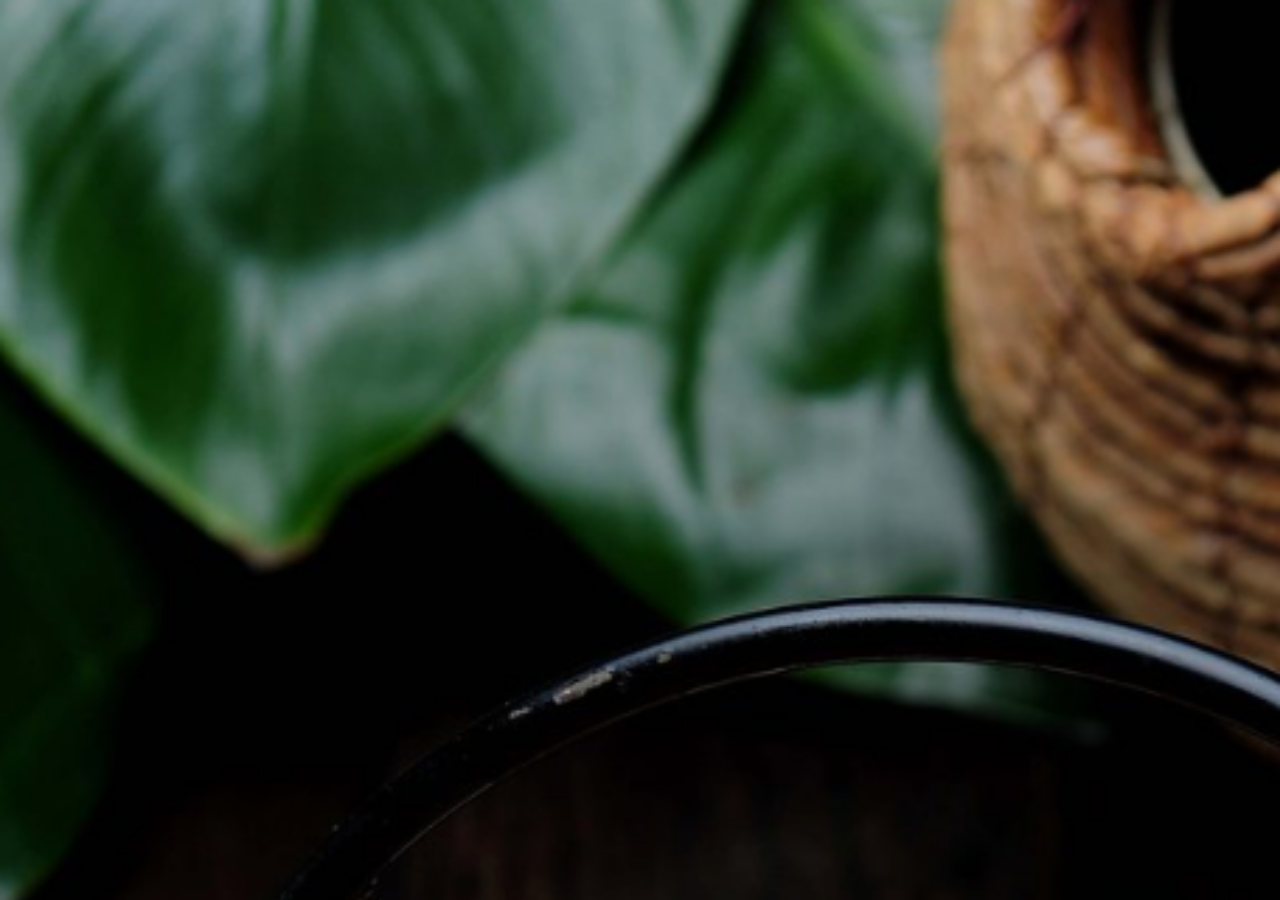
<file: index.html>
<!DOCTYPE html>
<html lang="en">
<head>
    <meta charset="UTF-8">
    <title>主页</title>
    <meta name="viewport" content="initial-scale=1, maximum-scale=1,user-scalable=no,width=device-width">
    <link href="lib/ionic/css/ionic.css" rel="stylesheet"/>
    <link href="css/style.css" rel="stylesheet"/>
    <script src="lib/ionic/js/ionic.bundle.js"></script>
    <script src="js/app.js"></script>
    <script src="js/services/cartService.js"></script>
    <script src="templates/home/homeCtrl.js"></script>
    <script src="templates/tutorialDesc/tutorialDesc.js"></script>
    <script src="templates/curePavo/curePavo.js"></script>
    <script src="templates/answers/anwsers.js"></script>
    <script src="templates/fair/fair.js"></script>
    <script src="templates/productDesc/productDesc.js"></script>
    <script src="templates/popMenu/popMenu.js"></script>
    <script src="templates/classify/classify.js"></script>
    <script src="templates/classifySub/classifySub.js"></script>
    <script src="templates/cart/cart.js"></script>
    <script src="templates/person/person.js"></script>
</head>
<body ng-app="myapp">
<ion-nav-view>
</ion-nav-view>
</body>
</html>
</file>
<file: lib/ionic/css/ionic.css>
@charset "UTF-8";
/*!
 * Copyright 2015 Drifty Co.
 * http://drifty.com/
 *
 * Ionic, v1.3.2
 * A powerful HTML5 mobile app framework.
 * http://ionicframework.com/
 *
 * By @maxlynch, @benjsperry, @adamdbradley <3
 *
 * Licensed under the MIT license. Please see LICENSE for more information.
 *
 */
/*!
  Ionicons, v2.0.1
  Created by Ben Sperry for the Ionic Framework, http://ionicons.com/
  https://twitter.com/benjsperry  https://twitter.com/ionicframework
  MIT License: https://github.com/driftyco/ionicons

  Android-style icons originally built by Google’s
  Material Design Icons: https://github.com/google/material-design-icons
  used under CC BY http://creativecommons.org/licenses/by/4.0/
  Modified icons to fit ionicon’s grid from original.
*/
@font-face {
  font-family: "Ionicons";
  src: url("../fonts/ionicons.eot?v=2.0.1");
  src: url("../fonts/ionicons.eot?v=2.0.1#iefix") format("embedded-opentype"), url("../fonts/ionicons.ttf?v=2.0.1") format("truetype"), url("../fonts/ionicons.woff?v=2.0.1") format("woff"), url("../fonts/ionicons.woff") format("woff"), url("../fonts/ionicons.svg?v=2.0.1#Ionicons") format("svg");
  font-weight: normal;
  font-style: normal; }

.ion, .ionicons,
.ion-alert:before,
.ion-alert-circled:before,
.ion-android-add:before,
.ion-android-add-circle:before,
.ion-android-alarm-clock:before,
.ion-android-alert:before,
.ion-android-apps:before,
.ion-android-archive:before,
.ion-android-arrow-back:before,
.ion-android-arrow-down:before,
.ion-android-arrow-dropdown:before,
.ion-android-arrow-dropdown-circle:before,
.ion-android-arrow-dropleft:before,
.ion-android-arrow-dropleft-circle:before,
.ion-android-arrow-dropright:before,
.ion-android-arrow-dropright-circle:before,
.ion-android-arrow-dropup:before,
.ion-android-arrow-dropup-circle:before,
.ion-android-arrow-forward:before,
.ion-android-arrow-up:before,
.ion-android-attach:before,
.ion-android-bar:before,
.ion-android-bicycle:before,
.ion-android-boat:before,
.ion-android-bookmark:before,
.ion-android-bulb:before,
.ion-android-bus:before,
.ion-android-calendar:before,
.ion-android-call:before,
.ion-android-camera:before,
.ion-android-cancel:before,
.ion-android-car:before,
.ion-android-cart:before,
.ion-android-chat:before,
.ion-android-checkbox:before,
.ion-android-checkbox-blank:before,
.ion-android-checkbox-outline:before,
.ion-android-checkbox-outline-blank:before,
.ion-android-checkmark-circle:before,
.ion-android-clipboard:before,
.ion-android-close:before,
.ion-android-cloud:before,
.ion-android-cloud-circle:before,
.ion-android-cloud-done:before,
.ion-android-cloud-outline:before,
.ion-android-color-palette:before,
.ion-android-compass:before,
.ion-android-contact:before,
.ion-android-contacts:before,
.ion-android-contract:before,
.ion-android-create:before,
.ion-android-delete:before,
.ion-android-desktop:before,
.ion-android-document:before,
.ion-android-done:before,
.ion-android-done-all:before,
.ion-android-download:before,
.ion-android-drafts:before,
.ion-android-exit:before,
.ion-android-expand:before,
.ion-android-favorite:before,
.ion-android-favorite-outline:before,
.ion-android-film:before,
.ion-android-folder:before,
.ion-android-folder-open:before,
.ion-android-funnel:before,
.ion-android-globe:before,
.ion-android-hand:before,
.ion-android-hangout:before,
.ion-android-happy:before,
.ion-android-home:before,
.ion-android-image:before,
.ion-android-laptop:before,
.ion-android-list:before,
.ion-android-locate:before,
.ion-android-lock:before,
.ion-android-mail:before,
.ion-android-map:before,
.ion-android-menu:before,
.ion-android-microphone:before,
.ion-android-microphone-off:before,
.ion-android-more-horizontal:before,
.ion-android-more-vertical:before,
.ion-android-navigate:before,
.ion-android-notifications:before,
.ion-android-notifications-none:before,
.ion-android-notifications-off:before,
.ion-android-open:before,
.ion-android-options:before,
.ion-android-people:before,
.ion-android-person:before,
.ion-android-person-add:before,
.ion-android-phone-landscape:before,
.ion-android-phone-portrait:before,
.ion-android-pin:before,
.ion-android-plane:before,
.ion-android-playstore:before,
.ion-android-print:before,
.ion-android-radio-button-off:before,
.ion-android-radio-button-on:before,
.ion-android-refresh:before,
.ion-android-remove:before,
.ion-android-remove-circle:before,
.ion-android-restaurant:before,
.ion-android-sad:before,
.ion-android-search:before,
.ion-android-send:before,
.ion-android-settings:before,
.ion-android-share:before,
.ion-android-share-alt:before,
.ion-android-star:before,
.ion-android-star-half:before,
.ion-android-star-outline:before,
.ion-android-stopwatch:before,
.ion-android-subway:before,
.ion-android-sunny:before,
.ion-android-sync:before,
.ion-android-textsms:before,
.ion-android-time:before,
.ion-android-train:before,
.ion-android-unlock:before,
.ion-android-upload:before,
.ion-android-volume-down:before,
.ion-android-volume-mute:before,
.ion-android-volume-off:before,
.ion-android-volume-up:before,
.ion-android-walk:before,
.ion-android-warning:before,
.ion-android-watch:before,
.ion-android-wifi:before,
.ion-aperture:before,
.ion-archive:before,
.ion-arrow-down-a:before,
.ion-arrow-down-b:before,
.ion-arrow-down-c:before,
.ion-arrow-expand:before,
.ion-arrow-graph-down-left:before,
.ion-arrow-graph-down-right:before,
.ion-arrow-graph-up-left:before,
.ion-arrow-graph-up-right:before,
.ion-arrow-left-a:before,
.ion-arrow-left-b:before,
.ion-arrow-left-c:before,
.ion-arrow-move:before,
.ion-arrow-resize:before,
.ion-arrow-return-left:before,
.ion-arrow-return-right:before,
.ion-arrow-right-a:before,
.ion-arrow-right-b:before,
.ion-arrow-right-c:before,
.ion-arrow-shrink:before,
.ion-arrow-swap:before,
.ion-arrow-up-a:before,
.ion-arrow-up-b:before,
.ion-arrow-up-c:before,
.ion-asterisk:before,
.ion-at:before,
.ion-backspace:before,
.ion-backspace-outline:before,
.ion-bag:before,
.ion-battery-charging:before,
.ion-battery-empty:before,
.ion-battery-full:before,
.ion-battery-half:before,
.ion-battery-low:before,
.ion-beaker:before,
.ion-beer:before,
.ion-bluetooth:before,
.ion-bonfire:before,
.ion-bookmark:before,
.ion-bowtie:before,
.ion-briefcase:before,
.ion-bug:before,
.ion-calculator:before,
.ion-calendar:before,
.ion-camera:before,
.ion-card:before,
.ion-cash:before,
.ion-chatbox:before,
.ion-chatbox-working:before,
.ion-chatboxes:before,
.ion-chatbubble:before,
.ion-chatbubble-working:before,
.ion-chatbubbles:before,
.ion-checkmark:before,
.ion-checkmark-circled:before,
.ion-checkmark-round:before,
.ion-chevron-down:before,
.ion-chevron-left:before,
.ion-chevron-right:before,
.ion-chevron-up:before,
.ion-clipboard:before,
.ion-clock:before,
.ion-close:before,
.ion-close-circled:before,
.ion-close-round:before,
.ion-closed-captioning:before,
.ion-cloud:before,
.ion-code:before,
.ion-code-download:before,
.ion-code-working:before,
.ion-coffee:before,
.ion-compass:before,
.ion-compose:before,
.ion-connection-bars:before,
.ion-contrast:before,
.ion-crop:before,
.ion-cube:before,
.ion-disc:before,
.ion-document:before,
.ion-document-text:before,
.ion-drag:before,
.ion-earth:before,
.ion-easel:before,
.ion-edit:before,
.ion-egg:before,
.ion-eject:before,
.ion-email:before,
.ion-email-unread:before,
.ion-erlenmeyer-flask:before,
.ion-erlenmeyer-flask-bubbles:before,
.ion-eye:before,
.ion-eye-disabled:before,
.ion-female:before,
.ion-filing:before,
.ion-film-marker:before,
.ion-fireball:before,
.ion-flag:before,
.ion-flame:before,
.ion-flash:before,
.ion-flash-off:before,
.ion-folder:before,
.ion-fork:before,
.ion-fork-repo:before,
.ion-forward:before,
.ion-funnel:before,
.ion-gear-a:before,
.ion-gear-b:before,
.ion-grid:before,
.ion-hammer:before,
.ion-happy:before,
.ion-happy-outline:before,
.ion-headphone:before,
.ion-heart:before,
.ion-heart-broken:before,
.ion-help:before,
.ion-help-buoy:before,
.ion-help-circled:before,
.ion-home:before,
.ion-icecream:before,
.ion-image:before,
.ion-images:before,
.ion-information:before,
.ion-information-circled:before,
.ion-ionic:before,
.ion-ios-alarm:before,
.ion-ios-alarm-outline:before,
.ion-ios-albums:before,
.ion-ios-albums-outline:before,
.ion-ios-americanfootball:before,
.ion-ios-americanfootball-outline:before,
.ion-ios-analytics:before,
.ion-ios-analytics-outline:before,
.ion-ios-arrow-back:before,
.ion-ios-arrow-down:before,
.ion-ios-arrow-forward:before,
.ion-ios-arrow-left:before,
.ion-ios-arrow-right:before,
.ion-ios-arrow-thin-down:before,
.ion-ios-arrow-thin-left:before,
.ion-ios-arrow-thin-right:before,
.ion-ios-arrow-thin-up:before,
.ion-ios-arrow-up:before,
.ion-ios-at:before,
.ion-ios-at-outline:before,
.ion-ios-barcode:before,
.ion-ios-barcode-outline:before,
.ion-ios-baseball:before,
.ion-ios-baseball-outline:before,
.ion-ios-basketball:before,
.ion-ios-basketball-outline:before,
.ion-ios-bell:before,
.ion-ios-bell-outline:before,
.ion-ios-body:before,
.ion-ios-body-outline:before,
.ion-ios-bolt:before,
.ion-ios-bolt-outline:before,
.ion-ios-book:before,
.ion-ios-book-outline:before,
.ion-ios-bookmarks:before,
.ion-ios-bookmarks-outline:before,
.ion-ios-box:before,
.ion-ios-box-outline:before,
.ion-ios-briefcase:before,
.ion-ios-briefcase-outline:before,
.ion-ios-browsers:before,
.ion-ios-browsers-outline:before,
.ion-ios-calculator:before,
.ion-ios-calculator-outline:before,
.ion-ios-calendar:before,
.ion-ios-calendar-outline:before,
.ion-ios-camera:before,
.ion-ios-camera-outline:before,
.ion-ios-cart:before,
.ion-ios-cart-outline:before,
.ion-ios-chatboxes:before,
.ion-ios-chatboxes-outline:before,
.ion-ios-chatbubble:before,
.ion-ios-chatbubble-outline:before,
.ion-ios-checkmark:before,
.ion-ios-checkmark-empty:before,
.ion-ios-checkmark-outline:before,
.ion-ios-circle-filled:before,
.ion-ios-circle-outline:before,
.ion-ios-clock:before,
.ion-ios-clock-outline:before,
.ion-ios-close:before,
.ion-ios-close-empty:before,
.ion-ios-close-outline:before,
.ion-ios-cloud:before,
.ion-ios-cloud-download:before,
.ion-ios-cloud-download-outline:before,
.ion-ios-cloud-outline:before,
.ion-ios-cloud-upload:before,
.ion-ios-cloud-upload-outline:before,
.ion-ios-cloudy:before,
.ion-ios-cloudy-night:before,
.ion-ios-cloudy-night-outline:before,
.ion-ios-cloudy-outline:before,
.ion-ios-cog:before,
.ion-ios-cog-outline:before,
.ion-ios-color-filter:before,
.ion-ios-color-filter-outline:before,
.ion-ios-color-wand:before,
.ion-ios-color-wand-outline:before,
.ion-ios-compose:before,
.ion-ios-compose-outline:before,
.ion-ios-contact:before,
.ion-ios-contact-outline:before,
.ion-ios-copy:before,
.ion-ios-copy-outline:before,
.ion-ios-crop:before,
.ion-ios-crop-strong:before,
.ion-ios-download:before,
.ion-ios-download-outline:before,
.ion-ios-drag:before,
.ion-ios-email:before,
.ion-ios-email-outline:before,
.ion-ios-eye:before,
.ion-ios-eye-outline:before,
.ion-ios-fastforward:before,
.ion-ios-fastforward-outline:before,
.ion-ios-filing:before,
.ion-ios-filing-outline:before,
.ion-ios-film:before,
.ion-ios-film-outline:before,
.ion-ios-flag:before,
.ion-ios-flag-outline:before,
.ion-ios-flame:before,
.ion-ios-flame-outline:before,
.ion-ios-flask:before,
.ion-ios-flask-outline:before,
.ion-ios-flower:before,
.ion-ios-flower-outline:before,
.ion-ios-folder:before,
.ion-ios-folder-outline:before,
.ion-ios-football:before,
.ion-ios-football-outline:before,
.ion-ios-game-controller-a:before,
.ion-ios-game-controller-a-outline:before,
.ion-ios-game-controller-b:before,
.ion-ios-game-controller-b-outline:before,
.ion-ios-gear:before,
.ion-ios-gear-outline:before,
.ion-ios-glasses:before,
.ion-ios-glasses-outline:before,
.ion-ios-grid-view:before,
.ion-ios-grid-view-outline:before,
.ion-ios-heart:before,
.ion-ios-heart-outline:before,
.ion-ios-help:before,
.ion-ios-help-empty:before,
.ion-ios-help-outline:before,
.ion-ios-home:before,
.ion-ios-home-outline:before,
.ion-ios-infinite:before,
.ion-ios-infinite-outline:before,
.ion-ios-information:before,
.ion-ios-information-empty:before,
.ion-ios-information-outline:before,
.ion-ios-ionic-outline:before,
.ion-ios-keypad:before,
.ion-ios-keypad-outline:before,
.ion-ios-lightbulb:before,
.ion-ios-lightbulb-outline:before,
.ion-ios-list:before,
.ion-ios-list-outline:before,
.ion-ios-location:before,
.ion-ios-location-outline:before,
.ion-ios-locked:before,
.ion-ios-locked-outline:before,
.ion-ios-loop:before,
.ion-ios-loop-strong:before,
.ion-ios-medical:before,
.ion-ios-medical-outline:before,
.ion-ios-medkit:before,
.ion-ios-medkit-outline:before,
.ion-ios-mic:before,
.ion-ios-mic-off:before,
.ion-ios-mic-outline:before,
.ion-ios-minus:before,
.ion-ios-minus-empty:before,
.ion-ios-minus-outline:before,
.ion-ios-monitor:before,
.ion-ios-monitor-outline:before,
.ion-ios-moon:before,
.ion-ios-moon-outline:before,
.ion-ios-more:before,
.ion-ios-more-outline:before,
.ion-ios-musical-note:before,
.ion-ios-musical-notes:before,
.ion-ios-navigate:before,
.ion-ios-navigate-outline:before,
.ion-ios-nutrition:before,
.ion-ios-nutrition-outline:before,
.ion-ios-paper:before,
.ion-ios-paper-outline:before,
.ion-ios-paperplane:before,
.ion-ios-paperplane-outline:before,
.ion-ios-partlysunny:before,
.ion-ios-partlysunny-outline:before,
.ion-ios-pause:before,
.ion-ios-pause-outline:before,
.ion-ios-paw:before,
.ion-ios-paw-outline:before,
.ion-ios-people:before,
.ion-ios-people-outline:before,
.ion-ios-person:before,
.ion-ios-person-outline:before,
.ion-ios-personadd:before,
.ion-ios-personadd-outline:before,
.ion-ios-photos:before,
.ion-ios-photos-outline:before,
.ion-ios-pie:before,
.ion-ios-pie-outline:before,
.ion-ios-pint:before,
.ion-ios-pint-outline:before,
.ion-ios-play:before,
.ion-ios-play-outline:before,
.ion-ios-plus:before,
.ion-ios-plus-empty:before,
.ion-ios-plus-outline:before,
.ion-ios-pricetag:before,
.ion-ios-pricetag-outline:before,
.ion-ios-pricetags:before,
.ion-ios-pricetags-outline:before,
.ion-ios-printer:before,
.ion-ios-printer-outline:before,
.ion-ios-pulse:before,
.ion-ios-pulse-strong:before,
.ion-ios-rainy:before,
.ion-ios-rainy-outline:before,
.ion-ios-recording:before,
.ion-ios-recording-outline:before,
.ion-ios-redo:before,
.ion-ios-redo-outline:before,
.ion-ios-refresh:before,
.ion-ios-refresh-empty:before,
.ion-ios-refresh-outline:before,
.ion-ios-reload:before,
.ion-ios-reverse-camera:before,
.ion-ios-reverse-camera-outline:before,
.ion-ios-rewind:before,
.ion-ios-rewind-outline:before,
.ion-ios-rose:before,
.ion-ios-rose-outline:before,
.ion-ios-search:before,
.ion-ios-search-strong:before,
.ion-ios-settings:before,
.ion-ios-settings-strong:before,
.ion-ios-shuffle:before,
.ion-ios-shuffle-strong:before,
.ion-ios-skipbackward:before,
.ion-ios-skipbackward-outline:before,
.ion-ios-skipforward:before,
.ion-ios-skipforward-outline:before,
.ion-ios-snowy:before,
.ion-ios-speedometer:before,
.ion-ios-speedometer-outline:before,
.ion-ios-star:before,
.ion-ios-star-half:before,
.ion-ios-star-outline:before,
.ion-ios-stopwatch:before,
.ion-ios-stopwatch-outline:before,
.ion-ios-sunny:before,
.ion-ios-sunny-outline:before,
.ion-ios-telephone:before,
.ion-ios-telephone-outline:before,
.ion-ios-tennisball:before,
.ion-ios-tennisball-outline:before,
.ion-ios-thunderstorm:before,
.ion-ios-thunderstorm-outline:before,
.ion-ios-time:before,
.ion-ios-time-outline:before,
.ion-ios-timer:before,
.ion-ios-timer-outline:before,
.ion-ios-toggle:before,
.ion-ios-toggle-outline:before,
.ion-ios-trash:before,
.ion-ios-trash-outline:before,
.ion-ios-undo:before,
.ion-ios-undo-outline:before,
.ion-ios-unlocked:before,
.ion-ios-unlocked-outline:before,
.ion-ios-upload:before,
.ion-ios-upload-outline:before,
.ion-ios-videocam:before,
.ion-ios-videocam-outline:before,
.ion-ios-volume-high:before,
.ion-ios-volume-low:before,
.ion-ios-wineglass:before,
.ion-ios-wineglass-outline:before,
.ion-ios-world:before,
.ion-ios-world-outline:before,
.ion-ipad:before,
.ion-iphone:before,
.ion-ipod:before,
.ion-jet:before,
.ion-key:before,
.ion-knife:before,
.ion-laptop:before,
.ion-leaf:before,
.ion-levels:before,
.ion-lightbulb:before,
.ion-link:before,
.ion-load-a:before,
.ion-load-b:before,
.ion-load-c:before,
.ion-load-d:before,
.ion-location:before,
.ion-lock-combination:before,
.ion-locked:before,
.ion-log-in:before,
.ion-log-out:before,
.ion-loop:before,
.ion-magnet:before,
.ion-male:before,
.ion-man:before,
.ion-map:before,
.ion-medkit:before,
.ion-merge:before,
.ion-mic-a:before,
.ion-mic-b:before,
.ion-mic-c:before,
.ion-minus:before,
.ion-minus-circled:before,
.ion-minus-round:before,
.ion-model-s:before,
.ion-monitor:before,
.ion-more:before,
.ion-mouse:before,
.ion-music-note:before,
.ion-navicon:before,
.ion-navicon-round:before,
.ion-navigate:before,
.ion-network:before,
.ion-no-smoking:before,
.ion-nuclear:before,
.ion-outlet:before,
.ion-paintbrush:before,
.ion-paintbucket:before,
.ion-paper-airplane:before,
.ion-paperclip:before,
.ion-pause:before,
.ion-person:before,
.ion-person-add:before,
.ion-person-stalker:before,
.ion-pie-graph:before,
.ion-pin:before,
.ion-pinpoint:before,
.ion-pizza:before,
.ion-plane:before,
.ion-planet:before,
.ion-play:before,
.ion-playstation:before,
.ion-plus:before,
.ion-plus-circled:before,
.ion-plus-round:before,
.ion-podium:before,
.ion-pound:before,
.ion-power:before,
.ion-pricetag:before,
.ion-pricetags:before,
.ion-printer:before,
.ion-pull-request:before,
.ion-qr-scanner:before,
.ion-quote:before,
.ion-radio-waves:before,
.ion-record:before,
.ion-refresh:before,
.ion-reply:before,
.ion-reply-all:before,
.ion-ribbon-a:before,
.ion-ribbon-b:before,
.ion-sad:before,
.ion-sad-outline:before,
.ion-scissors:before,
.ion-search:before,
.ion-settings:before,
.ion-share:before,
.ion-shuffle:before,
.ion-skip-backward:before,
.ion-skip-forward:before,
.ion-social-android:before,
.ion-social-android-outline:before,
.ion-social-angular:before,
.ion-social-angular-outline:before,
.ion-social-apple:before,
.ion-social-apple-outline:before,
.ion-social-bitcoin:before,
.ion-social-bitcoin-outline:before,
.ion-social-buffer:before,
.ion-social-buffer-outline:before,
.ion-social-chrome:before,
.ion-social-chrome-outline:before,
.ion-social-codepen:before,
.ion-social-codepen-outline:before,
.ion-social-css3:before,
.ion-social-css3-outline:before,
.ion-social-designernews:before,
.ion-social-designernews-outline:before,
.ion-social-dribbble:before,
.ion-social-dribbble-outline:before,
.ion-social-dropbox:before,
.ion-social-dropbox-outline:before,
.ion-social-euro:before,
.ion-social-euro-outline:before,
.ion-social-facebook:before,
.ion-social-facebook-outline:before,
.ion-social-foursquare:before,
.ion-social-foursquare-outline:before,
.ion-social-freebsd-devil:before,
.ion-social-github:before,
.ion-social-github-outline:before,
.ion-social-google:before,
.ion-social-google-outline:before,
.ion-social-googleplus:before,
.ion-social-googleplus-outline:before,
.ion-social-hackernews:before,
.ion-social-hackernews-outline:before,
.ion-social-html5:before,
.ion-social-html5-outline:before,
.ion-social-instagram:before,
.ion-social-instagram-outline:before,
.ion-social-javascript:before,
.ion-social-javascript-outline:before,
.ion-social-linkedin:before,
.ion-social-linkedin-outline:before,
.ion-social-markdown:before,
.ion-social-nodejs:before,
.ion-social-octocat:before,
.ion-social-pinterest:before,
.ion-social-pinterest-outline:before,
.ion-social-python:before,
.ion-social-reddit:before,
.ion-social-reddit-outline:before,
.ion-social-rss:before,
.ion-social-rss-outline:before,
.ion-social-sass:before,
.ion-social-skype:before,
.ion-social-skype-outline:before,
.ion-social-snapchat:before,
.ion-social-snapchat-outline:before,
.ion-social-tumblr:before,
.ion-social-tumblr-outline:before,
.ion-social-tux:before,
.ion-social-twitch:before,
.ion-social-twitch-outline:before,
.ion-social-twitter:before,
.ion-social-twitter-outline:before,
.ion-social-usd:before,
.ion-social-usd-outline:before,
.ion-social-vimeo:before,
.ion-social-vimeo-outline:before,
.ion-social-whatsapp:before,
.ion-social-whatsapp-outline:before,
.ion-social-windows:before,
.ion-social-windows-outline:before,
.ion-social-wordpress:before,
.ion-social-wordpress-outline:before,
.ion-social-yahoo:before,
.ion-social-yahoo-outline:before,
.ion-social-yen:before,
.ion-social-yen-outline:before,
.ion-social-youtube:before,
.ion-social-youtube-outline:before,
.ion-soup-can:before,
.ion-soup-can-outline:before,
.ion-speakerphone:before,
.ion-speedometer:before,
.ion-spoon:before,
.ion-star:before,
.ion-stats-bars:before,
.ion-steam:before,
.ion-stop:before,
.ion-thermometer:before,
.ion-thumbsdown:before,
.ion-thumbsup:before,
.ion-toggle:before,
.ion-toggle-filled:before,
.ion-transgender:before,
.ion-trash-a:before,
.ion-trash-b:before,
.ion-trophy:before,
.ion-tshirt:before,
.ion-tshirt-outline:before,
.ion-umbrella:before,
.ion-university:before,
.ion-unlocked:before,
.ion-upload:before,
.ion-usb:before,
.ion-videocamera:before,
.ion-volume-high:before,
.ion-volume-low:before,
.ion-volume-medium:before,
.ion-volume-mute:before,
.ion-wand:before,
.ion-waterdrop:before,
.ion-wifi:before,
.ion-wineglass:before,
.ion-woman:before,
.ion-wrench:before,
.ion-xbox:before {
  display: inline-block;
  font-family: "Ionicons";
  speak: none;
  font-style: normal;
  font-weight: normal;
  font-variant: normal;
  text-transform: none;
  text-rendering: auto;
  line-height: 1;
  -webkit-font-smoothing: antialiased;
  -moz-osx-font-smoothing: grayscale; }

.ion-alert:before {
  content: ""; }

.ion-alert-circled:before {
  content: ""; }

.ion-android-add:before {
  content: ""; }

.ion-android-add-circle:before {
  content: ""; }

.ion-android-alarm-clock:before {
  content: ""; }

.ion-android-alert:before {
  content: ""; }

.ion-android-apps:before {
  content: ""; }

.ion-android-archive:before {
  content: ""; }

.ion-android-arrow-back:before {
  content: ""; }

.ion-android-arrow-down:before {
  content: ""; }

.ion-android-arrow-dropdown:before {
  content: ""; }

.ion-android-arrow-dropdown-circle:before {
  content: ""; }

.ion-android-arrow-dropleft:before {
  content: ""; }

.ion-android-arrow-dropleft-circle:before {
  content: ""; }

.ion-android-arrow-dropright:before {
  content: ""; }

.ion-android-arrow-dropright-circle:before {
  content: ""; }

.ion-android-arrow-dropup:before {
  content: ""; }

.ion-android-arrow-dropup-circle:before {
  content: ""; }

.ion-android-arrow-forward:before {
  content: ""; }

.ion-android-arrow-up:before {
  content: ""; }

.ion-android-attach:before {
  content: ""; }

.ion-android-bar:before {
  content: ""; }

.ion-android-bicycle:before {
  content: ""; }

.ion-android-boat:before {
  content: ""; }

.ion-android-bookmark:before {
  content: ""; }

.ion-android-bulb:before {
  content: ""; }

.ion-android-bus:before {
  content: ""; }

.ion-android-calendar:before {
  content: ""; }

.ion-android-call:before {
  content: ""; }

.ion-android-camera:before {
  content: ""; }

.ion-android-cancel:before {
  content: ""; }

.ion-android-car:before {
  content: ""; }

.ion-android-cart:before {
  content: ""; }

.ion-android-chat:before {
  content: ""; }

.ion-android-checkbox:before {
  content: ""; }

.ion-android-checkbox-blank:before {
  content: ""; }

.ion-android-checkbox-outline:before {
  content: ""; }

.ion-android-checkbox-outline-blank:before {
  content: ""; }

.ion-android-checkmark-circle:before {
  content: ""; }

.ion-android-clipboard:before {
  content: ""; }

.ion-android-close:before {
  content: ""; }

.ion-android-cloud:before {
  content: ""; }

.ion-android-cloud-circle:before {
  content: ""; }

.ion-android-cloud-done:before {
  content: ""; }

.ion-android-cloud-outline:before {
  content: ""; }

.ion-android-color-palette:before {
  content: ""; }

.ion-android-compass:before {
  content: ""; }

.ion-android-contact:before {
  content: ""; }

.ion-android-contacts:before {
  content: ""; }

.ion-android-contract:before {
  content: ""; }

.ion-android-create:before {
  content: ""; }

.ion-android-delete:before {
  content: ""; }

.ion-android-desktop:before {
  content: ""; }

.ion-android-document:before {
  content: ""; }

.ion-android-done:before {
  content: ""; }

.ion-android-done-all:before {
  content: ""; }

.ion-android-download:before {
  content: ""; }

.ion-android-drafts:before {
  content: ""; }

.ion-android-exit:before {
  content: ""; }

.ion-android-expand:before {
  content: ""; }

.ion-android-favorite:before {
  content: ""; }

.ion-android-favorite-outline:before {
  content: ""; }

.ion-android-film:before {
  content: ""; }

.ion-android-folder:before {
  content: ""; }

.ion-android-folder-open:before {
  content: ""; }

.ion-android-funnel:before {
  content: ""; }

.ion-android-globe:before {
  content: ""; }

.ion-android-hand:before {
  content: ""; }

.ion-android-hangout:before {
  content: ""; }

.ion-android-happy:before {
  content: ""; }

.ion-android-home:before {
  content: ""; }

.ion-android-image:before {
  content: ""; }

.ion-android-laptop:before {
  content: ""; }

.ion-android-list:before {
  content: ""; }

.ion-android-locate:before {
  content: ""; }

.ion-android-lock:before {
  content: ""; }

.ion-android-mail:before {
  content: ""; }

.ion-android-map:before {
  content: ""; }

.ion-android-menu:before {
  content: ""; }

.ion-android-microphone:before {
  content: ""; }

.ion-android-microphone-off:before {
  content: ""; }

.ion-android-more-horizontal:before {
  content: ""; }

.ion-android-more-vertical:before {
  content: ""; }

.ion-android-navigate:before {
  content: ""; }

.ion-android-notifications:before {
  content: ""; }

.ion-android-notifications-none:before {
  content: ""; }

.ion-android-notifications-off:before {
  content: ""; }

.ion-android-open:before {
  content: ""; }

.ion-android-options:before {
  content: ""; }

.ion-android-people:before {
  content: ""; }

.ion-android-person:before {
  content: ""; }

.ion-android-person-add:before {
  content: ""; }

.ion-android-phone-landscape:before {
  content: ""; }

.ion-android-phone-portrait:before {
  content: ""; }

.ion-android-pin:before {
  content: ""; }

.ion-android-plane:before {
  content: ""; }

.ion-android-playstore:before {
  content: ""; }

.ion-android-print:before {
  content: ""; }

.ion-android-radio-button-off:before {
  content: ""; }

.ion-android-radio-button-on:before {
  content: ""; }

.ion-android-refresh:before {
  content: ""; }

.ion-android-remove:before {
  content: ""; }

.ion-android-remove-circle:before {
  content: ""; }

.ion-android-restaurant:before {
  content: ""; }

.ion-android-sad:before {
  content: ""; }

.ion-android-search:before {
  content: ""; }

.ion-android-send:before {
  content: ""; }

.ion-android-settings:before {
  content: ""; }

.ion-android-share:before {
  content: ""; }

.ion-android-share-alt:before {
  content: ""; }

.ion-android-star:before {
  content: ""; }

.ion-android-star-half:before {
  content: ""; }

.ion-android-star-outline:before {
  content: ""; }

.ion-android-stopwatch:before {
  content: ""; }

.ion-android-subway:before {
  content: ""; }

.ion-android-sunny:before {
  content: ""; }

.ion-android-sync:before {
  content: ""; }

.ion-android-textsms:before {
  content: ""; }

.ion-android-time:before {
  content: ""; }

.ion-android-train:before {
  content: ""; }

.ion-android-unlock:before {
  content: ""; }

.ion-android-upload:before {
  content: ""; }

.ion-android-volume-down:before {
  content: ""; }

.ion-android-volume-mute:before {
  content: ""; }

.ion-android-volume-off:before {
  content: ""; }

.ion-android-volume-up:before {
  content: ""; }

.ion-android-walk:before {
  content: ""; }

.ion-android-warning:before {
  content: ""; }

.ion-android-watch:before {
  content: ""; }

.ion-android-wifi:before {
  content: ""; }

.ion-aperture:before {
  content: ""; }

.ion-archive:before {
  content: ""; }

.ion-arrow-down-a:before {
  content: ""; }

.ion-arrow-down-b:before {
  content: ""; }

.ion-arrow-down-c:before {
  content: ""; }

.ion-arrow-expand:before {
  content: ""; }

.ion-arrow-graph-down-left:before {
  content: ""; }

.ion-arrow-graph-down-right:before {
  content: ""; }

.ion-arrow-graph-up-left:before {
  content: ""; }

.ion-arrow-graph-up-right:before {
  content: ""; }

.ion-arrow-left-a:before {
  content: ""; }

.ion-arrow-left-b:before {
  content: ""; }

.ion-arrow-left-c:before {
  content: ""; }

.ion-arrow-move:before {
  content: ""; }

.ion-arrow-resize:before {
  content: ""; }

.ion-arrow-return-left:before {
  content: ""; }

.ion-arrow-return-right:before {
  content: ""; }

.ion-arrow-right-a:before {
  content: ""; }

.ion-arrow-right-b:before {
  content: ""; }

.ion-arrow-right-c:before {
  content: ""; }

.ion-arrow-shrink:before {
  content: ""; }

.ion-arrow-swap:before {
  content: ""; }

.ion-arrow-up-a:before {
  content: ""; }

.ion-arrow-up-b:before {
  content: ""; }

.ion-arrow-up-c:before {
  content: ""; }

.ion-asterisk:before {
  content: ""; }

.ion-at:before {
  content: ""; }

.ion-backspace:before {
  content: ""; }

.ion-backspace-outline:before {
  content: ""; }

.ion-bag:before {
  content: ""; }

.ion-battery-charging:before {
  content: ""; }

.ion-battery-empty:before {
  content: ""; }

.ion-battery-full:before {
  content: ""; }

.ion-battery-half:before {
  content: ""; }

.ion-battery-low:before {
  content: ""; }

.ion-beaker:before {
  content: ""; }

.ion-beer:before {
  content: ""; }

.ion-bluetooth:before {
  content: ""; }

.ion-bonfire:before {
  content: ""; }

.ion-bookmark:before {
  content: ""; }

.ion-bowtie:before {
  content: ""; }

.ion-briefcase:before {
  content: ""; }

.ion-bug:before {
  content: ""; }

.ion-calculator:before {
  content: ""; }

.ion-calendar:before {
  content: ""; }

.ion-camera:before {
  content: ""; }

.ion-card:before {
  content: ""; }

.ion-cash:before {
  content: ""; }

.ion-chatbox:before {
  content: ""; }

.ion-chatbox-working:before {
  content: ""; }

.ion-chatboxes:before {
  content: ""; }

.ion-chatbubble:before {
  content: ""; }

.ion-chatbubble-working:before {
  content: ""; }

.ion-chatbubbles:before {
  content: ""; }

.ion-checkmark:before {
  content: ""; }

.ion-checkmark-circled:before {
  content: ""; }

.ion-checkmark-round:before {
  content: ""; }

.ion-chevron-down:before {
  content: ""; }

.ion-chevron-left:before {
  content: ""; }

.ion-chevron-right:before {
  content: ""; }

.ion-chevron-up:before {
  content: ""; }

.ion-clipboard:before {
  content: ""; }

.ion-clock:before {
  content: ""; }

.ion-close:before {
  content: ""; }

.ion-close-circled:before {
  content: ""; }

.ion-close-round:before {
  content: ""; }

.ion-closed-captioning:before {
  content: ""; }

.ion-cloud:before {
  content: ""; }

.ion-code:before {
  content: ""; }

.ion-code-download:before {
  content: ""; }

.ion-code-working:before {
  content: ""; }

.ion-coffee:before {
  content: ""; }

.ion-compass:before {
  content: ""; }

.ion-compose:before {
  content: ""; }

.ion-connection-bars:before {
  content: ""; }

.ion-contrast:before {
  content: ""; }

.ion-crop:before {
  content: ""; }

.ion-cube:before {
  content: ""; }

.ion-disc:before {
  content: ""; }

.ion-document:before {
  content: ""; }

.ion-document-text:before {
  content: ""; }

.ion-drag:before {
  content: ""; }

.ion-earth:before {
  content: ""; }

.ion-easel:before {
  content: ""; }

.ion-edit:before {
  content: ""; }

.ion-egg:before {
  content: ""; }

.ion-eject:before {
  content: ""; }

.ion-email:before {
  content: ""; }

.ion-email-unread:before {
  content: ""; }

.ion-erlenmeyer-flask:before {
  content: ""; }

.ion-erlenmeyer-flask-bubbles:before {
  content: ""; }

.ion-eye:before {
  content: ""; }

.ion-eye-disabled:before {
  content: ""; }

.ion-female:before {
  content: ""; }

.ion-filing:before {
  content: ""; }

.ion-film-marker:before {
  content: ""; }

.ion-fireball:before {
  content: ""; }

.ion-flag:before {
  content: ""; }

.ion-flame:before {
  content: ""; }

.ion-flash:before {
  content: ""; }

.ion-flash-off:before {
  content: ""; }

.ion-folder:before {
  content: ""; }

.ion-fork:before {
  content: ""; }

.ion-fork-repo:before {
  content: ""; }

.ion-forward:before {
  content: ""; }

.ion-funnel:before {
  content: ""; }

.ion-gear-a:before {
  content: ""; }

.ion-gear-b:before {
  content: ""; }

.ion-grid:before {
  content: ""; }

.ion-hammer:before {
  content: ""; }

.ion-happy:before {
  content: ""; }

.ion-happy-outline:before {
  content: ""; }

.ion-headphone:before {
  content: ""; }

.ion-heart:before {
  content: ""; }

.ion-heart-broken:before {
  content: ""; }

.ion-help:before {
  content: ""; }

.ion-help-buoy:before {
  content: ""; }

.ion-help-circled:before {
  content: ""; }

.ion-home:before {
  content: ""; }

.ion-icecream:before {
  content: ""; }

.ion-image:before {
  content: ""; }

.ion-images:before {
  content: ""; }

.ion-information:before {
  content: ""; }

.ion-information-circled:before {
  content: ""; }

.ion-ionic:before {
  content: ""; }

.ion-ios-alarm:before {
  content: ""; }

.ion-ios-alarm-outline:before {
  content: ""; }

.ion-ios-albums:before {
  content: ""; }

.ion-ios-albums-outline:before {
  content: ""; }

.ion-ios-americanfootball:before {
  content: ""; }

.ion-ios-americanfootball-outline:before {
  content: ""; }

.ion-ios-analytics:before {
  content: ""; }

.ion-ios-analytics-outline:before {
  content: ""; }

.ion-ios-arrow-back:before {
  content: ""; }

.ion-ios-arrow-down:before {
  content: ""; }

.ion-ios-arrow-forward:before {
  content: ""; }

.ion-ios-arrow-left:before {
  content: ""; }

.ion-ios-arrow-right:before {
  content: ""; }

.ion-ios-arrow-thin-down:before {
  content: ""; }

.ion-ios-arrow-thin-left:before {
  content: ""; }

.ion-ios-arrow-thin-right:before {
  content: ""; }

.ion-ios-arrow-thin-up:before {
  content: ""; }

.ion-ios-arrow-up:before {
  content: ""; }

.ion-ios-at:before {
  content: ""; }

.ion-ios-at-outline:before {
  content: ""; }

.ion-ios-barcode:before {
  content: ""; }

.ion-ios-barcode-outline:before {
  content: ""; }

.ion-ios-baseball:before {
  content: ""; }

.ion-ios-baseball-outline:before {
  content: ""; }

.ion-ios-basketball:before {
  content: ""; }

.ion-ios-basketball-outline:before {
  content: ""; }

.ion-ios-bell:before {
  content: ""; }

.ion-ios-bell-outline:before {
  content: ""; }

.ion-ios-body:before {
  content: ""; }

.ion-ios-body-outline:before {
  content: ""; }

.ion-ios-bolt:before {
  content: ""; }

.ion-ios-bolt-outline:before {
  content: ""; }

.ion-ios-book:before {
  content: ""; }

.ion-ios-book-outline:before {
  content: ""; }

.ion-ios-bookmarks:before {
  content: ""; }

.ion-ios-bookmarks-outline:before {
  content: ""; }

.ion-ios-box:before {
  content: ""; }

.ion-ios-box-outline:before {
  content: ""; }

.ion-ios-briefcase:before {
  content: ""; }

.ion-ios-briefcase-outline:before {
  content: ""; }

.ion-ios-browsers:before {
  content: ""; }

.ion-ios-browsers-outline:before {
  content: ""; }

.ion-ios-calculator:before {
  content: ""; }

.ion-ios-calculator-outline:before {
  content: ""; }

.ion-ios-calendar:before {
  content: ""; }

.ion-ios-calendar-outline:before {
  content: ""; }

.ion-ios-camera:before {
  content: ""; }

.ion-ios-camera-outline:before {
  content: ""; }

.ion-ios-cart:before {
  content: ""; }

.ion-ios-cart-outline:before {
  content: ""; }

.ion-ios-chatboxes:before {
  content: ""; }

.ion-ios-chatboxes-outline:before {
  content: ""; }

.ion-ios-chatbubble:before {
  content: ""; }

.ion-ios-chatbubble-outline:before {
  content: ""; }

.ion-ios-checkmark:before {
  content: ""; }

.ion-ios-checkmark-empty:before {
  content: ""; }

.ion-ios-checkmark-outline:before {
  content: ""; }

.ion-ios-circle-filled:before {
  content: ""; }

.ion-ios-circle-outline:before {
  content: ""; }

.ion-ios-clock:before {
  content: ""; }

.ion-ios-clock-outline:before {
  content: ""; }

.ion-ios-close:before {
  content: ""; }

.ion-ios-close-empty:before {
  content: ""; }

.ion-ios-close-outline:before {
  content: ""; }

.ion-ios-cloud:before {
  content: ""; }

.ion-ios-cloud-download:before {
  content: ""; }

.ion-ios-cloud-download-outline:before {
  content: ""; }

.ion-ios-cloud-outline:before {
  content: ""; }

.ion-ios-cloud-upload:before {
  content: ""; }

.ion-ios-cloud-upload-outline:before {
  content: ""; }

.ion-ios-cloudy:before {
  content: ""; }

.ion-ios-cloudy-night:before {
  content: ""; }

.ion-ios-cloudy-night-outline:before {
  content: ""; }

.ion-ios-cloudy-outline:before {
  content: ""; }

.ion-ios-cog:before {
  content: ""; }

.ion-ios-cog-outline:before {
  content: ""; }

.ion-ios-color-filter:before {
  content: ""; }

.ion-ios-color-filter-outline:before {
  content: ""; }

.ion-ios-color-wand:before {
  content: ""; }

.ion-ios-color-wand-outline:before {
  content: ""; }

.ion-ios-compose:before {
  content: ""; }

.ion-ios-compose-outline:before {
  content: ""; }

.ion-ios-contact:before {
  content: ""; }

.ion-ios-contact-outline:before {
  content: ""; }

.ion-ios-copy:before {
  content: ""; }

.ion-ios-copy-outline:before {
  content: ""; }

.ion-ios-crop:before {
  content: ""; }

.ion-ios-crop-strong:before {
  content: ""; }

.ion-ios-download:before {
  content: ""; }

.ion-ios-download-outline:before {
  content: ""; }

.ion-ios-drag:before {
  content: ""; }

.ion-ios-email:before {
  content: ""; }

.ion-ios-email-outline:before {
  content: ""; }

.ion-ios-eye:before {
  content: ""; }

.ion-ios-eye-outline:before {
  content: ""; }

.ion-ios-fastforward:before {
  content: ""; }

.ion-ios-fastforward-outline:before {
  content: ""; }

.ion-ios-filing:before {
  content: ""; }

.ion-ios-filing-outline:before {
  content: ""; }

.ion-ios-film:before {
  content: ""; }

.ion-ios-film-outline:before {
  content: ""; }

.ion-ios-flag:before {
  content: ""; }

.ion-ios-flag-outline:before {
  content: ""; }

.ion-ios-flame:before {
  content: ""; }

.ion-ios-flame-outline:before {
  content: ""; }

.ion-ios-flask:before {
  content: ""; }

.ion-ios-flask-outline:before {
  content: ""; }

.ion-ios-flower:before {
  content: ""; }

.ion-ios-flower-outline:before {
  content: ""; }

.ion-ios-folder:before {
  content: ""; }

.ion-ios-folder-outline:before {
  content: ""; }

.ion-ios-football:before {
  content: ""; }

.ion-ios-football-outline:before {
  content: ""; }

.ion-ios-game-controller-a:before {
  content: ""; }

.ion-ios-game-controller-a-outline:before {
  content: ""; }

.ion-ios-game-controller-b:before {
  content: ""; }

.ion-ios-game-controller-b-outline:before {
  content: ""; }

.ion-ios-gear:before {
  content: ""; }

.ion-ios-gear-outline:before {
  content: ""; }

.ion-ios-glasses:before {
  content: ""; }

.ion-ios-glasses-outline:before {
  content: ""; }

.ion-ios-grid-view:before {
  content: ""; }

.ion-ios-grid-view-outline:before {
  content: ""; }

.ion-ios-heart:before {
  content: ""; }

.ion-ios-heart-outline:before {
  content: ""; }

.ion-ios-help:before {
  content: ""; }

.ion-ios-help-empty:before {
  content: ""; }

.ion-ios-help-outline:before {
  content: ""; }

.ion-ios-home:before {
  content: ""; }

.ion-ios-home-outline:before {
  content: ""; }

.ion-ios-infinite:before {
  content: ""; }

.ion-ios-infinite-outline:before {
  content: ""; }

.ion-ios-information:before {
  content: ""; }

.ion-ios-information-empty:before {
  content: ""; }

.ion-ios-information-outline:before {
  content: ""; }

.ion-ios-ionic-outline:before {
  content: ""; }

.ion-ios-keypad:before {
  content: ""; }

.ion-ios-keypad-outline:before {
  content: ""; }

.ion-ios-lightbulb:before {
  content: ""; }

.ion-ios-lightbulb-outline:before {
  content: ""; }

.ion-ios-list:before {
  content: ""; }

.ion-ios-list-outline:before {
  content: ""; }

.ion-ios-location:before {
  content: ""; }

.ion-ios-location-outline:before {
  content: ""; }

.ion-ios-locked:before {
  content: ""; }

.ion-ios-locked-outline:before {
  content: ""; }

.ion-ios-loop:before {
  content: ""; }

.ion-ios-loop-strong:before {
  content: ""; }

.ion-ios-medical:before {
  content: ""; }

.ion-ios-medical-outline:before {
  content: ""; }

.ion-ios-medkit:before {
  content: ""; }

.ion-ios-medkit-outline:before {
  content: ""; }

.ion-ios-mic:before {
  content: ""; }

.ion-ios-mic-off:before {
  content: ""; }

.ion-ios-mic-outline:before {
  content: ""; }

.ion-ios-minus:before {
  content: ""; }

.ion-ios-minus-empty:before {
  content: ""; }

.ion-ios-minus-outline:before {
  content: ""; }

.ion-ios-monitor:before {
  content: ""; }

.ion-ios-monitor-outline:before {
  content: ""; }

.ion-ios-moon:before {
  content: ""; }

.ion-ios-moon-outline:before {
  content: ""; }

.ion-ios-more:before {
  content: ""; }

.ion-ios-more-outline:before {
  content: ""; }

.ion-ios-musical-note:before {
  content: ""; }

.ion-ios-musical-notes:before {
  content: ""; }

.ion-ios-navigate:before {
  content: ""; }

.ion-ios-navigate-outline:before {
  content: ""; }

.ion-ios-nutrition:before {
  content: ""; }

.ion-ios-nutrition-outline:before {
  content: ""; }

.ion-ios-paper:before {
  content: ""; }

.ion-ios-paper-outline:before {
  content: ""; }

.ion-ios-paperplane:before {
  content: ""; }

.ion-ios-paperplane-outline:before {
  content: ""; }

.ion-ios-partlysunny:before {
  content: ""; }

.ion-ios-partlysunny-outline:before {
  content: ""; }

.ion-ios-pause:before {
  content: ""; }

.ion-ios-pause-outline:before {
  content: ""; }

.ion-ios-paw:before {
  content: ""; }

.ion-ios-paw-outline:before {
  content: ""; }

.ion-ios-people:before {
  content: ""; }

.ion-ios-people-outline:before {
  content: ""; }

.ion-ios-person:before {
  content: ""; }

.ion-ios-person-outline:before {
  content: ""; }

.ion-ios-personadd:before {
  content: ""; }

.ion-ios-personadd-outline:before {
  content: ""; }

.ion-ios-photos:before {
  content: ""; }

.ion-ios-photos-outline:before {
  content: ""; }

.ion-ios-pie:before {
  content: ""; }

.ion-ios-pie-outline:before {
  content: ""; }

.ion-ios-pint:before {
  content: ""; }

.ion-ios-pint-outline:before {
  content: ""; }

.ion-ios-play:before {
  content: ""; }

.ion-ios-play-outline:before {
  content: ""; }

.ion-ios-plus:before {
  content: ""; }

.ion-ios-plus-empty:before {
  content: ""; }

.ion-ios-plus-outline:before {
  content: ""; }

.ion-ios-pricetag:before {
  content: ""; }

.ion-ios-pricetag-outline:before {
  content: ""; }

.ion-ios-pricetags:before {
  content: ""; }

.ion-ios-pricetags-outline:before {
  content: ""; }

.ion-ios-printer:before {
  content: ""; }

.ion-ios-printer-outline:before {
  content: ""; }

.ion-ios-pulse:before {
  content: ""; }

.ion-ios-pulse-strong:before {
  content: ""; }

.ion-ios-rainy:before {
  content: ""; }

.ion-ios-rainy-outline:before {
  content: ""; }

.ion-ios-recording:before {
  content: ""; }

.ion-ios-recording-outline:before {
  content: ""; }

.ion-ios-redo:before {
  content: ""; }

.ion-ios-redo-outline:before {
  content: ""; }

.ion-ios-refresh:before {
  content: ""; }

.ion-ios-refresh-empty:before {
  content: ""; }

.ion-ios-refresh-outline:before {
  content: ""; }

.ion-ios-reload:before {
  content: ""; }

.ion-ios-reverse-camera:before {
  content: ""; }

.ion-ios-reverse-camera-outline:before {
  content: ""; }

.ion-ios-rewind:before {
  content: ""; }

.ion-ios-rewind-outline:before {
  content: ""; }

.ion-ios-rose:before {
  content: ""; }

.ion-ios-rose-outline:before {
  content: ""; }

.ion-ios-search:before {
  content: ""; }

.ion-ios-search-strong:before {
  content: ""; }

.ion-ios-settings:before {
  content: ""; }

.ion-ios-settings-strong:before {
  content: ""; }

.ion-ios-shuffle:before {
  content: ""; }

.ion-ios-shuffle-strong:before {
  content: ""; }

.ion-ios-skipbackward:before {
  content: ""; }

.ion-ios-skipbackward-outline:before {
  content: ""; }

.ion-ios-skipforward:before {
  content: ""; }

.ion-ios-skipforward-outline:before {
  content: ""; }

.ion-ios-snowy:before {
  content: ""; }

.ion-ios-speedometer:before {
  content: ""; }

.ion-ios-speedometer-outline:before {
  content: ""; }

.ion-ios-star:before {
  content: ""; }

.ion-ios-star-half:before {
  content: ""; }

.ion-ios-star-outline:before {
  content: ""; }

.ion-ios-stopwatch:before {
  content: ""; }

.ion-ios-stopwatch-outline:before {
  content: ""; }

.ion-ios-sunny:before {
  content: ""; }

.ion-ios-sunny-outline:before {
  content: ""; }

.ion-ios-telephone:before {
  content: ""; }

.ion-ios-telephone-outline:before {
  content: ""; }

.ion-ios-tennisball:before {
  content: ""; }

.ion-ios-tennisball-outline:before {
  content: ""; }

.ion-ios-thunderstorm:before {
  content: ""; }

.ion-ios-thunderstorm-outline:before {
  content: ""; }

.ion-ios-time:before {
  content: ""; }

.ion-ios-time-outline:before {
  content: ""; }

.ion-ios-timer:before {
  content: ""; }

.ion-ios-timer-outline:before {
  content: ""; }

.ion-ios-toggle:before {
  content: ""; }

.ion-ios-toggle-outline:before {
  content: ""; }

.ion-ios-trash:before {
  content: ""; }

.ion-ios-trash-outline:before {
  content: ""; }

.ion-ios-undo:before {
  content: ""; }

.ion-ios-undo-outline:before {
  content: ""; }

.ion-ios-unlocked:before {
  content: ""; }

.ion-ios-unlocked-outline:before {
  content: ""; }

.ion-ios-upload:before {
  content: ""; }

.ion-ios-upload-outline:before {
  content: ""; }

.ion-ios-videocam:before {
  content: ""; }

.ion-ios-videocam-outline:before {
  content: ""; }

.ion-ios-volume-high:before {
  content: ""; }

.ion-ios-volume-low:before {
  content: ""; }

.ion-ios-wineglass:before {
  content: ""; }

.ion-ios-wineglass-outline:before {
  content: ""; }

.ion-ios-world:before {
  content: ""; }

.ion-ios-world-outline:before {
  content: ""; }

.ion-ipad:before {
  content: ""; }

.ion-iphone:before {
  content: ""; }

.ion-ipod:before {
  content: ""; }

.ion-jet:before {
  content: ""; }

.ion-key:before {
  content: ""; }

.ion-knife:before {
  content: ""; }

.ion-laptop:before {
  content: ""; }

.ion-leaf:before {
  content: ""; }

.ion-levels:before {
  content: ""; }

.ion-lightbulb:before {
  content: ""; }

.ion-link:before {
  content: ""; }

.ion-load-a:before {
  content: ""; }

.ion-load-b:before {
  content: ""; }

.ion-load-c:before {
  content: ""; }

.ion-load-d:before {
  content: ""; }

.ion-location:before {
  content: ""; }

.ion-lock-combination:before {
  content: ""; }

.ion-locked:before {
  content: ""; }

.ion-log-in:before {
  content: ""; }

.ion-log-out:before {
  content: ""; }

.ion-loop:before {
  content: ""; }

.ion-magnet:before {
  content: ""; }

.ion-male:before {
  content: ""; }

.ion-man:before {
  content: ""; }

.ion-map:before {
  content: ""; }

.ion-medkit:before {
  content: ""; }

.ion-merge:before {
  content: ""; }

.ion-mic-a:before {
  content: ""; }

.ion-mic-b:before {
  content: ""; }

.ion-mic-c:before {
  content: ""; }

.ion-minus:before {
  content: ""; }

.ion-minus-circled:before {
  content: ""; }

.ion-minus-round:before {
  content: ""; }

.ion-model-s:before {
  content: ""; }

.ion-monitor:before {
  content: ""; }

.ion-more:before {
  content: ""; }

.ion-mouse:before {
  content: ""; }

.ion-music-note:before {
  content: ""; }

.ion-navicon:before {
  content: ""; }

.ion-navicon-round:before {
  content: ""; }

.ion-navigate:before {
  content: ""; }

.ion-network:before {
  content: ""; }

.ion-no-smoking:before {
  content: ""; }

.ion-nuclear:before {
  content: ""; }

.ion-outlet:before {
  content: ""; }

.ion-paintbrush:before {
  content: ""; }

.ion-paintbucket:before {
  content: ""; }

.ion-paper-airplane:before {
  content: ""; }

.ion-paperclip:before {
  content: ""; }

.ion-pause:before {
  content: ""; }

.ion-person:before {
  content: ""; }

.ion-person-add:before {
  content: ""; }

.ion-person-stalker:before {
  content: ""; }

.ion-pie-graph:before {
  content: ""; }

.ion-pin:before {
  content: ""; }

.ion-pinpoint:before {
  content: ""; }

.ion-pizza:before {
  content: ""; }

.ion-plane:before {
  content: ""; }

.ion-planet:before {
  content: ""; }

.ion-play:before {
  content: ""; }

.ion-playstation:before {
  content: ""; }

.ion-plus:before {
  content: ""; }

.ion-plus-circled:before {
  content: ""; }

.ion-plus-round:before {
  content: ""; }

.ion-podium:before {
  content: ""; }

.ion-pound:before {
  content: ""; }

.ion-power:before {
  content: ""; }

.ion-pricetag:before {
  content: ""; }

.ion-pricetags:before {
  content: ""; }

.ion-printer:before {
  content: ""; }

.ion-pull-request:before {
  content: ""; }

.ion-qr-scanner:before {
  content: ""; }

.ion-quote:before {
  content: ""; }

.ion-radio-waves:before {
  content: ""; }

.ion-record:before {
  content: ""; }

.ion-refresh:before {
  content: ""; }

.ion-reply:before {
  content: ""; }

.ion-reply-all:before {
  content: ""; }

.ion-ribbon-a:before {
  content: ""; }

.ion-ribbon-b:before {
  content: ""; }

.ion-sad:before {
  content: ""; }

.ion-sad-outline:before {
  content: ""; }

.ion-scissors:before {
  content: ""; }

.ion-search:before {
  content: ""; }

.ion-settings:before {
  content: ""; }

.ion-share:before {
  content: ""; }

.ion-shuffle:before {
  content: ""; }

.ion-skip-backward:before {
  content: ""; }

.ion-skip-forward:before {
  content: ""; }

.ion-social-android:before {
  content: ""; }

.ion-social-android-outline:before {
  content: ""; }

.ion-social-angular:before {
  content: ""; }

.ion-social-angular-outline:before {
  content: ""; }

.ion-social-apple:before {
  content: ""; }

.ion-social-apple-outline:before {
  content: ""; }

.ion-social-bitcoin:before {
  content: ""; }

.ion-social-bitcoin-outline:before {
  content: ""; }

.ion-social-buffer:before {
  content: ""; }

.ion-social-buffer-outline:before {
  content: ""; }

.ion-social-chrome:before {
  content: ""; }

.ion-social-chrome-outline:before {
  content: ""; }

.ion-social-codepen:before {
  content: ""; }

.ion-social-codepen-outline:before {
  content: ""; }

.ion-social-css3:before {
  content: ""; }

.ion-social-css3-outline:before {
  content: ""; }

.ion-social-designernews:before {
  content: ""; }

.ion-social-designernews-outline:before {
  content: ""; }

.ion-social-dribbble:before {
  content: ""; }

.ion-social-dribbble-outline:before {
  content: ""; }

.ion-social-dropbox:before {
  content: ""; }

.ion-social-dropbox-outline:before {
  content: ""; }

.ion-social-euro:before {
  content: ""; }

.ion-social-euro-outline:before {
  content: ""; }

.ion-social-facebook:before {
  content: ""; }

.ion-social-facebook-outline:before {
  content: ""; }

.ion-social-foursquare:before {
  content: ""; }

.ion-social-foursquare-outline:before {
  content: ""; }

.ion-social-freebsd-devil:before {
  content: ""; }

.ion-social-github:before {
  content: ""; }

.ion-social-github-outline:before {
  content: ""; }

.ion-social-google:before {
  content: ""; }

.ion-social-google-outline:before {
  content: ""; }

.ion-social-googleplus:before {
  content: ""; }

.ion-social-googleplus-outline:before {
  content: ""; }

.ion-social-hackernews:before {
  content: ""; }

.ion-social-hackernews-outline:before {
  content: ""; }

.ion-social-html5:before {
  content: ""; }

.ion-social-html5-outline:before {
  content: ""; }

.ion-social-instagram:before {
  content: ""; }

.ion-social-instagram-outline:before {
  content: ""; }

.ion-social-javascript:before {
  content: ""; }

.ion-social-javascript-outline:before {
  content: ""; }

.ion-social-linkedin:before {
  content: ""; }

.ion-social-linkedin-outline:before {
  content: ""; }

.ion-social-markdown:before {
  content: ""; }

.ion-social-nodejs:before {
  content: ""; }

.ion-social-octocat:before {
  content: ""; }

.ion-social-pinterest:before {
  content: ""; }

.ion-social-pinterest-outline:before {
  content: ""; }

.ion-social-python:before {
  content: ""; }

.ion-social-reddit:before {
  content: ""; }

.ion-social-reddit-outline:before {
  content: ""; }

.ion-social-rss:before {
  content: ""; }

.ion-social-rss-outline:before {
  content: ""; }

.ion-social-sass:before {
  content: ""; }

.ion-social-skype:before {
  content: ""; }

.ion-social-skype-outline:before {
  content: ""; }

.ion-social-snapchat:before {
  content: ""; }

.ion-social-snapchat-outline:before {
  content: ""; }

.ion-social-tumblr:before {
  content: ""; }

.ion-social-tumblr-outline:before {
  content: ""; }

.ion-social-tux:before {
  content: ""; }

.ion-social-twitch:before {
  content: ""; }

.ion-social-twitch-outline:before {
  content: ""; }

.ion-social-twitter:before {
  content: ""; }

.ion-social-twitter-outline:before {
  content: ""; }

.ion-social-usd:before {
  content: ""; }

.ion-social-usd-outline:before {
  content: ""; }

.ion-social-vimeo:before {
  content: ""; }

.ion-social-vimeo-outline:before {
  content: ""; }

.ion-social-whatsapp:before {
  content: ""; }

.ion-social-whatsapp-outline:before {
  content: ""; }

.ion-social-windows:before {
  content: ""; }

.ion-social-windows-outline:before {
  content: ""; }

.ion-social-wordpress:before {
  content: ""; }

.ion-social-wordpress-outline:before {
  content: ""; }

.ion-social-yahoo:before {
  content: ""; }

.ion-social-yahoo-outline:before {
  content: ""; }

.ion-social-yen:before {
  content: ""; }

.ion-social-yen-outline:before {
  content: ""; }

.ion-social-youtube:before {
  content: ""; }

.ion-social-youtube-outline:before {
  content: ""; }

.ion-soup-can:before {
  content: ""; }

.ion-soup-can-outline:before {
  content: ""; }

.ion-speakerphone:before {
  content: ""; }

.ion-speedometer:before {
  content: ""; }

.ion-spoon:before {
  content: ""; }

.ion-star:before {
  content: ""; }

.ion-stats-bars:before {
  content: ""; }

.ion-steam:before {
  content: ""; }

.ion-stop:before {
  content: ""; }

.ion-thermometer:before {
  content: ""; }

.ion-thumbsdown:before {
  content: ""; }

.ion-thumbsup:before {
  content: ""; }

.ion-toggle:before {
  content: ""; }

.ion-toggle-filled:before {
  content: ""; }

.ion-transgender:before {
  content: ""; }

.ion-trash-a:before {
  content: ""; }

.ion-trash-b:before {
  content: ""; }

.ion-trophy:before {
  content: ""; }

.ion-tshirt:before {
  content: ""; }

.ion-tshirt-outline:before {
  content: ""; }

.ion-umbrella:before {
  content: ""; }

.ion-university:before {
  content: ""; }

.ion-unlocked:before {
  content: ""; }

.ion-upload:before {
  content: ""; }

.ion-usb:before {
  content: ""; }

.ion-videocamera:before {
  content: ""; }

.ion-volume-high:before {
  content: ""; }

.ion-volume-low:before {
  content: ""; }

.ion-volume-medium:before {
  content: ""; }

.ion-volume-mute:before {
  content: ""; }

.ion-wand:before {
  content: ""; }

.ion-waterdrop:before {
  content: ""; }

.ion-wifi:before {
  content: ""; }

.ion-wineglass:before {
  content: ""; }

.ion-woman:before {
  content: ""; }

.ion-wrench:before {
  content: ""; }

.ion-xbox:before {
  content: ""; }

/**
 * Resets
 * --------------------------------------------------
 * Adapted from normalize.css and some reset.css. We don't care even one
 * bit about old IE, so we don't need any hacks for that in here.
 *
 * There are probably other things we could remove here, as well.
 *
 * normalize.css v2.1.2 | MIT License | git.io/normalize

 * Eric Meyer's Reset CSS v2.0 (http://meyerweb.com/eric/tools/css/reset/)
 * http://cssreset.com
 */
html, body, div, span, applet, object, iframe,
h1, h2, h3, h4, h5, h6, p, blockquote, pre,
a, abbr, acronym, address, big, cite, code,
del, dfn, em, img, ins, kbd, q, s, samp,
small, strike, strong, sub, sup, tt, var,
b, i, u, center,
dl, dt, dd, ol, ul, li,
fieldset, form, label, legend,
table, caption, tbody, tfoot, thead, tr, th, td,
article, aside, canvas, details, embed, fieldset,
figure, figcaption, footer, header, hgroup,
menu, nav, output, ruby, section, summary,
time, mark, audio, video {
  margin: 0;
  padding: 0;
  border: 0;
  vertical-align: baseline;
  font: inherit;
  font-size: 100%; }

ol, ul {
  list-style: none; }

blockquote, q {
  quotes: none; }

blockquote:before, blockquote:after,
q:before, q:after {
  content: '';
  content: none; }

/**
 * Prevent modern browsers from displaying `audio` without controls.
 * Remove excess height in iOS 5 devices.
 */
audio:not([controls]) {
  display: none;
  height: 0; }

/**
 * Hide the `template` element in IE, Safari, and Firefox < 22.
 */
[hidden],
template {
  display: none; }

script {
  display: none !important; }

/* ==========================================================================
   Base
   ========================================================================== */
/**
 * 1. Set default font family to sans-serif.
 * 2. Prevent iOS text size adjust after orientation change, without disabling
 *  user zoom.
 */
html {
  -webkit-user-select: none;
  -moz-user-select: none;
  -ms-user-select: none;
  user-select: none;
  font-family: sans-serif;
  /* 1 */
  -webkit-text-size-adjust: 100%;
  -ms-text-size-adjust: 100%;
  /* 2 */
  -webkit-text-size-adjust: 100%;
  /* 2 */ }

/**
 * Remove default margin.
 */
body {
  margin: 0;
  line-height: 1; }

/**
 * Remove default outlines.
 */
a,
button,
:focus,
a:focus,
button:focus,
a:active,
a:hover {
  outline: 0; }

/* *
 * Remove tap highlight color
 */
a {
  -webkit-user-drag: none;
  -webkit-tap-highlight-color: transparent;
  -webkit-tap-highlight-color: transparent; }
  a[href]:hover {
    cursor: pointer; }

/* ==========================================================================
   Typography
   ========================================================================== */
/**
 * Address style set to `bolder` in Firefox 4+, Safari 5, and Chrome.
 */
b,
strong {
  font-weight: bold; }

/**
 * Address styling not present in Safari 5 and Chrome.
 */
dfn {
  font-style: italic; }

/**
 * Address differences between Firefox and other browsers.
 */
hr {
  -moz-box-sizing: content-box;
  box-sizing: content-box;
  height: 0; }

/**
 * Correct font family set oddly in Safari 5 and Chrome.
 */
code,
kbd,
pre,
samp {
  font-size: 1em;
  font-family: monospace, serif; }

/**
 * Improve readability of pre-formatted text in all browsers.
 */
pre {
  white-space: pre-wrap; }

/**
 * Set consistent quote types.
 */
q {
  quotes: "\201C" "\201D" "\2018" "\2019"; }

/**
 * Address inconsistent and variable font size in all browsers.
 */
small {
  font-size: 80%; }

/**
 * Prevent `sub` and `sup` affecting `line-height` in all browsers.
 */
sub,
sup {
  position: relative;
  vertical-align: baseline;
  font-size: 75%;
  line-height: 0; }

sup {
  top: -0.5em; }

sub {
  bottom: -0.25em; }

/**
 * Define consistent border, margin, and padding.
 */
fieldset {
  margin: 0 2px;
  padding: 0.35em 0.625em 0.75em;
  border: 1px solid #c0c0c0; }

/**
 * 1. Correct `color` not being inherited in IE 8/9.
 * 2. Remove padding so people aren't caught out if they zero out fieldsets.
 */
legend {
  padding: 0;
  /* 2 */
  border: 0;
  /* 1 */ }

/**
 * 1. Correct font family not being inherited in all browsers.
 * 2. Correct font size not being inherited in all browsers.
 * 3. Address margins set differently in Firefox 4+, Safari 5, and Chrome.
 * 4. Remove any default :focus styles
 * 5. Make sure webkit font smoothing is being inherited
 * 6. Remove default gradient in Android Firefox / FirefoxOS
 */
button,
input,
select,
textarea {
  margin: 0;
  /* 3 */
  font-size: 100%;
  /* 2 */
  font-family: inherit;
  /* 1 */
  outline-offset: 0;
  /* 4 */
  outline-style: none;
  /* 4 */
  outline-width: 0;
  /* 4 */
  -webkit-font-smoothing: inherit;
  /* 5 */
  background-image: none;
  /* 6 */ }

/**
 * Address Firefox 4+ setting `line-height` on `input` using `importnt` in
 * the UA stylesheet.
 */
button,
input {
  line-height: normal; }

/**
 * Address inconsistent `text-transform` inheritance for `button` and `select`.
 * All other form control elements do not inherit `text-transform` values.
 * Correct `button` style inheritance in Chrome, Safari 5+, and IE 8+.
 * Correct `select` style inheritance in Firefox 4+ and Opera.
 */
button,
select {
  text-transform: none; }

/**
 * 1. Avoid the WebKit bug in Android 4.0.* where (2) destroys native `audio`
 *  and `video` controls.
 * 2. Correct inability to style clickable `input` types in iOS.
 * 3. Improve usability and consistency of cursor style between image-type
 *  `input` and others.
 */
button,
html input[type="button"],
input[type="reset"],
input[type="submit"] {
  cursor: pointer;
  /* 3 */
  -webkit-appearance: button;
  /* 2 */ }

/**
 * Re-set default cursor for disabled elements.
 */
button[disabled],
html input[disabled] {
  cursor: default; }

/**
 * 1. Address `appearance` set to `searchfield` in Safari 5 and Chrome.
 * 2. Address `box-sizing` set to `border-box` in Safari 5 and Chrome
 *  (include `-moz` to future-proof).
 */
input[type="search"] {
  -webkit-box-sizing: content-box;
  /* 2 */
  -moz-box-sizing: content-box;
  box-sizing: content-box;
  -webkit-appearance: textfield;
  /* 1 */ }

/**
 * Remove inner padding and search cancel button in Safari 5 and Chrome
 * on OS X.
 */
input[type="search"]::-webkit-search-cancel-button,
input[type="search"]::-webkit-search-decoration {
  -webkit-appearance: none; }

/**
 * Remove inner padding and border in Firefox 4+.
 */
button::-moz-focus-inner,
input::-moz-focus-inner {
  padding: 0;
  border: 0; }

/**
 * 1. Remove default vertical scrollbar in IE 8/9.
 * 2. Improve readability and alignment in all browsers.
 */
textarea {
  overflow: auto;
  /* 1 */
  vertical-align: top;
  /* 2 */ }

img {
  -webkit-user-drag: none; }

/* ==========================================================================
   Tables
   ========================================================================== */
/**
 * Remove most spacing between table cells.
 */
table {
  border-spacing: 0;
  border-collapse: collapse; }

/**
 * Scaffolding
 * --------------------------------------------------
 */
*,
*:before,
*:after {
  -webkit-box-sizing: border-box;
  -moz-box-sizing: border-box;
  box-sizing: border-box; }

html {
  overflow: hidden;
  -ms-touch-action: pan-y;
  touch-action: pan-y; }

body,
.ionic-body {
  -webkit-touch-callout: none;
  -webkit-font-smoothing: antialiased;
  font-smoothing: antialiased;
  -webkit-text-size-adjust: none;
  -moz-text-size-adjust: none;
  text-size-adjust: none;
  -webkit-tap-highlight-color: transparent;
  -webkit-tap-highlight-color: transparent;
  -webkit-user-select: none;
  -moz-user-select: none;
  -ms-user-select: none;
  user-select: none;
  top: 0;
  right: 0;
  bottom: 0;
  left: 0;
  overflow: hidden;
  margin: 0;
  padding: 0;
  color: #000;
  word-wrap: break-word;
  font-size: 14px;
  font-family: -apple-system;
  font-family: "-apple-system", "Helvetica Neue", "Roboto", "Segoe UI", sans-serif;
  line-height: 20px;
  text-rendering: optimizeLegibility;
  -webkit-backface-visibility: hidden;
  -webkit-user-drag: none;
  -ms-content-zooming: none; }

body.grade-b,
body.grade-c {
  text-rendering: auto; }

.content {
  position: relative; }

.scroll-content {
  position: absolute;
  top: 0;
  right: 0;
  bottom: 0;
  left: 0;
  overflow: hidden;
  margin-top: -1px;
  padding-top: 1px;
  margin-bottom: -1px;
  width: auto;
  height: auto; }

.menu .scroll-content.scroll-content-false {
  z-index: 11; }

.scroll-view {
  position: relative;
  display: block;
  overflow: hidden;
  margin-top: -1px; }
  .scroll-view.overflow-scroll {
    position: relative; }
  .scroll-view.scroll-x {
    overflow-x: scroll;
    overflow-y: hidden; }
  .scroll-view.scroll-y {
    overflow-x: hidden;
    overflow-y: scroll; }
  .scroll-view.scroll-xy {
    overflow-x: scroll;
    overflow-y: scroll; }

/**
 * Scroll is the scroll view component available for complex and custom
 * scroll view functionality.
 */
.scroll {
  -webkit-user-select: none;
  -moz-user-select: none;
  -ms-user-select: none;
  user-select: none;
  -webkit-touch-callout: none;
  -webkit-text-size-adjust: none;
  -moz-text-size-adjust: none;
  text-size-adjust: none;
  -webkit-transform-origin: left top;
  transform-origin: left top; }

/**
 * Set ms-viewport to prevent MS "page squish" and allow fluid scrolling
 * https://msdn.microsoft.com/en-us/library/ie/hh869615(v=vs.85).aspx
 */
@-ms-viewport {
  width: device-width; }

.scroll-bar {
  position: absolute;
  z-index: 9999; }

.ng-animate .scroll-bar {
  visibility: hidden; }

.scroll-bar-h {
  right: 2px;
  bottom: 3px;
  left: 2px;
  height: 3px; }
  .scroll-bar-h .scroll-bar-indicator {
    height: 100%; }

.scroll-bar-v {
  top: 2px;
  right: 3px;
  bottom: 2px;
  width: 3px; }
  .scroll-bar-v .scroll-bar-indicator {
    width: 100%; }

.scroll-bar-indicator {
  position: absolute;
  border-radius: 4px;
  background: rgba(0, 0, 0, 0.3);
  opacity: 1;
  -webkit-transition: opacity 0.3s linear;
  transition: opacity 0.3s linear; }
  .scroll-bar-indicator.scroll-bar-fade-out {
    opacity: 0; }

.platform-android .scroll-bar-indicator {
  border-radius: 0; }

.grade-b .scroll-bar-indicator,
.grade-c .scroll-bar-indicator {
  background: #aaa; }
  .grade-b .scroll-bar-indicator.scroll-bar-fade-out,
  .grade-c .scroll-bar-indicator.scroll-bar-fade-out {
    -webkit-transition: none;
    transition: none; }

ion-infinite-scroll {
  height: 60px;
  width: 100%;
  display: block;
  display: -webkit-box;
  display: -webkit-flex;
  display: -moz-box;
  display: -moz-flex;
  display: -ms-flexbox;
  display: flex;
  -webkit-box-direction: normal;
  -webkit-box-orient: horizontal;
  -webkit-flex-direction: row;
  -moz-flex-direction: row;
  -ms-flex-direction: row;
  flex-direction: row;
  -webkit-box-pack: center;
  -ms-flex-pack: center;
  -webkit-justify-content: center;
  -moz-justify-content: center;
  justify-content: center;
  -webkit-box-align: center;
  -ms-flex-align: center;
  -webkit-align-items: center;
  -moz-align-items: center;
  align-items: center; }
  ion-infinite-scroll .icon {
    color: #666666;
    font-size: 30px;
    color: #666666; }
  ion-infinite-scroll:not(.active) .spinner,
  ion-infinite-scroll:not(.active) .icon:before {
    display: none; }

.overflow-scroll {
  overflow-x: hidden;
  overflow-y: scroll;
  -webkit-overflow-scrolling: touch;
  -ms-overflow-style: -ms-autohiding-scrollbar;
  top: 0;
  right: 0;
  bottom: 0;
  left: 0;
  position: absolute; }
  .overflow-scroll.pane {
    overflow-x: hidden;
    overflow-y: scroll; }
  .overflow-scroll .scroll {
    position: static;
    height: 100%;
    -webkit-transform: translate3d(0, 0, 0); }

/* If you change these, change platform.scss as well */
.has-header {
  top: 44px; }

.no-header {
  top: 0; }

.has-subheader {
  top: 88px; }

.has-tabs-top {
  top: 93px; }

.has-header.has-subheader.has-tabs-top {
  top: 137px; }

.has-footer {
  bottom: 44px; }

.has-subfooter {
  bottom: 88px; }

.has-tabs,
.bar-footer.has-tabs {
  bottom: 49px; }
  .has-tabs.pane,
  .bar-footer.has-tabs.pane {
    bottom: 49px;
    height: auto; }

.bar-subfooter.has-tabs {
  bottom: 93px; }

.has-footer.has-tabs {
  bottom: 93px; }

.pane {
  -webkit-transform: translate3d(0, 0, 0);
  transform: translate3d(0, 0, 0);
  -webkit-transition-duration: 0;
  transition-duration: 0;
  z-index: 1; }

.view {
  z-index: 1; }

.pane,
.view {
  position: absolute;
  top: 0;
  right: 0;
  bottom: 0;
  left: 0;
  width: 100%;
  height: 100%;
  background-color: #fff;
  overflow: hidden; }

.view-container {
  position: absolute;
  display: block;
  width: 100%;
  height: 100%; }

/**
 * Typography
 * --------------------------------------------------
 */
p {
  margin: 0 0 10px; }

small {
  font-size: 85%; }

cite {
  font-style: normal; }

.text-left {
  text-align: left; }

.text-right {
  text-align: right; }

.text-center {
  text-align: center; }

h1, h2, h3, h4, h5, h6,
.h1, .h2, .h3, .h4, .h5, .h6 {
  color: #000;
  font-weight: 500;
  font-family: "-apple-system", "Helvetica Neue", "Roboto", "Segoe UI", sans-serif;
  line-height: 1.2; }
  h1 small, h2 small, h3 small, h4 small, h5 small, h6 small,
  .h1 small, .h2 small, .h3 small, .h4 small, .h5 small, .h6 small {
    font-weight: normal;
    line-height: 1; }

h1, .h1,
h2, .h2,
h3, .h3 {
  margin-top: 20px;
  margin-bottom: 10px; }
  h1:first-child, .h1:first-child,
  h2:first-child, .h2:first-child,
  h3:first-child, .h3:first-child {
    margin-top: 0; }
  h1 + h1, h1 + .h1,
  h1 + h2, h1 + .h2,
  h1 + h3, h1 + .h3, .h1 + h1, .h1 + .h1,
  .h1 + h2, .h1 + .h2,
  .h1 + h3, .h1 + .h3,
  h2 + h1,
  h2 + .h1,
  h2 + h2,
  h2 + .h2,
  h2 + h3,
  h2 + .h3, .h2 + h1, .h2 + .h1,
  .h2 + h2, .h2 + .h2,
  .h2 + h3, .h2 + .h3,
  h3 + h1,
  h3 + .h1,
  h3 + h2,
  h3 + .h2,
  h3 + h3,
  h3 + .h3, .h3 + h1, .h3 + .h1,
  .h3 + h2, .h3 + .h2,
  .h3 + h3, .h3 + .h3 {
    margin-top: 10px; }

h4, .h4,
h5, .h5,
h6, .h6 {
  margin-top: 10px;
  margin-bottom: 10px; }

h1, .h1 {
  font-size: 36px; }

h2, .h2 {
  font-size: 30px; }

h3, .h3 {
  font-size: 24px; }

h4, .h4 {
  font-size: 18px; }

h5, .h5 {
  font-size: 14px; }

h6, .h6 {
  font-size: 12px; }

h1 small, .h1 small {
  font-size: 24px; }

h2 small, .h2 small {
  font-size: 18px; }

h3 small, .h3 small,
h4 small, .h4 small {
  font-size: 14px; }

dl {
  margin-bottom: 20px; }

dt,
dd {
  line-height: 1.42857; }

dt {
  font-weight: bold; }

blockquote {
  margin: 0 0 20px;
  padding: 10px 20px;
  border-left: 5px solid gray; }
  blockquote p {
    font-weight: 300;
    font-size: 17.5px;
    line-height: 1.25; }
  blockquote p:last-child {
    margin-bottom: 0; }
  blockquote small {
    display: block;
    line-height: 1.42857; }
    blockquote small:before {
      content: '\2014 \00A0'; }

q:before,
q:after,
blockquote:before,
blockquote:after {
  content: ""; }

address {
  display: block;
  margin-bottom: 20px;
  font-style: normal;
  line-height: 1.42857; }

a {
  color: #387ef5; }

a.subdued {
  padding-right: 10px;
  color: #888;
  text-decoration: none; }
  a.subdued:hover {
    text-decoration: none; }
  a.subdued:last-child {
    padding-right: 0; }

/**
 * Action Sheets
 * --------------------------------------------------
 */
.action-sheet-backdrop {
  -webkit-transition: background-color 150ms ease-in-out;
  transition: background-color 150ms ease-in-out;
  position: fixed;
  top: 0;
  left: 0;
  z-index: 11;
  width: 100%;
  height: 100%;
  background-color: transparent; }
  .action-sheet-backdrop.active {
    background-color: rgba(0, 0, 0, 0.4); }

.action-sheet-wrapper {
  -webkit-transform: translate3d(0, 100%, 0);
  transform: translate3d(0, 100%, 0);
  -webkit-transition: all cubic-bezier(0.36, 0.66, 0.04, 1) 500ms;
  transition: all cubic-bezier(0.36, 0.66, 0.04, 1) 500ms;
  position: absolute;
  bottom: 0;
  left: 0;
  right: 0;
  width: 100%;
  max-width: 500px;
  margin: auto; }

.action-sheet-up {
  -webkit-transform: translate3d(0, 0, 0);
  transform: translate3d(0, 0, 0); }

.action-sheet {
  margin-left: 8px;
  margin-right: 8px;
  width: auto;
  z-index: 11;
  overflow: hidden; }
  .action-sheet .button {
    display: block;
    padding: 1px;
    width: 100%;
    border-radius: 0;
    border-color: #d1d3d6;
    background-color: transparent;
    color: #007aff;
    font-size: 21px; }
    .action-sheet .button:hover {
      color: #007aff; }
    .action-sheet .button.destructive {
      color: #ff3b30; }
      .action-sheet .button.destructive:hover {
        color: #ff3b30; }
  .action-sheet .button.active, .action-sheet .button.activated {
    box-shadow: none;
    border-color: #d1d3d6;
    color: #007aff;
    background: #e4e5e7; }

.action-sheet-has-icons .icon {
  position: absolute;
  left: 16px; }

.action-sheet-title {
  padding: 16px;
  color: #8f8f8f;
  text-align: center;
  font-size: 13px; }

.action-sheet-group {
  margin-bottom: 8px;
  border-radius: 4px;
  background-color: #fff;
  overflow: hidden; }
  .action-sheet-group .button {
    border-width: 1px 0px 0px 0px; }
  .action-sheet-group .button:first-child:last-child {
    border-width: 0; }

.action-sheet-options {
  background: #f1f2f3; }

.action-sheet-cancel .button {
  font-weight: 500; }

.action-sheet-open {
  pointer-events: none; }
  .action-sheet-open.modal-open .modal {
    pointer-events: none; }
  .action-sheet-open .action-sheet-backdrop {
    pointer-events: auto; }

.platform-android .action-sheet-backdrop.active {
  background-color: rgba(0, 0, 0, 0.2); }

.platform-android .action-sheet {
  margin: 0; }
  .platform-android .action-sheet .action-sheet-title,
  .platform-android .action-sheet .button {
    text-align: left;
    border-color: transparent;
    font-size: 16px;
    color: inherit; }
  .platform-android .action-sheet .action-sheet-title {
    font-size: 14px;
    padding: 16px;
    color: #666; }
  .platform-android .action-sheet .button.active,
  .platform-android .action-sheet .button.activated {
    background: #e8e8e8; }

.platform-android .action-sheet-group {
  margin: 0;
  border-radius: 0;
  background-color: #fafafa; }

.platform-android .action-sheet-cancel {
  display: none; }

.platform-android .action-sheet-has-icons .button {
  padding-left: 56px; }

.backdrop {
  position: fixed;
  top: 0;
  left: 0;
  z-index: 11;
  width: 100%;
  height: 100%;
  background-color: rgba(0, 0, 0, 0.4);
  visibility: hidden;
  opacity: 0;
  -webkit-transition: 0.1s opacity linear;
  transition: 0.1s opacity linear; }
  .backdrop.visible {
    visibility: visible; }
  .backdrop.active {
    opacity: 1; }

/**
 * Bar (Headers and Footers)
 * --------------------------------------------------
 */
.bar {
  display: -webkit-box;
  display: -webkit-flex;
  display: -moz-box;
  display: -moz-flex;
  display: -ms-flexbox;
  display: flex;
  -webkit-transform: translate3d(0, 0, 0);
  transform: translate3d(0, 0, 0);
  -webkit-user-select: none;
  -moz-user-select: none;
  -ms-user-select: none;
  user-select: none;
  position: absolute;
  right: 0;
  left: 0;
  z-index: 9;
  -webkit-box-sizing: border-box;
  -moz-box-sizing: border-box;
  box-sizing: border-box;
  padding: 5px;
  width: 100%;
  height: 44px;
  border-width: 0;
  border-style: solid;
  border-top: 1px solid transparent;
  border-bottom: 1px solid #ddd;
  background-color: white;
  /* border-width: 1px will actually create 2 device pixels on retina */
  /* this nifty trick sets an actual 1px border on hi-res displays */
  background-size: 0; }
  @media (min--moz-device-pixel-ratio: 1.5), (-webkit-min-device-pixel-ratio: 1.5), (min-device-pixel-ratio: 1.5), (min-resolution: 144dpi), (min-resolution: 1.5dppx) {
    .bar {
      border: none;
      background-image: linear-gradient(0deg, #ddd, #ddd 50%, transparent 50%);
      background-position: bottom;
      background-size: 100% 1px;
      background-repeat: no-repeat; } }
  .bar.bar-clear {
    border: none;
    background: none;
    color: #fff; }
    .bar.bar-clear .button {
      color: #fff; }
    .bar.bar-clear .title {
      color: #fff; }
  .bar.item-input-inset .item-input-wrapper {
    margin-top: -1px; }
    .bar.item-input-inset .item-input-wrapper input {
      padding-left: 8px;
      width: 94%;
      height: 28px;
      background: transparent; }
  .bar.bar-light {
    border-color: #ddd;
    background-color: white;
    background-image: linear-gradient(0deg, #ddd, #ddd 50%, transparent 50%);
    color: #444; }
    .bar.bar-light .title {
      color: #444; }
    .bar.bar-light.bar-footer {
      background-image: linear-gradient(180deg, #ddd, #ddd 50%, transparent 50%); }
  .bar.bar-stable {
    border-color: #b2b2b2;
    background-color: #f8f8f8;
    background-image: linear-gradient(0deg, #b2b2b2, #b2b2b2 50%, transparent 50%);
    color: #444; }
    .bar.bar-stable .title {
      color: #444; }
    .bar.bar-stable.bar-footer {
      background-image: linear-gradient(180deg, #b2b2b2, #b2b2b2 50%, transparent 50%); }
  .bar.bar-positive {
    border-color: #0c60ee;
    background-color: #387ef5;
    background-image: linear-gradient(0deg, #0c60ee, #0c60ee 50%, transparent 50%);
    color: #fff; }
    .bar.bar-positive .title {
      color: #fff; }
    .bar.bar-positive.bar-footer {
      background-image: linear-gradient(180deg, #0c60ee, #0c60ee 50%, transparent 50%); }
  .bar.bar-calm {
    border-color: #0a9dc7;
    background-color: #11c1f3;
    background-image: linear-gradient(0deg, #0a9dc7, #0a9dc7 50%, transparent 50%);
    color: #fff; }
    .bar.bar-calm .title {
      color: #fff; }
    .bar.bar-calm.bar-footer {
      background-image: linear-gradient(180deg, #0a9dc7, #0a9dc7 50%, transparent 50%); }
  .bar.bar-assertive {
    border-color: #e42112;
    background-color: #ef473a;
    background-image: linear-gradient(0deg, #e42112, #e42112 50%, transparent 50%);
    color: #fff; }
    .bar.bar-assertive .title {
      color: #fff; }
    .bar.bar-assertive.bar-footer {
      background-image: linear-gradient(180deg, #e42112, #e42112 50%, transparent 50%); }
  .bar.bar-balanced {
    border-color: #28a54c;
    background-color: #33cd5f;
    background-image: linear-gradient(0deg, #28a54c, #28a54c 50%, transparent 50%);
    color: #fff; }
    .bar.bar-balanced .title {
      color: #fff; }
    .bar.bar-balanced.bar-footer {
      background-image: linear-gradient(180deg, #28a54c, #28a54c 50%, transparent 50%); }
  .bar.bar-energized {
    border-color: #e6b500;
    background-color: #ffc900;
    background-image: linear-gradient(0deg, #e6b500, #e6b500 50%, transparent 50%);
    color: #fff; }
    .bar.bar-energized .title {
      color: #fff; }
    .bar.bar-energized.bar-footer {
      background-image: linear-gradient(180deg, #e6b500, #e6b500 50%, transparent 50%); }
  .bar.bar-royal {
    border-color: #6b46e5;
    background-color: #886aea;
    background-image: linear-gradient(0deg, #6b46e5, #6b46e5 50%, transparent 50%);
    color: #fff; }
    .bar.bar-royal .title {
      color: #fff; }
    .bar.bar-royal.bar-footer {
      background-image: linear-gradient(180deg, #6b46e5, #6b46e5 50%, transparent 50%); }
  .bar.bar-dark {
    border-color: #111;
    background-color: #444444;
    background-image: linear-gradient(0deg, #111, #111 50%, transparent 50%);
    color: #fff; }
    .bar.bar-dark .title {
      color: #fff; }
    .bar.bar-dark.bar-footer {
      background-image: linear-gradient(180deg, #111, #111 50%, transparent 50%); }
  .bar .title {
    display: block;
    position: absolute;
    top: 0;
    right: 0;
    left: 0;
    z-index: 0;
    overflow: hidden;
    margin: 0 10px;
    min-width: 30px;
    height: 43px;
    text-align: center;
    text-overflow: ellipsis;
    white-space: nowrap;
    font-size: 17px;
    font-weight: 500;
    line-height: 44px; }
    .bar .title.title-left {
      text-align: left; }
    .bar .title.title-right {
      text-align: right; }
  .bar .title a {
    color: inherit; }
  .bar .button, .bar button {
    z-index: 1;
    padding: 0 8px;
    min-width: initial;
    min-height: 31px;
    font-weight: 400;
    font-size: 13px;
    line-height: 32px; }
    .bar .button.button-icon:before,
    .bar .button .icon:before, .bar .button.icon:before, .bar .button.icon-left:before, .bar .button.icon-right:before, .bar button.button-icon:before,
    .bar button .icon:before, .bar button.icon:before, .bar button.icon-left:before, .bar button.icon-right:before {
      padding-right: 2px;
      padding-left: 2px;
      font-size: 20px;
      line-height: 32px; }
    .bar .button.button-icon, .bar button.button-icon {
      font-size: 17px; }
      .bar .button.button-icon .icon:before, .bar .button.button-icon:before, .bar .button.button-icon.icon-left:before, .bar .button.button-icon.icon-right:before, .bar button.button-icon .icon:before, .bar button.button-icon:before, .bar button.button-icon.icon-left:before, .bar button.button-icon.icon-right:before {
        vertical-align: top;
        font-size: 32px;
        line-height: 32px; }
    .bar .button.button-clear, .bar button.button-clear {
      padding-right: 2px;
      padding-left: 2px;
      font-weight: 300;
      font-size: 17px; }
      .bar .button.button-clear .icon:before, .bar .button.button-clear.icon:before, .bar .button.button-clear.icon-left:before, .bar .button.button-clear.icon-right:before, .bar button.button-clear .icon:before, .bar button.button-clear.icon:before, .bar button.button-clear.icon-left:before, .bar button.button-clear.icon-right:before {
        font-size: 32px;
        line-height: 32px; }
    .bar .button.back-button, .bar button.back-button {
      display: block;
      margin-right: 5px;
      padding: 0;
      white-space: nowrap;
      font-weight: 400; }
    .bar .button.back-button.active, .bar .button.back-button.activated, .bar button.back-button.active, .bar button.back-button.activated {
      opacity: 0.2; }
  .bar .button-bar > .button,
  .bar .buttons > .button {
    min-height: 31px;
    line-height: 32px; }
  .bar .button-bar + .button,
  .bar .button + .button-bar {
    margin-left: 5px; }
  .bar .buttons,
  .bar .buttons.primary-buttons,
  .bar .buttons.secondary-buttons {
    display: inherit; }
  .bar .buttons span {
    display: inline-block; }
  .bar .buttons-left span {
    margin-right: 5px;
    display: inherit; }
  .bar .buttons-right span {
    margin-left: 5px;
    display: inherit; }
  .bar .title + .button:last-child,
  .bar > .button + .button:last-child,
  .bar > .button.pull-right,
  .bar .buttons.pull-right,
  .bar .title + .buttons {
    position: absolute;
    top: 5px;
    right: 5px;
    bottom: 5px; }

.platform-android .nav-bar-has-subheader .bar {
  background-image: none; }

.platform-android .bar .back-button .icon:before {
  font-size: 24px; }

.platform-android .bar .title {
  font-size: 19px;
  line-height: 44px; }

.bar-light .button {
  border-color: #ddd;
  background-color: white;
  color: #444; }
  .bar-light .button:hover {
    color: #444;
    text-decoration: none; }
  .bar-light .button.active, .bar-light .button.activated {
    border-color: #ccc;
    background-color: #fafafa; }
  .bar-light .button.button-clear {
    border-color: transparent;
    background: none;
    box-shadow: none;
    color: #444;
    font-size: 17px; }
  .bar-light .button.button-icon {
    border-color: transparent;
    background: none; }

.bar-stable .button {
  border-color: #b2b2b2;
  background-color: #f8f8f8;
  color: #444; }
  .bar-stable .button:hover {
    color: #444;
    text-decoration: none; }
  .bar-stable .button.active, .bar-stable .button.activated {
    border-color: #a2a2a2;
    background-color: #e5e5e5; }
  .bar-stable .button.button-clear {
    border-color: transparent;
    background: none;
    box-shadow: none;
    color: #444;
    font-size: 17px; }
  .bar-stable .button.button-icon {
    border-color: transparent;
    background: none; }

.bar-positive .button {
  border-color: #0c60ee;
  background-color: #387ef5;
  color: #fff; }
  .bar-positive .button:hover {
    color: #fff;
    text-decoration: none; }
  .bar-positive .button.active, .bar-positive .button.activated {
    border-color: #0c60ee;
    background-color: #0c60ee; }
  .bar-positive .button.button-clear {
    border-color: transparent;
    background: none;
    box-shadow: none;
    color: #fff;
    font-size: 17px; }
  .bar-positive .button.button-icon {
    border-color: transparent;
    background: none; }

.bar-calm .button {
  border-color: #0a9dc7;
  background-color: #11c1f3;
  color: #fff; }
  .bar-calm .button:hover {
    color: #fff;
    text-decoration: none; }
  .bar-calm .button.active, .bar-calm .button.activated {
    border-color: #0a9dc7;
    background-color: #0a9dc7; }
  .bar-calm .button.button-clear {
    border-color: transparent;
    background: none;
    box-shadow: none;
    color: #fff;
    font-size: 17px; }
  .bar-calm .button.button-icon {
    border-color: transparent;
    background: none; }

.bar-assertive .button {
  border-color: #e42112;
  background-color: #ef473a;
  color: #fff; }
  .bar-assertive .button:hover {
    color: #fff;
    text-decoration: none; }
  .bar-assertive .button.active, .bar-assertive .button.activated {
    border-color: #e42112;
    background-color: #e42112; }
  .bar-assertive .button.button-clear {
    border-color: transparent;
    background: none;
    box-shadow: none;
    color: #fff;
    font-size: 17px; }
  .bar-assertive .button.button-icon {
    border-color: transparent;
    background: none; }

.bar-balanced .button {
  border-color: #28a54c;
  background-color: #33cd5f;
  color: #fff; }
  .bar-balanced .button:hover {
    color: #fff;
    text-decoration: none; }
  .bar-balanced .button.active, .bar-balanced .button.activated {
    border-color: #28a54c;
    background-color: #28a54c; }
  .bar-balanced .button.button-clear {
    border-color: transparent;
    background: none;
    box-shadow: none;
    color: #fff;
    font-size: 17px; }
  .bar-balanced .button.button-icon {
    border-color: transparent;
    background: none; }

.bar-energized .button {
  border-color: #e6b500;
  background-color: #ffc900;
  color: #fff; }
  .bar-energized .button:hover {
    color: #fff;
    text-decoration: none; }
  .bar-energized .button.active, .bar-energized .button.activated {
    border-color: #e6b500;
    background-color: #e6b500; }
  .bar-energized .button.button-clear {
    border-color: transparent;
    background: none;
    box-shadow: none;
    color: #fff;
    font-size: 17px; }
  .bar-energized .button.button-icon {
    border-color: transparent;
    background: none; }

.bar-royal .button {
  border-color: #6b46e5;
  background-color: #886aea;
  color: #fff; }
  .bar-royal .button:hover {
    color: #fff;
    text-decoration: none; }
  .bar-royal .button.active, .bar-royal .button.activated {
    border-color: #6b46e5;
    background-color: #6b46e5; }
  .bar-royal .button.button-clear {
    border-color: transparent;
    background: none;
    box-shadow: none;
    color: #fff;
    font-size: 17px; }
  .bar-royal .button.button-icon {
    border-color: transparent;
    background: none; }

.bar-dark .button {
  border-color: #111;
  background-color: #444444;
  color: #fff; }
  .bar-dark .button:hover {
    color: #fff;
    text-decoration: none; }
  .bar-dark .button.active, .bar-dark .button.activated {
    border-color: #000;
    background-color: #262626; }
  .bar-dark .button.button-clear {
    border-color: transparent;
    background: none;
    box-shadow: none;
    color: #fff;
    font-size: 17px; }
  .bar-dark .button.button-icon {
    border-color: transparent;
    background: none; }

.bar-header {
  top: 0;
  border-top-width: 0;
  border-bottom-width: 1px; }
  .bar-header.has-tabs-top {
    border-bottom-width: 0px;
    background-image: none; }

.tabs-top .bar-header {
  border-bottom-width: 0px;
  background-image: none; }

.bar-footer {
  bottom: 0;
  border-top-width: 1px;
  border-bottom-width: 0;
  background-position: top;
  height: 44px; }
  .bar-footer.item-input-inset {
    position: absolute; }
  .bar-footer .title {
    height: 43px;
    line-height: 44px; }

.bar-tabs {
  padding: 0; }

.bar-subheader {
  top: 44px;
  height: 44px; }
  .bar-subheader .title {
    height: 43px;
    line-height: 44px; }

.bar-subfooter {
  bottom: 44px;
  height: 44px; }
  .bar-subfooter .title {
    height: 43px;
    line-height: 44px; }

.nav-bar-block {
  position: absolute;
  top: 0;
  right: 0;
  left: 0;
  z-index: 9; }

.bar .back-button.hide,
.bar .buttons .hide {
  display: none; }

.nav-bar-tabs-top .bar {
  background-image: none; }

/**
 * Tabs
 * --------------------------------------------------
 * A navigation bar with any number of tab items supported.
 */
.tabs {
  display: -webkit-box;
  display: -webkit-flex;
  display: -moz-box;
  display: -moz-flex;
  display: -ms-flexbox;
  display: flex;
  -webkit-box-direction: normal;
  -webkit-box-orient: horizontal;
  -webkit-flex-direction: horizontal;
  -moz-flex-direction: horizontal;
  -ms-flex-direction: horizontal;
  flex-direction: horizontal;
  -webkit-box-pack: center;
  -ms-flex-pack: center;
  -webkit-justify-content: center;
  -moz-justify-content: center;
  justify-content: center;
  -webkit-transform: translate3d(0, 0, 0);
  transform: translate3d(0, 0, 0);
  border-color: #b2b2b2;
  background-color: #f8f8f8;
  background-image: linear-gradient(0deg, #b2b2b2, #b2b2b2 50%, transparent 50%);
  color: #444;
  position: absolute;
  bottom: 0;
  z-index: 5;
  width: 100%;
  height: 49px;
  border-style: solid;
  border-top-width: 1px;
  background-size: 0;
  line-height: 49px; }
  .tabs .tab-item .badge {
    background-color: #444;
    color: #f8f8f8; }
  @media (min--moz-device-pixel-ratio: 1.5), (-webkit-min-device-pixel-ratio: 1.5), (min-device-pixel-ratio: 1.5), (min-resolution: 144dpi), (min-resolution: 1.5dppx) {
    .tabs {
      padding-top: 2px;
      border-top: none !important;
      border-bottom: none;
      background-position: top;
      background-size: 100% 1px;
      background-repeat: no-repeat; } }

/* Allow parent element of tabs to define color, or just the tab itself */
.tabs-light > .tabs,
.tabs.tabs-light {
  border-color: #ddd;
  background-color: #fff;
  background-image: linear-gradient(0deg, #ddd, #ddd 50%, transparent 50%);
  color: #444; }
  .tabs-light > .tabs .tab-item .badge,
  .tabs.tabs-light .tab-item .badge {
    background-color: #444;
    color: #fff; }

.tabs-stable > .tabs,
.tabs.tabs-stable {
  border-color: #b2b2b2;
  background-color: #f8f8f8;
  background-image: linear-gradient(0deg, #b2b2b2, #b2b2b2 50%, transparent 50%);
  color: #444; }
  .tabs-stable > .tabs .tab-item .badge,
  .tabs.tabs-stable .tab-item .badge {
    background-color: #444;
    color: #f8f8f8; }

.tabs-positive > .tabs,
.tabs.tabs-positive {
  border-color: #0c60ee;
  background-color: #387ef5;
  background-image: linear-gradient(0deg, #0c60ee, #0c60ee 50%, transparent 50%);
  color: #fff; }
  .tabs-positive > .tabs .tab-item .badge,
  .tabs.tabs-positive .tab-item .badge {
    background-color: #fff;
    color: #387ef5; }

.tabs-calm > .tabs,
.tabs.tabs-calm {
  border-color: #0a9dc7;
  background-color: #11c1f3;
  background-image: linear-gradient(0deg, #0a9dc7, #0a9dc7 50%, transparent 50%);
  color: #fff; }
  .tabs-calm > .tabs .tab-item .badge,
  .tabs.tabs-calm .tab-item .badge {
    background-color: #fff;
    color: #11c1f3; }

.tabs-assertive > .tabs,
.tabs.tabs-assertive {
  border-color: #e42112;
  background-color: #ef473a;
  background-image: linear-gradient(0deg, #e42112, #e42112 50%, transparent 50%);
  color: #fff; }
  .tabs-assertive > .tabs .tab-item .badge,
  .tabs.tabs-assertive .tab-item .badge {
    background-color: #fff;
    color: #ef473a; }

.tabs-balanced > .tabs,
.tabs.tabs-balanced {
  border-color: #28a54c;
  background-color: #33cd5f;
  background-image: linear-gradient(0deg, #28a54c, #28a54c 50%, transparent 50%);
  color: #fff; }
  .tabs-balanced > .tabs .tab-item .badge,
  .tabs.tabs-balanced .tab-item .badge {
    background-color: #fff;
    color: #33cd5f; }

.tabs-energized > .tabs,
.tabs.tabs-energized {
  border-color: #e6b500;
  background-color: #ffc900;
  background-image: linear-gradient(0deg, #e6b500, #e6b500 50%, transparent 50%);
  color: #fff; }
  .tabs-energized > .tabs .tab-item .badge,
  .tabs.tabs-energized .tab-item .badge {
    background-color: #fff;
    color: #ffc900; }

.tabs-royal > .tabs,
.tabs.tabs-royal {
  border-color: #6b46e5;
  background-color: #886aea;
  background-image: linear-gradient(0deg, #6b46e5, #6b46e5 50%, transparent 50%);
  color: #fff; }
  .tabs-royal > .tabs .tab-item .badge,
  .tabs.tabs-royal .tab-item .badge {
    background-color: #fff;
    color: #886aea; }

.tabs-dark > .tabs,
.tabs.tabs-dark {
  border-color: #111;
  background-color: #444;
  background-image: linear-gradient(0deg, #111, #111 50%, transparent 50%);
  color: #fff; }
  .tabs-dark > .tabs .tab-item .badge,
  .tabs.tabs-dark .tab-item .badge {
    background-color: #fff;
    color: #444; }

.tabs-striped .tabs {
  background-color: white;
  background-image: none;
  border: none;
  border-bottom: 1px solid #ddd;
  padding-top: 2px; }

.tabs-striped .tab-item.tab-item-active, .tabs-striped .tab-item.active, .tabs-striped .tab-item.activated {
  margin-top: -2px;
  border-style: solid;
  border-width: 2px 0 0 0;
  border-color: #444; }
  .tabs-striped .tab-item.tab-item-active .badge, .tabs-striped .tab-item.active .badge, .tabs-striped .tab-item.activated .badge {
    top: 2px;
    opacity: 1; }

.tabs-striped.tabs-light .tabs {
  background-color: #fff; }

.tabs-striped.tabs-light .tab-item {
  color: rgba(68, 68, 68, 0.4);
  opacity: 1; }
  .tabs-striped.tabs-light .tab-item .badge {
    opacity: 0.4; }
  .tabs-striped.tabs-light .tab-item.tab-item-active, .tabs-striped.tabs-light .tab-item.active, .tabs-striped.tabs-light .tab-item.activated {
    margin-top: -2px;
    color: #444;
    border-style: solid;
    border-width: 2px 0 0 0;
    border-color: #444; }

.tabs-striped.tabs-top .tab-item.tab-item-active .badge, .tabs-striped.tabs-top .tab-item.active .badge, .tabs-striped.tabs-top .tab-item.activated .badge {
  top: 4%; }

.tabs-striped.tabs-stable .tabs {
  background-color: #f8f8f8; }

.tabs-striped.tabs-stable .tab-item {
  color: rgba(68, 68, 68, 0.4);
  opacity: 1; }
  .tabs-striped.tabs-stable .tab-item .badge {
    opacity: 0.4; }
  .tabs-striped.tabs-stable .tab-item.tab-item-active, .tabs-striped.tabs-stable .tab-item.active, .tabs-striped.tabs-stable .tab-item.activated {
    margin-top: -2px;
    color: #444;
    border-style: solid;
    border-width: 2px 0 0 0;
    border-color: #444; }

.tabs-striped.tabs-top .tab-item.tab-item-active .badge, .tabs-striped.tabs-top .tab-item.active .badge, .tabs-striped.tabs-top .tab-item.activated .badge {
  top: 4%; }

.tabs-striped.tabs-positive .tabs {
  background-color: #387ef5; }

.tabs-striped.tabs-positive .tab-item {
  color: rgba(255, 255, 255, 0.4);
  opacity: 1; }
  .tabs-striped.tabs-positive .tab-item .badge {
    opacity: 0.4; }
  .tabs-striped.tabs-positive .tab-item.tab-item-active, .tabs-striped.tabs-positive .tab-item.active, .tabs-striped.tabs-positive .tab-item.activated {
    margin-top: -2px;
    color: #fff;
    border-style: solid;
    border-width: 2px 0 0 0;
    border-color: #fff; }

.tabs-striped.tabs-top .tab-item.tab-item-active .badge, .tabs-striped.tabs-top .tab-item.active .badge, .tabs-striped.tabs-top .tab-item.activated .badge {
  top: 4%; }

.tabs-striped.tabs-calm .tabs {
  background-color: #11c1f3; }

.tabs-striped.tabs-calm .tab-item {
  color: rgba(255, 255, 255, 0.4);
  opacity: 1; }
  .tabs-striped.tabs-calm .tab-item .badge {
    opacity: 0.4; }
  .tabs-striped.tabs-calm .tab-item.tab-item-active, .tabs-striped.tabs-calm .tab-item.active, .tabs-striped.tabs-calm .tab-item.activated {
    margin-top: -2px;
    color: #fff;
    border-style: solid;
    border-width: 2px 0 0 0;
    border-color: #fff; }

.tabs-striped.tabs-top .tab-item.tab-item-active .badge, .tabs-striped.tabs-top .tab-item.active .badge, .tabs-striped.tabs-top .tab-item.activated .badge {
  top: 4%; }

.tabs-striped.tabs-assertive .tabs {
  background-color: #ef473a; }

.tabs-striped.tabs-assertive .tab-item {
  color: rgba(255, 255, 255, 0.4);
  opacity: 1; }
  .tabs-striped.tabs-assertive .tab-item .badge {
    opacity: 0.4; }
  .tabs-striped.tabs-assertive .tab-item.tab-item-active, .tabs-striped.tabs-assertive .tab-item.active, .tabs-striped.tabs-assertive .tab-item.activated {
    margin-top: -2px;
    color: #fff;
    border-style: solid;
    border-width: 2px 0 0 0;
    border-color: #fff; }

.tabs-striped.tabs-top .tab-item.tab-item-active .badge, .tabs-striped.tabs-top .tab-item.active .badge, .tabs-striped.tabs-top .tab-item.activated .badge {
  top: 4%; }

.tabs-striped.tabs-balanced .tabs {
  background-color: #33cd5f; }

.tabs-striped.tabs-balanced .tab-item {
  color: rgba(255, 255, 255, 0.4);
  opacity: 1; }
  .tabs-striped.tabs-balanced .tab-item .badge {
    opacity: 0.4; }
  .tabs-striped.tabs-balanced .tab-item.tab-item-active, .tabs-striped.tabs-balanced .tab-item.active, .tabs-striped.tabs-balanced .tab-item.activated {
    margin-top: -2px;
    color: #fff;
    border-style: solid;
    border-width: 2px 0 0 0;
    border-color: #fff; }

.tabs-striped.tabs-top .tab-item.tab-item-active .badge, .tabs-striped.tabs-top .tab-item.active .badge, .tabs-striped.tabs-top .tab-item.activated .badge {
  top: 4%; }

.tabs-striped.tabs-energized .tabs {
  background-color: #ffc900; }

.tabs-striped.tabs-energized .tab-item {
  color: rgba(255, 255, 255, 0.4);
  opacity: 1; }
  .tabs-striped.tabs-energized .tab-item .badge {
    opacity: 0.4; }
  .tabs-striped.tabs-energized .tab-item.tab-item-active, .tabs-striped.tabs-energized .tab-item.active, .tabs-striped.tabs-energized .tab-item.activated {
    margin-top: -2px;
    color: #fff;
    border-style: solid;
    border-width: 2px 0 0 0;
    border-color: #fff; }

.tabs-striped.tabs-top .tab-item.tab-item-active .badge, .tabs-striped.tabs-top .tab-item.active .badge, .tabs-striped.tabs-top .tab-item.activated .badge {
  top: 4%; }

.tabs-striped.tabs-royal .tabs {
  background-color: #886aea; }

.tabs-striped.tabs-royal .tab-item {
  color: rgba(255, 255, 255, 0.4);
  opacity: 1; }
  .tabs-striped.tabs-royal .tab-item .badge {
    opacity: 0.4; }
  .tabs-striped.tabs-royal .tab-item.tab-item-active, .tabs-striped.tabs-royal .tab-item.active, .tabs-striped.tabs-royal .tab-item.activated {
    margin-top: -2px;
    color: #fff;
    border-style: solid;
    border-width: 2px 0 0 0;
    border-color: #fff; }

.tabs-striped.tabs-top .tab-item.tab-item-active .badge, .tabs-striped.tabs-top .tab-item.active .badge, .tabs-striped.tabs-top .tab-item.activated .badge {
  top: 4%; }

.tabs-striped.tabs-dark .tabs {
  background-color: #444; }

.tabs-striped.tabs-dark .tab-item {
  color: rgba(255, 255, 255, 0.4);
  opacity: 1; }
  .tabs-striped.tabs-dark .tab-item .badge {
    opacity: 0.4; }
  .tabs-striped.tabs-dark .tab-item.tab-item-active, .tabs-striped.tabs-dark .tab-item.active, .tabs-striped.tabs-dark .tab-item.activated {
    margin-top: -2px;
    color: #fff;
    border-style: solid;
    border-width: 2px 0 0 0;
    border-color: #fff; }

.tabs-striped.tabs-top .tab-item.tab-item-active .badge, .tabs-striped.tabs-top .tab-item.active .badge, .tabs-striped.tabs-top .tab-item.activated .badge {
  top: 4%; }

.tabs-striped.tabs-background-light .tabs {
  background-color: #fff;
  background-image: none; }

.tabs-striped.tabs-background-stable .tabs {
  background-color: #f8f8f8;
  background-image: none; }

.tabs-striped.tabs-background-positive .tabs {
  background-color: #387ef5;
  background-image: none; }

.tabs-striped.tabs-background-calm .tabs {
  background-color: #11c1f3;
  background-image: none; }

.tabs-striped.tabs-background-assertive .tabs {
  background-color: #ef473a;
  background-image: none; }

.tabs-striped.tabs-background-balanced .tabs {
  background-color: #33cd5f;
  background-image: none; }

.tabs-striped.tabs-background-energized .tabs {
  background-color: #ffc900;
  background-image: none; }

.tabs-striped.tabs-background-royal .tabs {
  background-color: #886aea;
  background-image: none; }

.tabs-striped.tabs-background-dark .tabs {
  background-color: #444;
  background-image: none; }

.tabs-striped.tabs-color-light .tab-item {
  color: rgba(255, 255, 255, 0.4);
  opacity: 1; }
  .tabs-striped.tabs-color-light .tab-item .badge {
    opacity: 0.4; }
  .tabs-striped.tabs-color-light .tab-item.tab-item-active, .tabs-striped.tabs-color-light .tab-item.active, .tabs-striped.tabs-color-light .tab-item.activated {
    margin-top: -2px;
    color: #fff;
    border: 0 solid #fff;
    border-top-width: 2px; }
    .tabs-striped.tabs-color-light .tab-item.tab-item-active .badge, .tabs-striped.tabs-color-light .tab-item.active .badge, .tabs-striped.tabs-color-light .tab-item.activated .badge {
      top: 2px;
      opacity: 1; }

.tabs-striped.tabs-color-stable .tab-item {
  color: rgba(248, 248, 248, 0.4);
  opacity: 1; }
  .tabs-striped.tabs-color-stable .tab-item .badge {
    opacity: 0.4; }
  .tabs-striped.tabs-color-stable .tab-item.tab-item-active, .tabs-striped.tabs-color-stable .tab-item.active, .tabs-striped.tabs-color-stable .tab-item.activated {
    margin-top: -2px;
    color: #f8f8f8;
    border: 0 solid #f8f8f8;
    border-top-width: 2px; }
    .tabs-striped.tabs-color-stable .tab-item.tab-item-active .badge, .tabs-striped.tabs-color-stable .tab-item.active .badge, .tabs-striped.tabs-color-stable .tab-item.activated .badge {
      top: 2px;
      opacity: 1; }

.tabs-striped.tabs-color-positive .tab-item {
  color: rgba(56, 126, 245, 0.4);
  opacity: 1; }
  .tabs-striped.tabs-color-positive .tab-item .badge {
    opacity: 0.4; }
  .tabs-striped.tabs-color-positive .tab-item.tab-item-active, .tabs-striped.tabs-color-positive .tab-item.active, .tabs-striped.tabs-color-positive .tab-item.activated {
    margin-top: -2px;
    color: #387ef5;
    border: 0 solid #387ef5;
    border-top-width: 2px; }
    .tabs-striped.tabs-color-positive .tab-item.tab-item-active .badge, .tabs-striped.tabs-color-positive .tab-item.active .badge, .tabs-striped.tabs-color-positive .tab-item.activated .badge {
      top: 2px;
      opacity: 1; }

.tabs-striped.tabs-color-calm .tab-item {
  color: rgba(17, 193, 243, 0.4);
  opacity: 1; }
  .tabs-striped.tabs-color-calm .tab-item .badge {
    opacity: 0.4; }
  .tabs-striped.tabs-color-calm .tab-item.tab-item-active, .tabs-striped.tabs-color-calm .tab-item.active, .tabs-striped.tabs-color-calm .tab-item.activated {
    margin-top: -2px;
    color: #11c1f3;
    border: 0 solid #11c1f3;
    border-top-width: 2px; }
    .tabs-striped.tabs-color-calm .tab-item.tab-item-active .badge, .tabs-striped.tabs-color-calm .tab-item.active .badge, .tabs-striped.tabs-color-calm .tab-item.activated .badge {
      top: 2px;
      opacity: 1; }

.tabs-striped.tabs-color-assertive .tab-item {
  color: rgba(239, 71, 58, 0.4);
  opacity: 1; }
  .tabs-striped.tabs-color-assertive .tab-item .badge {
    opacity: 0.4; }
  .tabs-striped.tabs-color-assertive .tab-item.tab-item-active, .tabs-striped.tabs-color-assertive .tab-item.active, .tabs-striped.tabs-color-assertive .tab-item.activated {
    margin-top: -2px;
    color: #ef473a;
    border: 0 solid #ef473a;
    border-top-width: 2px; }
    .tabs-striped.tabs-color-assertive .tab-item.tab-item-active .badge, .tabs-striped.tabs-color-assertive .tab-item.active .badge, .tabs-striped.tabs-color-assertive .tab-item.activated .badge {
      top: 2px;
      opacity: 1; }

.tabs-striped.tabs-color-balanced .tab-item {
  color: rgba(51, 205, 95, 0.4);
  opacity: 1; }
  .tabs-striped.tabs-color-balanced .tab-item .badge {
    opacity: 0.4; }
  .tabs-striped.tabs-color-balanced .tab-item.tab-item-active, .tabs-striped.tabs-color-balanced .tab-item.active, .tabs-striped.tabs-color-balanced .tab-item.activated {
    margin-top: -2px;
    color: #33cd5f;
    border: 0 solid #33cd5f;
    border-top-width: 2px; }
    .tabs-striped.tabs-color-balanced .tab-item.tab-item-active .badge, .tabs-striped.tabs-color-balanced .tab-item.active .badge, .tabs-striped.tabs-color-balanced .tab-item.activated .badge {
      top: 2px;
      opacity: 1; }

.tabs-striped.tabs-color-energized .tab-item {
  color: rgba(255, 201, 0, 0.4);
  opacity: 1; }
  .tabs-striped.tabs-color-energized .tab-item .badge {
    opacity: 0.4; }
  .tabs-striped.tabs-color-energized .tab-item.tab-item-active, .tabs-striped.tabs-color-energized .tab-item.active, .tabs-striped.tabs-color-energized .tab-item.activated {
    margin-top: -2px;
    color: #ffc900;
    border: 0 solid #ffc900;
    border-top-width: 2px; }
    .tabs-striped.tabs-color-energized .tab-item.tab-item-active .badge, .tabs-striped.tabs-color-energized .tab-item.active .badge, .tabs-striped.tabs-color-energized .tab-item.activated .badge {
      top: 2px;
      opacity: 1; }

.tabs-striped.tabs-color-royal .tab-item {
  color: rgba(136, 106, 234, 0.4);
  opacity: 1; }
  .tabs-striped.tabs-color-royal .tab-item .badge {
    opacity: 0.4; }
  .tabs-striped.tabs-color-royal .tab-item.tab-item-active, .tabs-striped.tabs-color-royal .tab-item.active, .tabs-striped.tabs-color-royal .tab-item.activated {
    margin-top: -2px;
    color: #886aea;
    border: 0 solid #886aea;
    border-top-width: 2px; }
    .tabs-striped.tabs-color-royal .tab-item.tab-item-active .badge, .tabs-striped.tabs-color-royal .tab-item.active .badge, .tabs-striped.tabs-color-royal .tab-item.activated .badge {
      top: 2px;
      opacity: 1; }

.tabs-striped.tabs-color-dark .tab-item {
  color: rgba(68, 68, 68, 0.4);
  opacity: 1; }
  .tabs-striped.tabs-color-dark .tab-item .badge {
    opacity: 0.4; }
  .tabs-striped.tabs-color-dark .tab-item.tab-item-active, .tabs-striped.tabs-color-dark .tab-item.active, .tabs-striped.tabs-color-dark .tab-item.activated {
    margin-top: -2px;
    color: #444;
    border: 0 solid #444;
    border-top-width: 2px; }
    .tabs-striped.tabs-color-dark .tab-item.tab-item-active .badge, .tabs-striped.tabs-color-dark .tab-item.active .badge, .tabs-striped.tabs-color-dark .tab-item.activated .badge {
      top: 2px;
      opacity: 1; }

.tabs-background-light .tabs,
.tabs-background-light > .tabs {
  background-color: #fff;
  background-image: linear-gradient(0deg, #ddd, #ddd 50%, transparent 50%);
  border-color: #ddd; }

.tabs-background-stable .tabs,
.tabs-background-stable > .tabs {
  background-color: #f8f8f8;
  background-image: linear-gradient(0deg, #b2b2b2, #b2b2b2 50%, transparent 50%);
  border-color: #b2b2b2; }

.tabs-background-positive .tabs,
.tabs-background-positive > .tabs {
  background-color: #387ef5;
  background-image: linear-gradient(0deg, #0c60ee, #0c60ee 50%, transparent 50%);
  border-color: #0c60ee; }

.tabs-background-calm .tabs,
.tabs-background-calm > .tabs {
  background-color: #11c1f3;
  background-image: linear-gradient(0deg, #0a9dc7, #0a9dc7 50%, transparent 50%);
  border-color: #0a9dc7; }

.tabs-background-assertive .tabs,
.tabs-background-assertive > .tabs {
  background-color: #ef473a;
  background-image: linear-gradient(0deg, #e42112, #e42112 50%, transparent 50%);
  border-color: #e42112; }

.tabs-background-balanced .tabs,
.tabs-background-balanced > .tabs {
  background-color: #33cd5f;
  background-image: linear-gradient(0deg, #28a54c, #28a54c 50%, transparent 50%);
  border-color: #28a54c; }

.tabs-background-energized .tabs,
.tabs-background-energized > .tabs {
  background-color: #ffc900;
  background-image: linear-gradient(0deg, #e6b500, #e6b500 50%, transparent 50%);
  border-color: #e6b500; }

.tabs-background-royal .tabs,
.tabs-background-royal > .tabs {
  background-color: #886aea;
  background-image: linear-gradient(0deg, #6b46e5, #6b46e5 50%, transparent 50%);
  border-color: #6b46e5; }

.tabs-background-dark .tabs,
.tabs-background-dark > .tabs {
  background-color: #444;
  background-image: linear-gradient(0deg, #111, #111 50%, transparent 50%);
  border-color: #111; }

.tabs-color-light .tab-item {
  color: rgba(255, 255, 255, 0.4);
  opacity: 1; }
  .tabs-color-light .tab-item .badge {
    opacity: 0.4; }
  .tabs-color-light .tab-item.tab-item-active, .tabs-color-light .tab-item.active, .tabs-color-light .tab-item.activated {
    color: #fff;
    border: 0 solid #fff; }
    .tabs-color-light .tab-item.tab-item-active .badge, .tabs-color-light .tab-item.active .badge, .tabs-color-light .tab-item.activated .badge {
      opacity: 1; }

.tabs-color-stable .tab-item {
  color: rgba(248, 248, 248, 0.4);
  opacity: 1; }
  .tabs-color-stable .tab-item .badge {
    opacity: 0.4; }
  .tabs-color-stable .tab-item.tab-item-active, .tabs-color-stable .tab-item.active, .tabs-color-stable .tab-item.activated {
    color: #f8f8f8;
    border: 0 solid #f8f8f8; }
    .tabs-color-stable .tab-item.tab-item-active .badge, .tabs-color-stable .tab-item.active .badge, .tabs-color-stable .tab-item.activated .badge {
      opacity: 1; }

.tabs-color-positive .tab-item {
  color: rgba(56, 126, 245, 0.4);
  opacity: 1; }
  .tabs-color-positive .tab-item .badge {
    opacity: 0.4; }
  .tabs-color-positive .tab-item.tab-item-active, .tabs-color-positive .tab-item.active, .tabs-color-positive .tab-item.activated {
    color: #387ef5;
    border: 0 solid #387ef5; }
    .tabs-color-positive .tab-item.tab-item-active .badge, .tabs-color-positive .tab-item.active .badge, .tabs-color-positive .tab-item.activated .badge {
      opacity: 1; }

.tabs-color-calm .tab-item {
  color: rgba(17, 193, 243, 0.4);
  opacity: 1; }
  .tabs-color-calm .tab-item .badge {
    opacity: 0.4; }
  .tabs-color-calm .tab-item.tab-item-active, .tabs-color-calm .tab-item.active, .tabs-color-calm .tab-item.activated {
    color: #11c1f3;
    border: 0 solid #11c1f3; }
    .tabs-color-calm .tab-item.tab-item-active .badge, .tabs-color-calm .tab-item.active .badge, .tabs-color-calm .tab-item.activated .badge {
      opacity: 1; }

.tabs-color-assertive .tab-item {
  color: rgba(239, 71, 58, 0.4);
  opacity: 1; }
  .tabs-color-assertive .tab-item .badge {
    opacity: 0.4; }
  .tabs-color-assertive .tab-item.tab-item-active, .tabs-color-assertive .tab-item.active, .tabs-color-assertive .tab-item.activated {
    color: #ef473a;
    border: 0 solid #ef473a; }
    .tabs-color-assertive .tab-item.tab-item-active .badge, .tabs-color-assertive .tab-item.active .badge, .tabs-color-assertive .tab-item.activated .badge {
      opacity: 1; }

.tabs-color-balanced .tab-item {
  color: rgba(51, 205, 95, 0.4);
  opacity: 1; }
  .tabs-color-balanced .tab-item .badge {
    opacity: 0.4; }
  .tabs-color-balanced .tab-item.tab-item-active, .tabs-color-balanced .tab-item.active, .tabs-color-balanced .tab-item.activated {
    color: #33cd5f;
    border: 0 solid #33cd5f; }
    .tabs-color-balanced .tab-item.tab-item-active .badge, .tabs-color-balanced .tab-item.active .badge, .tabs-color-balanced .tab-item.activated .badge {
      opacity: 1; }

.tabs-color-energized .tab-item {
  color: rgba(255, 201, 0, 0.4);
  opacity: 1; }
  .tabs-color-energized .tab-item .badge {
    opacity: 0.4; }
  .tabs-color-energized .tab-item.tab-item-active, .tabs-color-energized .tab-item.active, .tabs-color-energized .tab-item.activated {
    color: #ffc900;
    border: 0 solid #ffc900; }
    .tabs-color-energized .tab-item.tab-item-active .badge, .tabs-color-energized .tab-item.active .badge, .tabs-color-energized .tab-item.activated .badge {
      opacity: 1; }

.tabs-color-royal .tab-item {
  color: rgba(136, 106, 234, 0.4);
  opacity: 1; }
  .tabs-color-royal .tab-item .badge {
    opacity: 0.4; }
  .tabs-color-royal .tab-item.tab-item-active, .tabs-color-royal .tab-item.active, .tabs-color-royal .tab-item.activated {
    color: #886aea;
    border: 0 solid #886aea; }
    .tabs-color-royal .tab-item.tab-item-active .badge, .tabs-color-royal .tab-item.active .badge, .tabs-color-royal .tab-item.activated .badge {
      opacity: 1; }

.tabs-color-dark .tab-item {
  color: rgba(68, 68, 68, 0.4);
  opacity: 1; }
  .tabs-color-dark .tab-item .badge {
    opacity: 0.4; }
  .tabs-color-dark .tab-item.tab-item-active, .tabs-color-dark .tab-item.active, .tabs-color-dark .tab-item.activated {
    color: #444;
    border: 0 solid #444; }
    .tabs-color-dark .tab-item.tab-item-active .badge, .tabs-color-dark .tab-item.active .badge, .tabs-color-dark .tab-item.activated .badge {
      opacity: 1; }

ion-tabs.tabs-color-active-light .tab-item {
  color: #444; }
  ion-tabs.tabs-color-active-light .tab-item.tab-item-active, ion-tabs.tabs-color-active-light .tab-item.active, ion-tabs.tabs-color-active-light .tab-item.activated {
    color: #fff; }

ion-tabs.tabs-striped.tabs-color-active-light .tab-item.tab-item-active, ion-tabs.tabs-striped.tabs-color-active-light .tab-item.active, ion-tabs.tabs-striped.tabs-color-active-light .tab-item.activated {
  border-color: #fff;
  color: #fff; }

ion-tabs.tabs-color-active-stable .tab-item {
  color: #444; }
  ion-tabs.tabs-color-active-stable .tab-item.tab-item-active, ion-tabs.tabs-color-active-stable .tab-item.active, ion-tabs.tabs-color-active-stable .tab-item.activated {
    color: #f8f8f8; }

ion-tabs.tabs-striped.tabs-color-active-stable .tab-item.tab-item-active, ion-tabs.tabs-striped.tabs-color-active-stable .tab-item.active, ion-tabs.tabs-striped.tabs-color-active-stable .tab-item.activated {
  border-color: #f8f8f8;
  color: #f8f8f8; }

ion-tabs.tabs-color-active-positive .tab-item {
  color: #444; }
  ion-tabs.tabs-color-active-positive .tab-item.tab-item-active, ion-tabs.tabs-color-active-positive .tab-item.active, ion-tabs.tabs-color-active-positive .tab-item.activated {
    color: #387ef5; }

ion-tabs.tabs-striped.tabs-color-active-positive .tab-item.tab-item-active, ion-tabs.tabs-striped.tabs-color-active-positive .tab-item.active, ion-tabs.tabs-striped.tabs-color-active-positive .tab-item.activated {
  border-color: #387ef5;
  color: #387ef5; }

ion-tabs.tabs-color-active-calm .tab-item {
  color: #444; }
  ion-tabs.tabs-color-active-calm .tab-item.tab-item-active, ion-tabs.tabs-color-active-calm .tab-item.active, ion-tabs.tabs-color-active-calm .tab-item.activated {
    color: #11c1f3; }

ion-tabs.tabs-striped.tabs-color-active-calm .tab-item.tab-item-active, ion-tabs.tabs-striped.tabs-color-active-calm .tab-item.active, ion-tabs.tabs-striped.tabs-color-active-calm .tab-item.activated {
  border-color: #11c1f3;
  color: #11c1f3; }

ion-tabs.tabs-color-active-assertive .tab-item {
  color: #444; }
  ion-tabs.tabs-color-active-assertive .tab-item.tab-item-active, ion-tabs.tabs-color-active-assertive .tab-item.active, ion-tabs.tabs-color-active-assertive .tab-item.activated {
    color: #ef473a; }

ion-tabs.tabs-striped.tabs-color-active-assertive .tab-item.tab-item-active, ion-tabs.tabs-striped.tabs-color-active-assertive .tab-item.active, ion-tabs.tabs-striped.tabs-color-active-assertive .tab-item.activated {
  border-color: #ef473a;
  color: #ef473a; }

ion-tabs.tabs-color-active-balanced .tab-item {
  color: #444; }
  ion-tabs.tabs-color-active-balanced .tab-item.tab-item-active, ion-tabs.tabs-color-active-balanced .tab-item.active, ion-tabs.tabs-color-active-balanced .tab-item.activated {
    color: #33cd5f; }

ion-tabs.tabs-striped.tabs-color-active-balanced .tab-item.tab-item-active, ion-tabs.tabs-striped.tabs-color-active-balanced .tab-item.active, ion-tabs.tabs-striped.tabs-color-active-balanced .tab-item.activated {
  border-color: #33cd5f;
  color: #33cd5f; }

ion-tabs.tabs-color-active-energized .tab-item {
  color: #444; }
  ion-tabs.tabs-color-active-energized .tab-item.tab-item-active, ion-tabs.tabs-color-active-energized .tab-item.active, ion-tabs.tabs-color-active-energized .tab-item.activated {
    color: #ffc900; }

ion-tabs.tabs-striped.tabs-color-active-energized .tab-item.tab-item-active, ion-tabs.tabs-striped.tabs-color-active-energized .tab-item.active, ion-tabs.tabs-striped.tabs-color-active-energized .tab-item.activated {
  border-color: #ffc900;
  color: #ffc900; }

ion-tabs.tabs-color-active-royal .tab-item {
  color: #444; }
  ion-tabs.tabs-color-active-royal .tab-item.tab-item-active, ion-tabs.tabs-color-active-royal .tab-item.active, ion-tabs.tabs-color-active-royal .tab-item.activated {
    color: #886aea; }

ion-tabs.tabs-striped.tabs-color-active-royal .tab-item.tab-item-active, ion-tabs.tabs-striped.tabs-color-active-royal .tab-item.active, ion-tabs.tabs-striped.tabs-color-active-royal .tab-item.activated {
  border-color: #886aea;
  color: #886aea; }

ion-tabs.tabs-color-active-dark .tab-item {
  color: #fff; }
  ion-tabs.tabs-color-active-dark .tab-item.tab-item-active, ion-tabs.tabs-color-active-dark .tab-item.active, ion-tabs.tabs-color-active-dark .tab-item.activated {
    color: #444; }

ion-tabs.tabs-striped.tabs-color-active-dark .tab-item.tab-item-active, ion-tabs.tabs-striped.tabs-color-active-dark .tab-item.active, ion-tabs.tabs-striped.tabs-color-active-dark .tab-item.activated {
  border-color: #444;
  color: #444; }

.tabs-top.tabs-striped {
  padding-bottom: 0; }
  .tabs-top.tabs-striped .tab-item {
    background: transparent;
    -webkit-transition: color .1s ease;
    -moz-transition: color .1s ease;
    -ms-transition: color .1s ease;
    -o-transition: color .1s ease;
    transition: color .1s ease; }
    .tabs-top.tabs-striped .tab-item.tab-item-active, .tabs-top.tabs-striped .tab-item.active, .tabs-top.tabs-striped .tab-item.activated {
      margin-top: 1px;
      border-width: 0px 0px 2px 0px !important;
      border-style: solid; }
      .tabs-top.tabs-striped .tab-item.tab-item-active > .badge, .tabs-top.tabs-striped .tab-item.tab-item-active > i, .tabs-top.tabs-striped .tab-item.active > .badge, .tabs-top.tabs-striped .tab-item.active > i, .tabs-top.tabs-striped .tab-item.activated > .badge, .tabs-top.tabs-striped .tab-item.activated > i {
        margin-top: -1px; }
    .tabs-top.tabs-striped .tab-item .badge {
      -webkit-transition: color .2s ease;
      -moz-transition: color .2s ease;
      -ms-transition: color .2s ease;
      -o-transition: color .2s ease;
      transition: color .2s ease; }
  .tabs-top.tabs-striped:not(.tabs-icon-left):not(.tabs-icon-top) .tab-item.tab-item-active .tab-title, .tabs-top.tabs-striped:not(.tabs-icon-left):not(.tabs-icon-top) .tab-item.tab-item-active i, .tabs-top.tabs-striped:not(.tabs-icon-left):not(.tabs-icon-top) .tab-item.active .tab-title, .tabs-top.tabs-striped:not(.tabs-icon-left):not(.tabs-icon-top) .tab-item.active i, .tabs-top.tabs-striped:not(.tabs-icon-left):not(.tabs-icon-top) .tab-item.activated .tab-title, .tabs-top.tabs-striped:not(.tabs-icon-left):not(.tabs-icon-top) .tab-item.activated i {
    display: block;
    margin-top: -1px; }
  .tabs-top.tabs-striped.tabs-icon-left .tab-item {
    margin-top: 1px; }
    .tabs-top.tabs-striped.tabs-icon-left .tab-item.tab-item-active .tab-title, .tabs-top.tabs-striped.tabs-icon-left .tab-item.tab-item-active i, .tabs-top.tabs-striped.tabs-icon-left .tab-item.active .tab-title, .tabs-top.tabs-striped.tabs-icon-left .tab-item.active i, .tabs-top.tabs-striped.tabs-icon-left .tab-item.activated .tab-title, .tabs-top.tabs-striped.tabs-icon-left .tab-item.activated i {
      margin-top: -0.1em; }

/* Allow parent element to have tabs-top */
/* If you change this, change platform.scss as well */
.tabs-top > .tabs,
.tabs.tabs-top {
  top: 44px;
  padding-top: 0;
  background-position: bottom;
  border-top-width: 0;
  border-bottom-width: 1px; }
  .tabs-top > .tabs .tab-item.tab-item-active .badge, .tabs-top > .tabs .tab-item.active .badge, .tabs-top > .tabs .tab-item.activated .badge,
  .tabs.tabs-top .tab-item.tab-item-active .badge,
  .tabs.tabs-top .tab-item.active .badge,
  .tabs.tabs-top .tab-item.activated .badge {
    top: 4%; }

.tabs-top ~ .bar-header {
  border-bottom-width: 0; }

.tab-item {
  -webkit-box-flex: 1;
  -webkit-flex: 1;
  -moz-box-flex: 1;
  -moz-flex: 1;
  -ms-flex: 1;
  flex: 1;
  display: block;
  overflow: hidden;
  max-width: 150px;
  height: 100%;
  color: inherit;
  text-align: center;
  text-decoration: none;
  text-overflow: ellipsis;
  white-space: nowrap;
  font-weight: 400;
  font-size: 14px;
  font-family: "-apple-system", "Helvetica Neue", "Roboto", "Segoe UI", sans-serif;
  opacity: 0.7; }
  .tab-item:hover {
    cursor: pointer; }
  .tab-item.tab-hidden {
    display: none; }

.tabs-item-hide > .tabs,
.tabs.tabs-item-hide {
  display: none; }

.tabs-icon-top > .tabs .tab-item,
.tabs-icon-top.tabs .tab-item,
.tabs-icon-bottom > .tabs .tab-item,
.tabs-icon-bottom.tabs .tab-item {
  font-size: 10px;
  line-height: 14px; }

.tab-item .icon {
  display: block;
  margin: 0 auto;
  height: 32px;
  font-size: 32px; }

.tabs-icon-left.tabs .tab-item,
.tabs-icon-left > .tabs .tab-item,
.tabs-icon-right.tabs .tab-item,
.tabs-icon-right > .tabs .tab-item {
  font-size: 10px; }
  .tabs-icon-left.tabs .tab-item .icon, .tabs-icon-left.tabs .tab-item .tab-title,
  .tabs-icon-left > .tabs .tab-item .icon,
  .tabs-icon-left > .tabs .tab-item .tab-title,
  .tabs-icon-right.tabs .tab-item .icon,
  .tabs-icon-right.tabs .tab-item .tab-title,
  .tabs-icon-right > .tabs .tab-item .icon,
  .tabs-icon-right > .tabs .tab-item .tab-title {
    display: inline-block;
    vertical-align: top;
    margin-top: -.1em; }
    .tabs-icon-left.tabs .tab-item .icon:before, .tabs-icon-left.tabs .tab-item .tab-title:before,
    .tabs-icon-left > .tabs .tab-item .icon:before,
    .tabs-icon-left > .tabs .tab-item .tab-title:before,
    .tabs-icon-right.tabs .tab-item .icon:before,
    .tabs-icon-right.tabs .tab-item .tab-title:before,
    .tabs-icon-right > .tabs .tab-item .icon:before,
    .tabs-icon-right > .tabs .tab-item .tab-title:before {
      font-size: 24px;
      line-height: 49px; }

.tabs-icon-left > .tabs .tab-item .icon,
.tabs-icon-left.tabs .tab-item .icon {
  padding-right: 3px; }

.tabs-icon-right > .tabs .tab-item .icon,
.tabs-icon-right.tabs .tab-item .icon {
  padding-left: 3px; }

.tabs-icon-only > .tabs .icon,
.tabs-icon-only.tabs .icon {
  line-height: inherit; }

.tab-item.has-badge {
  position: relative; }

.tab-item .badge {
  position: absolute;
  top: 4%;
  right: 33%;
  right: calc(50% - 26px);
  padding: 1px 6px;
  height: auto;
  font-size: 12px;
  line-height: 16px; }

/* Navigational tab */
/* Active state for tab */
.tab-item.tab-item-active,
.tab-item.active,
.tab-item.activated {
  opacity: 1; }
  .tab-item.tab-item-active.tab-item-light,
  .tab-item.active.tab-item-light,
  .tab-item.activated.tab-item-light {
    color: #fff; }
  .tab-item.tab-item-active.tab-item-stable,
  .tab-item.active.tab-item-stable,
  .tab-item.activated.tab-item-stable {
    color: #f8f8f8; }
  .tab-item.tab-item-active.tab-item-positive,
  .tab-item.active.tab-item-positive,
  .tab-item.activated.tab-item-positive {
    color: #387ef5; }
  .tab-item.tab-item-active.tab-item-calm,
  .tab-item.active.tab-item-calm,
  .tab-item.activated.tab-item-calm {
    color: #11c1f3; }
  .tab-item.tab-item-active.tab-item-assertive,
  .tab-item.active.tab-item-assertive,
  .tab-item.activated.tab-item-assertive {
    color: #ef473a; }
  .tab-item.tab-item-active.tab-item-balanced,
  .tab-item.active.tab-item-balanced,
  .tab-item.activated.tab-item-balanced {
    color: #33cd5f; }
  .tab-item.tab-item-active.tab-item-energized,
  .tab-item.active.tab-item-energized,
  .tab-item.activated.tab-item-energized {
    color: #ffc900; }
  .tab-item.tab-item-active.tab-item-royal,
  .tab-item.active.tab-item-royal,
  .tab-item.activated.tab-item-royal {
    color: #886aea; }
  .tab-item.tab-item-active.tab-item-dark,
  .tab-item.active.tab-item-dark,
  .tab-item.activated.tab-item-dark {
    color: #444; }

.item.tabs {
  display: -webkit-box;
  display: -webkit-flex;
  display: -moz-box;
  display: -moz-flex;
  display: -ms-flexbox;
  display: flex;
  padding: 0; }
  .item.tabs .icon:before {
    position: relative; }

.tab-item.disabled,
.tab-item[disabled] {
  opacity: .4;
  cursor: default;
  pointer-events: none; }

.nav-bar-tabs-top.hide ~ .view-container .tabs-top .tabs {
  top: 0; }

.pane[hide-nav-bar="true"] .has-tabs-top {
  top: 49px; }

/**
 * Menus
 * --------------------------------------------------
 * Side panel structure
 */
.menu {
  position: absolute;
  top: 0;
  bottom: 0;
  z-index: 0;
  overflow: hidden;
  min-height: 100%;
  max-height: 100%;
  width: 275px;
  background-color: #fff; }
  .menu .scroll-content {
    z-index: 10; }
  .menu .bar-header {
    z-index: 11; }

.menu-content {
  -webkit-transform: none;
  transform: none;
  box-shadow: -1px 0px 2px rgba(0, 0, 0, 0.2), 1px 0px 2px rgba(0, 0, 0, 0.2); }

.menu-open .menu-content .pane,
.menu-open .menu-content .scroll-content {
  pointer-events: none; }

.menu-open .menu-content .scroll-content .scroll {
  pointer-events: none; }

.menu-open .menu-content .scroll-content:not(.overflow-scroll) {
  overflow: hidden; }

.grade-b .menu-content,
.grade-c .menu-content {
  -webkit-box-sizing: content-box;
  -moz-box-sizing: content-box;
  box-sizing: content-box;
  right: -1px;
  left: -1px;
  border-right: 1px solid #ccc;
  border-left: 1px solid #ccc;
  box-shadow: none; }

.menu-left {
  left: 0; }

.menu-right {
  right: 0; }

.aside-open.aside-resizing .menu-right {
  display: none; }

.menu-animated {
  -webkit-transition: -webkit-transform 200ms ease;
  transition: transform 200ms ease; }

/**
 * Modals
 * --------------------------------------------------
 * Modals are independent windows that slide in from off-screen.
 */
.modal-backdrop,
.modal-backdrop-bg {
  position: fixed;
  top: 0;
  left: 0;
  z-index: 10;
  width: 100%;
  height: 100%; }

.modal-backdrop-bg {
  pointer-events: none; }

.modal {
  display: block;
  position: absolute;
  top: 0;
  z-index: 10;
  overflow: hidden;
  min-height: 100%;
  width: 100%;
  background-color: #fff; }

@media (min-width: 680px) {
  .modal {
    top: 20%;
    right: 20%;
    bottom: 20%;
    left: 20%;
    min-height: 240px;
    width: 60%; }
  .modal.ng-leave-active {
    bottom: 0; }
  .platform-ios.platform-cordova .modal-wrapper .modal .bar-header:not(.bar-subheader) {
    height: 44px; }
    .platform-ios.platform-cordova .modal-wrapper .modal .bar-header:not(.bar-subheader) > * {
      margin-top: 0; }
  .platform-ios.platform-cordova .modal-wrapper .modal .tabs-top > .tabs,
  .platform-ios.platform-cordova .modal-wrapper .modal .tabs.tabs-top {
    top: 44px; }
  .platform-ios.platform-cordova .modal-wrapper .modal .has-header,
  .platform-ios.platform-cordova .modal-wrapper .modal .bar-subheader {
    top: 44px; }
  .platform-ios.platform-cordova .modal-wrapper .modal .has-subheader {
    top: 88px; }
  .platform-ios.platform-cordova .modal-wrapper .modal .has-header.has-tabs-top {
    top: 93px; }
  .platform-ios.platform-cordova .modal-wrapper .modal .has-header.has-subheader.has-tabs-top {
    top: 137px; }
  .modal-backdrop-bg {
    -webkit-transition: opacity 300ms ease-in-out;
    transition: opacity 300ms ease-in-out;
    background-color: #000;
    opacity: 0; }
  .active .modal-backdrop-bg {
    opacity: 0.5; } }

.modal-open {
  pointer-events: none; }
  .modal-open .modal,
  .modal-open .modal-backdrop {
    pointer-events: auto; }
  .modal-open.loading-active .modal,
  .modal-open.loading-active .modal-backdrop {
    pointer-events: none; }

/**
 * Popovers
 * --------------------------------------------------
 * Popovers are independent views which float over content
 */
.popover-backdrop {
  position: fixed;
  top: 0;
  left: 0;
  z-index: 10;
  width: 100%;
  height: 100%;
  background-color: transparent; }
  .popover-backdrop.active {
    background-color: rgba(0, 0, 0, 0.1); }

.popover {
  position: absolute;
  top: 25%;
  left: 50%;
  z-index: 10;
  display: block;
  margin-top: 12px;
  margin-left: -110px;
  height: 280px;
  width: 220px;
  background-color: #fff;
  box-shadow: 0 1px 3px rgba(0, 0, 0, 0.4);
  opacity: 0; }
  .popover .item:first-child {
    border-top: 0; }
  .popover .item:last-child {
    border-bottom: 0; }
  .popover.popover-bottom {
    margin-top: -12px; }

.popover,
.popover .bar-header {
  border-radius: 2px; }

.popover .scroll-content {
  z-index: 1;
  margin: 2px 0; }

.popover .bar-header {
  border-bottom-right-radius: 0;
  border-bottom-left-radius: 0; }

.popover .has-header {
  border-top-right-radius: 0;
  border-top-left-radius: 0; }

.popover-arrow {
  display: none; }

.platform-ios .popover {
  box-shadow: 0 0 40px rgba(0, 0, 0, 0.08);
  border-radius: 10px; }

.platform-ios .popover .bar-header {
  -webkit-border-top-right-radius: 10px;
  border-top-right-radius: 10px;
  -webkit-border-top-left-radius: 10px;
  border-top-left-radius: 10px; }

.platform-ios .popover .scroll-content {
  margin: 8px 0;
  border-radius: 10px; }

.platform-ios .popover .scroll-content.has-header {
  margin-top: 0; }

.platform-ios .popover-arrow {
  position: absolute;
  display: block;
  top: -17px;
  width: 30px;
  height: 19px;
  overflow: hidden; }
  .platform-ios .popover-arrow:after {
    position: absolute;
    top: 12px;
    left: 5px;
    width: 20px;
    height: 20px;
    background-color: #fff;
    border-radius: 3px;
    content: '';
    -webkit-transform: rotate(-45deg);
    transform: rotate(-45deg); }

.platform-ios .popover-bottom .popover-arrow {
  top: auto;
  bottom: -10px; }
  .platform-ios .popover-bottom .popover-arrow:after {
    top: -6px; }

.platform-android .popover {
  margin-top: -32px;
  background-color: #fafafa;
  box-shadow: 0 2px 6px rgba(0, 0, 0, 0.35); }
  .platform-android .popover .item {
    border-color: #fafafa;
    background-color: #fafafa;
    color: #4d4d4d; }
  .platform-android .popover.popover-bottom {
    margin-top: 32px; }

.platform-android .popover-backdrop,
.platform-android .popover-backdrop.active {
  background-color: transparent; }

.popover-open {
  pointer-events: none; }
  .popover-open .popover,
  .popover-open .popover-backdrop {
    pointer-events: auto; }
  .popover-open.loading-active .popover,
  .popover-open.loading-active .popover-backdrop {
    pointer-events: none; }

@media (min-width: 680px) {
  .popover {
    width: 360px;
    margin-left: -180px; } }

/**
 * Popups
 * --------------------------------------------------
 */
.popup-container {
  position: absolute;
  top: 0;
  left: 0;
  bottom: 0;
  right: 0;
  background: transparent;
  display: -webkit-box;
  display: -webkit-flex;
  display: -moz-box;
  display: -moz-flex;
  display: -ms-flexbox;
  display: flex;
  -webkit-box-pack: center;
  -ms-flex-pack: center;
  -webkit-justify-content: center;
  -moz-justify-content: center;
  justify-content: center;
  -webkit-box-align: center;
  -ms-flex-align: center;
  -webkit-align-items: center;
  -moz-align-items: center;
  align-items: center;
  z-index: 12;
  visibility: hidden; }
  .popup-container.popup-showing {
    visibility: visible; }
  .popup-container.popup-hidden .popup {
    -webkit-animation-name: scaleOut;
    animation-name: scaleOut;
    -webkit-animation-duration: 0.1s;
    animation-duration: 0.1s;
    -webkit-animation-timing-function: ease-in-out;
    animation-timing-function: ease-in-out;
    -webkit-animation-fill-mode: both;
    animation-fill-mode: both; }
  .popup-container.active .popup {
    -webkit-animation-name: superScaleIn;
    animation-name: superScaleIn;
    -webkit-animation-duration: 0.2s;
    animation-duration: 0.2s;
    -webkit-animation-timing-function: ease-in-out;
    animation-timing-function: ease-in-out;
    -webkit-animation-fill-mode: both;
    animation-fill-mode: both; }
  .popup-container .popup {
    width: 250px;
    max-width: 100%;
    max-height: 90%;
    border-radius: 0px;
    background-color: rgba(255, 255, 255, 0.9);
    display: -webkit-box;
    display: -webkit-flex;
    display: -moz-box;
    display: -moz-flex;
    display: -ms-flexbox;
    display: flex;
    -webkit-box-direction: normal;
    -webkit-box-orient: vertical;
    -webkit-flex-direction: column;
    -moz-flex-direction: column;
    -ms-flex-direction: column;
    flex-direction: column; }
  .popup-container input,
  .popup-container textarea {
    width: 100%; }

.popup-head {
  padding: 15px 10px;
  border-bottom: 1px solid #eee;
  text-align: center; }

.popup-title {
  margin: 0;
  padding: 0;
  font-size: 15px; }

.popup-sub-title {
  margin: 5px 0 0 0;
  padding: 0;
  font-weight: normal;
  font-size: 11px; }

.popup-body {
  padding: 10px;
  overflow: auto; }

.popup-buttons {
  display: -webkit-box;
  display: -webkit-flex;
  display: -moz-box;
  display: -moz-flex;
  display: -ms-flexbox;
  display: flex;
  -webkit-box-direction: normal;
  -webkit-box-orient: horizontal;
  -webkit-flex-direction: row;
  -moz-flex-direction: row;
  -ms-flex-direction: row;
  flex-direction: row;
  padding: 10px;
  min-height: 65px; }
  .popup-buttons .button {
    -webkit-box-flex: 1;
    -webkit-flex: 1;
    -moz-box-flex: 1;
    -moz-flex: 1;
    -ms-flex: 1;
    flex: 1;
    display: block;
    min-height: 45px;
    border-radius: 2px;
    line-height: 20px;
    margin-right: 5px; }
    .popup-buttons .button:last-child {
      margin-right: 0px; }

.popup-open {
  pointer-events: none; }
  .popup-open.modal-open .modal {
    pointer-events: none; }
  .popup-open .popup-backdrop, .popup-open .popup {
    pointer-events: auto; }

/**
 * Loading
 * --------------------------------------------------
 */
.loading-container {
  position: absolute;
  left: 0;
  top: 0;
  right: 0;
  bottom: 0;
  z-index: 13;
  display: -webkit-box;
  display: -webkit-flex;
  display: -moz-box;
  display: -moz-flex;
  display: -ms-flexbox;
  display: flex;
  -webkit-box-pack: center;
  -ms-flex-pack: center;
  -webkit-justify-content: center;
  -moz-justify-content: center;
  justify-content: center;
  -webkit-box-align: center;
  -ms-flex-align: center;
  -webkit-align-items: center;
  -moz-align-items: center;
  align-items: center;
  -webkit-transition: 0.2s opacity linear;
  transition: 0.2s opacity linear;
  visibility: hidden;
  opacity: 0; }
  .loading-container:not(.visible) .icon,
  .loading-container:not(.visible) .spinner {
    display: none; }
  .loading-container.visible {
    visibility: visible; }
  .loading-container.active {
    opacity: 1; }
  .loading-container .loading {
    padding: 20px;
    border-radius: 5px;
    background-color: rgba(0, 0, 0, 0.7);
    color: #fff;
    text-align: center;
    text-overflow: ellipsis;
    font-size: 15px; }
    .loading-container .loading h1, .loading-container .loading h2, .loading-container .loading h3, .loading-container .loading h4, .loading-container .loading h5, .loading-container .loading h6 {
      color: #fff; }

/**
 * Items
 * --------------------------------------------------
 */
.item {
  border-color: #ddd;
  background-color: #fff;
  color: #444;
  position: relative;
  z-index: 2;
  display: block;
  margin: -1px;
  padding: 16px;
  border-width: 1px;
  border-style: solid;
  font-size: 16px; }
  .item h2 {
    margin: 0 0 2px 0;
    font-size: 16px;
    font-weight: normal; }
  .item h3 {
    margin: 0 0 4px 0;
    font-size: 14px; }
  .item h4 {
    margin: 0 0 4px 0;
    font-size: 12px; }
  .item h5, .item h6 {
    margin: 0 0 3px 0;
    font-size: 10px; }
  .item p {
    color: #666;
    font-size: 14px;
    margin-bottom: 2px; }
  .item h1:last-child,
  .item h2:last-child,
  .item h3:last-child,
  .item h4:last-child,
  .item h5:last-child,
  .item h6:last-child,
  .item p:last-child {
    margin-bottom: 0; }
  .item .badge {
    display: -webkit-box;
    display: -webkit-flex;
    display: -moz-box;
    display: -moz-flex;
    display: -ms-flexbox;
    display: flex;
    position: absolute;
    top: 16px;
    right: 32px; }
  .item.item-button-right .badge {
    right: 67px; }
  .item.item-divider .badge {
    top: 8px; }
  .item .badge + .badge {
    margin-right: 5px; }
  .item.item-light {
    border-color: #ddd;
    background-color: #fff;
    color: #444; }
  .item.item-stable {
    border-color: #b2b2b2;
    background-color: #f8f8f8;
    color: #444; }
  .item.item-positive {
    border-color: #0c60ee;
    background-color: #387ef5;
    color: #fff; }
  .item.item-calm {
    border-color: #0a9dc7;
    background-color: #11c1f3;
    color: #fff; }
  .item.item-assertive {
    border-color: #e42112;
    background-color: #ef473a;
    color: #fff; }
  .item.item-balanced {
    border-color: #28a54c;
    background-color: #33cd5f;
    color: #fff; }
  .item.item-energized {
    border-color: #e6b500;
    background-color: #ffc900;
    color: #fff; }
  .item.item-royal {
    border-color: #6b46e5;
    background-color: #886aea;
    color: #fff; }
  .item.item-dark {
    border-color: #111;
    background-color: #444;
    color: #fff; }
  .item[ng-click]:hover {
    cursor: pointer; }

.list-borderless .item,
.item-borderless {
  border-width: 0; }

.item.active,
.item.activated,
.item-complex.active .item-content,
.item-complex.activated .item-content,
.item .item-content.active,
.item .item-content.activated {
  border-color: #ccc;
  background-color: #D9D9D9; }
  .item.active.item-complex > .item-content,
  .item.activated.item-complex > .item-content,
  .item-complex.active .item-content.item-complex > .item-content,
  .item-complex.activated .item-content.item-complex > .item-content,
  .item .item-content.active.item-complex > .item-content,
  .item .item-content.activated.item-complex > .item-content {
    border-color: #ccc;
    background-color: #D9D9D9; }
  .item.active.item-light,
  .item.activated.item-light,
  .item-complex.active .item-content.item-light,
  .item-complex.activated .item-content.item-light,
  .item .item-content.active.item-light,
  .item .item-content.activated.item-light {
    border-color: #ccc;
    background-color: #fafafa; }
    .item.active.item-light.item-complex > .item-content,
    .item.activated.item-light.item-complex > .item-content,
    .item-complex.active .item-content.item-light.item-complex > .item-content,
    .item-complex.activated .item-content.item-light.item-complex > .item-content,
    .item .item-content.active.item-light.item-complex > .item-content,
    .item .item-content.activated.item-light.item-complex > .item-content {
      border-color: #ccc;
      background-color: #fafafa; }
  .item.active.item-stable,
  .item.activated.item-stable,
  .item-complex.active .item-content.item-stable,
  .item-complex.activated .item-content.item-stable,
  .item .item-content.active.item-stable,
  .item .item-content.activated.item-stable {
    border-color: #a2a2a2;
    background-color: #e5e5e5; }
    .item.active.item-stable.item-complex > .item-content,
    .item.activated.item-stable.item-complex > .item-content,
    .item-complex.active .item-content.item-stable.item-complex > .item-content,
    .item-complex.activated .item-content.item-stable.item-complex > .item-content,
    .item .item-content.active.item-stable.item-complex > .item-content,
    .item .item-content.activated.item-stable.item-complex > .item-content {
      border-color: #a2a2a2;
      background-color: #e5e5e5; }
  .item.active.item-positive,
  .item.activated.item-positive,
  .item-complex.active .item-content.item-positive,
  .item-complex.activated .item-content.item-positive,
  .item .item-content.active.item-positive,
  .item .item-content.activated.item-positive {
    border-color: #0c60ee;
    background-color: #0c60ee; }
    .item.active.item-positive.item-complex > .item-content,
    .item.activated.item-positive.item-complex > .item-content,
    .item-complex.active .item-content.item-positive.item-complex > .item-content,
    .item-complex.activated .item-content.item-positive.item-complex > .item-content,
    .item .item-content.active.item-positive.item-complex > .item-content,
    .item .item-content.activated.item-positive.item-complex > .item-content {
      border-color: #0c60ee;
      background-color: #0c60ee; }
  .item.active.item-calm,
  .item.activated.item-calm,
  .item-complex.active .item-content.item-calm,
  .item-complex.activated .item-content.item-calm,
  .item .item-content.active.item-calm,
  .item .item-content.activated.item-calm {
    border-color: #0a9dc7;
    background-color: #0a9dc7; }
    .item.active.item-calm.item-complex > .item-content,
    .item.activated.item-calm.item-complex > .item-content,
    .item-complex.active .item-content.item-calm.item-complex > .item-content,
    .item-complex.activated .item-content.item-calm.item-complex > .item-content,
    .item .item-content.active.item-calm.item-complex > .item-content,
    .item .item-content.activated.item-calm.item-complex > .item-content {
      border-color: #0a9dc7;
      background-color: #0a9dc7; }
  .item.active.item-assertive,
  .item.activated.item-assertive,
  .item-complex.active .item-content.item-assertive,
  .item-complex.activated .item-content.item-assertive,
  .item .item-content.active.item-assertive,
  .item .item-content.activated.item-assertive {
    border-color: #e42112;
    background-color: #e42112; }
    .item.active.item-assertive.item-complex > .item-content,
    .item.activated.item-assertive.item-complex > .item-content,
    .item-complex.active .item-content.item-assertive.item-complex > .item-content,
    .item-complex.activated .item-content.item-assertive.item-complex > .item-content,
    .item .item-content.active.item-assertive.item-complex > .item-content,
    .item .item-content.activated.item-assertive.item-complex > .item-content {
      border-color: #e42112;
      background-color: #e42112; }
  .item.active.item-balanced,
  .item.activated.item-balanced,
  .item-complex.active .item-content.item-balanced,
  .item-complex.activated .item-content.item-balanced,
  .item .item-content.active.item-balanced,
  .item .item-content.activated.item-balanced {
    border-color: #28a54c;
    background-color: #28a54c; }
    .item.active.item-balanced.item-complex > .item-content,
    .item.activated.item-balanced.item-complex > .item-content,
    .item-complex.active .item-content.item-balanced.item-complex > .item-content,
    .item-complex.activated .item-content.item-balanced.item-complex > .item-content,
    .item .item-content.active.item-balanced.item-complex > .item-content,
    .item .item-content.activated.item-balanced.item-complex > .item-content {
      border-color: #28a54c;
      background-color: #28a54c; }
  .item.active.item-energized,
  .item.activated.item-energized,
  .item-complex.active .item-content.item-energized,
  .item-complex.activated .item-content.item-energized,
  .item .item-content.active.item-energized,
  .item .item-content.activated.item-energized {
    border-color: #e6b500;
    background-color: #e6b500; }
    .item.active.item-energized.item-complex > .item-content,
    .item.activated.item-energized.item-complex > .item-content,
    .item-complex.active .item-content.item-energized.item-complex > .item-content,
    .item-complex.activated .item-content.item-energized.item-complex > .item-content,
    .item .item-content.active.item-energized.item-complex > .item-content,
    .item .item-content.activated.item-energized.item-complex > .item-content {
      border-color: #e6b500;
      background-color: #e6b500; }
  .item.active.item-royal,
  .item.activated.item-royal,
  .item-complex.active .item-content.item-royal,
  .item-complex.activated .item-content.item-royal,
  .item .item-content.active.item-royal,
  .item .item-content.activated.item-royal {
    border-color: #6b46e5;
    background-color: #6b46e5; }
    .item.active.item-royal.item-complex > .item-content,
    .item.activated.item-royal.item-complex > .item-content,
    .item-complex.active .item-content.item-royal.item-complex > .item-content,
    .item-complex.activated .item-content.item-royal.item-complex > .item-content,
    .item .item-content.active.item-royal.item-complex > .item-content,
    .item .item-content.activated.item-royal.item-complex > .item-content {
      border-color: #6b46e5;
      background-color: #6b46e5; }
  .item.active.item-dark,
  .item.activated.item-dark,
  .item-complex.active .item-content.item-dark,
  .item-complex.activated .item-content.item-dark,
  .item .item-content.active.item-dark,
  .item .item-content.activated.item-dark {
    border-color: #000;
    background-color: #262626; }
    .item.active.item-dark.item-complex > .item-content,
    .item.activated.item-dark.item-complex > .item-content,
    .item-complex.active .item-content.item-dark.item-complex > .item-content,
    .item-complex.activated .item-content.item-dark.item-complex > .item-content,
    .item .item-content.active.item-dark.item-complex > .item-content,
    .item .item-content.activated.item-dark.item-complex > .item-content {
      border-color: #000;
      background-color: #262626; }

.item,
.item h1,
.item h2,
.item h3,
.item h4,
.item h5,
.item h6,
.item p,
.item-content,
.item-content h1,
.item-content h2,
.item-content h3,
.item-content h4,
.item-content h5,
.item-content h6,
.item-content p {
  overflow: hidden;
  text-overflow: ellipsis;
  white-space: nowrap; }

a.item {
  color: inherit;
  text-decoration: none; }
  a.item:hover, a.item:focus {
    text-decoration: none; }

/**
 * Complex Items
 * --------------------------------------------------
 * Adding .item-complex allows the .item to be slidable and
 * have options underneath the button, but also requires an
 * additional .item-content element inside .item.
 * Basically .item-complex removes any default settings which
 * .item added, so that .item-content looks them as just .item.
 */
.item-complex,
a.item.item-complex,
button.item.item-complex {
  padding: 0; }

.item-complex .item-content,
.item-radio .item-content {
  position: relative;
  z-index: 2;
  padding: 16px 49px 16px 16px;
  border: none;
  background-color: #fff; }

a.item-content {
  display: block;
  color: inherit;
  text-decoration: none; }

.item-text-wrap .item,
.item-text-wrap .item-content,
.item-text-wrap,
.item-text-wrap h1,
.item-text-wrap h2,
.item-text-wrap h3,
.item-text-wrap h4,
.item-text-wrap h5,
.item-text-wrap h6,
.item-text-wrap p,
.item-complex.item-text-wrap .item-content,
.item-body h1,
.item-body h2,
.item-body h3,
.item-body h4,
.item-body h5,
.item-body h6,
.item-body p {
  overflow: visible;
  white-space: normal; }

.item-complex.item-text-wrap,
.item-complex.item-text-wrap h1,
.item-complex.item-text-wrap h2,
.item-complex.item-text-wrap h3,
.item-complex.item-text-wrap h4,
.item-complex.item-text-wrap h5,
.item-complex.item-text-wrap h6,
.item-complex.item-text-wrap p {
  overflow: visible;
  white-space: normal; }

.item-complex.item-light > .item-content {
  border-color: #ddd;
  background-color: #fff;
  color: #444; }
  .item-complex.item-light > .item-content.active, .item-complex.item-light > .item-content:active {
    border-color: #ccc;
    background-color: #fafafa; }
    .item-complex.item-light > .item-content.active.item-complex > .item-content, .item-complex.item-light > .item-content:active.item-complex > .item-content {
      border-color: #ccc;
      background-color: #fafafa; }

.item-complex.item-stable > .item-content {
  border-color: #b2b2b2;
  background-color: #f8f8f8;
  color: #444; }
  .item-complex.item-stable > .item-content.active, .item-complex.item-stable > .item-content:active {
    border-color: #a2a2a2;
    background-color: #e5e5e5; }
    .item-complex.item-stable > .item-content.active.item-complex > .item-content, .item-complex.item-stable > .item-content:active.item-complex > .item-content {
      border-color: #a2a2a2;
      background-color: #e5e5e5; }

.item-complex.item-positive > .item-content {
  border-color: #0c60ee;
  background-color: #387ef5;
  color: #fff; }
  .item-complex.item-positive > .item-content.active, .item-complex.item-positive > .item-content:active {
    border-color: #0c60ee;
    background-color: #0c60ee; }
    .item-complex.item-positive > .item-content.active.item-complex > .item-content, .item-complex.item-positive > .item-content:active.item-complex > .item-content {
      border-color: #0c60ee;
      background-color: #0c60ee; }

.item-complex.item-calm > .item-content {
  border-color: #0a9dc7;
  background-color: #11c1f3;
  color: #fff; }
  .item-complex.item-calm > .item-content.active, .item-complex.item-calm > .item-content:active {
    border-color: #0a9dc7;
    background-color: #0a9dc7; }
    .item-complex.item-calm > .item-content.active.item-complex > .item-content, .item-complex.item-calm > .item-content:active.item-complex > .item-content {
      border-color: #0a9dc7;
      background-color: #0a9dc7; }

.item-complex.item-assertive > .item-content {
  border-color: #e42112;
  background-color: #ef473a;
  color: #fff; }
  .item-complex.item-assertive > .item-content.active, .item-complex.item-assertive > .item-content:active {
    border-color: #e42112;
    background-color: #e42112; }
    .item-complex.item-assertive > .item-content.active.item-complex > .item-content, .item-complex.item-assertive > .item-content:active.item-complex > .item-content {
      border-color: #e42112;
      background-color: #e42112; }

.item-complex.item-balanced > .item-content {
  border-color: #28a54c;
  background-color: #33cd5f;
  color: #fff; }
  .item-complex.item-balanced > .item-content.active, .item-complex.item-balanced > .item-content:active {
    border-color: #28a54c;
    background-color: #28a54c; }
    .item-complex.item-balanced > .item-content.active.item-complex > .item-content, .item-complex.item-balanced > .item-content:active.item-complex > .item-content {
      border-color: #28a54c;
      background-color: #28a54c; }

.item-complex.item-energized > .item-content {
  border-color: #e6b500;
  background-color: #ffc900;
  color: #fff; }
  .item-complex.item-energized > .item-content.active, .item-complex.item-energized > .item-content:active {
    border-color: #e6b500;
    background-color: #e6b500; }
    .item-complex.item-energized > .item-content.active.item-complex > .item-content, .item-complex.item-energized > .item-content:active.item-complex > .item-content {
      border-color: #e6b500;
      background-color: #e6b500; }

.item-complex.item-royal > .item-content {
  border-color: #6b46e5;
  background-color: #886aea;
  color: #fff; }
  .item-complex.item-royal > .item-content.active, .item-complex.item-royal > .item-content:active {
    border-color: #6b46e5;
    background-color: #6b46e5; }
    .item-complex.item-royal > .item-content.active.item-complex > .item-content, .item-complex.item-royal > .item-content:active.item-complex > .item-content {
      border-color: #6b46e5;
      background-color: #6b46e5; }

.item-complex.item-dark > .item-content {
  border-color: #111;
  background-color: #444;
  color: #fff; }
  .item-complex.item-dark > .item-content.active, .item-complex.item-dark > .item-content:active {
    border-color: #000;
    background-color: #262626; }
    .item-complex.item-dark > .item-content.active.item-complex > .item-content, .item-complex.item-dark > .item-content:active.item-complex > .item-content {
      border-color: #000;
      background-color: #262626; }

/**
 * Item Icons
 * --------------------------------------------------
 */
.item-icon-left .icon,
.item-icon-right .icon {
  display: -webkit-box;
  display: -webkit-flex;
  display: -moz-box;
  display: -moz-flex;
  display: -ms-flexbox;
  display: flex;
  -webkit-box-align: center;
  -ms-flex-align: center;
  -webkit-align-items: center;
  -moz-align-items: center;
  align-items: center;
  position: absolute;
  top: 0;
  height: 100%;
  font-size: 32px; }
  .item-icon-left .icon:before,
  .item-icon-right .icon:before {
    display: block;
    width: 32px;
    text-align: center; }

.item .fill-icon {
  min-width: 30px;
  min-height: 30px;
  font-size: 28px; }

.item-icon-left {
  padding-left: 54px; }
  .item-icon-left .icon {
    left: 11px; }

.item-complex.item-icon-left {
  padding-left: 0; }
  .item-complex.item-icon-left .item-content {
    padding-left: 54px; }

.item-icon-right {
  padding-right: 54px; }
  .item-icon-right .icon {
    right: 11px; }

.item-complex.item-icon-right {
  padding-right: 0; }
  .item-complex.item-icon-right .item-content {
    padding-right: 54px; }

.item-icon-left.item-icon-right .icon:first-child {
  right: auto; }

.item-icon-left.item-icon-right .icon:last-child,
.item-icon-left .item-delete .icon {
  left: auto; }

.item-icon-left .icon-accessory,
.item-icon-right .icon-accessory {
  color: #ccc;
  font-size: 16px; }

.item-icon-left .icon-accessory {
  left: 3px; }

.item-icon-right .icon-accessory {
  right: 3px; }

/**
 * Item Button
 * --------------------------------------------------
 * An item button is a child button inside an .item (not the entire .item)
 */
.item-button-left {
  padding-left: 72px; }

.item-button-left > .button,
.item-button-left .item-content > .button {
  display: -webkit-box;
  display: -webkit-flex;
  display: -moz-box;
  display: -moz-flex;
  display: -ms-flexbox;
  display: flex;
  -webkit-box-align: center;
  -ms-flex-align: center;
  -webkit-align-items: center;
  -moz-align-items: center;
  align-items: center;
  position: absolute;
  top: 8px;
  left: 11px;
  min-width: 34px;
  min-height: 34px;
  font-size: 18px;
  line-height: 32px; }
  .item-button-left > .button .icon:before,
  .item-button-left .item-content > .button .icon:before {
    position: relative;
    left: auto;
    width: auto;
    line-height: 31px; }
  .item-button-left > .button > .button,
  .item-button-left .item-content > .button > .button {
    margin: 0px 2px;
    min-height: 34px;
    font-size: 18px;
    line-height: 32px; }

.item-button-right,
a.item.item-button-right,
button.item.item-button-right {
  padding-right: 80px; }

.item-button-right > .button,
.item-button-right .item-content > .button,
.item-button-right > .buttons,
.item-button-right .item-content > .buttons {
  display: -webkit-box;
  display: -webkit-flex;
  display: -moz-box;
  display: -moz-flex;
  display: -ms-flexbox;
  display: flex;
  -webkit-box-align: center;
  -ms-flex-align: center;
  -webkit-align-items: center;
  -moz-align-items: center;
  align-items: center;
  position: absolute;
  top: 8px;
  right: 16px;
  min-width: 34px;
  min-height: 34px;
  font-size: 18px;
  line-height: 32px; }
  .item-button-right > .button .icon:before,
  .item-button-right .item-content > .button .icon:before,
  .item-button-right > .buttons .icon:before,
  .item-button-right .item-content > .buttons .icon:before {
    position: relative;
    left: auto;
    width: auto;
    line-height: 31px; }
  .item-button-right > .button > .button,
  .item-button-right .item-content > .button > .button,
  .item-button-right > .buttons > .button,
  .item-button-right .item-content > .buttons > .button {
    margin: 0px 2px;
    min-width: 34px;
    min-height: 34px;
    font-size: 18px;
    line-height: 32px; }

.item-button-left.item-button-right .button:first-child {
  right: auto; }

.item-button-left.item-button-right .button:last-child {
  left: auto; }

.item-avatar,
.item-avatar .item-content,
.item-avatar-left,
.item-avatar-left .item-content {
  padding-left: 72px;
  min-height: 72px; }
  .item-avatar > img:first-child,
  .item-avatar .item-image,
  .item-avatar .item-content > img:first-child,
  .item-avatar .item-content .item-image,
  .item-avatar-left > img:first-child,
  .item-avatar-left .item-image,
  .item-avatar-left .item-content > img:first-child,
  .item-avatar-left .item-content .item-image {
    position: absolute;
    top: 16px;
    left: 16px;
    max-width: 40px;
    max-height: 40px;
    width: 100%;
    height: 100%;
    border-radius: 50%; }

.item-avatar-right,
.item-avatar-right .item-content {
  padding-right: 72px;
  min-height: 72px; }
  .item-avatar-right > img:first-child,
  .item-avatar-right .item-image,
  .item-avatar-right .item-content > img:first-child,
  .item-avatar-right .item-content .item-image {
    position: absolute;
    top: 16px;
    right: 16px;
    max-width: 40px;
    max-height: 40px;
    width: 100%;
    height: 100%;
    border-radius: 50%; }

.item-thumbnail-left,
.item-thumbnail-left .item-content {
  padding-top: 8px;
  padding-left: 106px;
  min-height: 100px; }
  .item-thumbnail-left > img:first-child,
  .item-thumbnail-left .item-image,
  .item-thumbnail-left .item-content > img:first-child,
  .item-thumbnail-left .item-content .item-image {
    position: absolute;
    top: 10px;
    left: 10px;
    max-width: 80px;
    max-height: 80px;
    width: 100%;
    height: 100%; }

.item-avatar.item-complex,
.item-avatar-left.item-complex,
.item-thumbnail-left.item-complex {
  padding-top: 0;
  padding-left: 0; }

.item-thumbnail-right,
.item-thumbnail-right .item-content {
  padding-top: 8px;
  padding-right: 106px;
  min-height: 100px; }
  .item-thumbnail-right > img:first-child,
  .item-thumbnail-right .item-image,
  .item-thumbnail-right .item-content > img:first-child,
  .item-thumbnail-right .item-content .item-image {
    position: absolute;
    top: 10px;
    right: 10px;
    max-width: 80px;
    max-height: 80px;
    width: 100%;
    height: 100%; }

.item-avatar-right.item-complex,
.item-thumbnail-right.item-complex {
  padding-top: 0;
  padding-right: 0; }

.item-image {
  padding: 0;
  text-align: center; }
  .item-image img:first-child, .item-image .list-img {
    width: 100%;
    vertical-align: middle; }

.item-body {
  overflow: auto;
  padding: 16px;
  text-overflow: inherit;
  white-space: normal; }
  .item-body h1, .item-body h2, .item-body h3, .item-body h4, .item-body h5, .item-body h6, .item-body p {
    margin-top: 16px;
    margin-bottom: 16px; }

.item-divider {
  padding-top: 8px;
  padding-bottom: 8px;
  min-height: 30px;
  background-color: #f5f5f5;
  color: #222;
  font-weight: 500; }

.platform-ios .item-divider-platform,
.item-divider-ios {
  padding-top: 26px;
  text-transform: uppercase;
  font-weight: 300;
  font-size: 13px;
  background-color: #efeff4;
  color: #555; }

.platform-android .item-divider-platform,
.item-divider-android {
  font-weight: 300;
  font-size: 13px; }

.item-note {
  float: right;
  color: #aaa;
  font-size: 14px; }

.item-left-editable .item-content,
.item-right-editable .item-content {
  -webkit-transition-duration: 250ms;
  transition-duration: 250ms;
  -webkit-transition-timing-function: ease-in-out;
  transition-timing-function: ease-in-out;
  -webkit-transition-property: -webkit-transform;
  -moz-transition-property: -moz-transform;
  transition-property: transform; }

.list-left-editing .item-left-editable .item-content,
.item-left-editing.item-left-editable .item-content {
  -webkit-transform: translate3d(50px, 0, 0);
  transform: translate3d(50px, 0, 0); }

.item-remove-animate.ng-leave {
  -webkit-transition-duration: 300ms;
  transition-duration: 300ms; }

.item-remove-animate.ng-leave .item-content, .item-remove-animate.ng-leave:last-of-type {
  -webkit-transition-duration: 300ms;
  transition-duration: 300ms;
  -webkit-transition-timing-function: ease-in;
  transition-timing-function: ease-in;
  -webkit-transition-property: all;
  transition-property: all; }

.item-remove-animate.ng-leave.ng-leave-active .item-content {
  opacity: 0;
  -webkit-transform: translate3d(-100%, 0, 0) !important;
  transform: translate3d(-100%, 0, 0) !important; }

.item-remove-animate.ng-leave.ng-leave-active:last-of-type {
  opacity: 0; }

.item-remove-animate.ng-leave.ng-leave-active ~ ion-item:not(.ng-leave) {
  -webkit-transform: translate3d(0, -webkit-calc(-100% + 1px), 0);
  transform: translate3d(0, calc(-100% + 1px), 0);
  -webkit-transition-duration: 300ms;
  transition-duration: 300ms;
  -webkit-transition-timing-function: cubic-bezier(0.25, 0.81, 0.24, 1);
  transition-timing-function: cubic-bezier(0.25, 0.81, 0.24, 1);
  -webkit-transition-property: all;
  transition-property: all; }

.item-left-edit {
  -webkit-transition: all ease-in-out 125ms;
  transition: all ease-in-out 125ms;
  position: absolute;
  top: 0;
  left: 0;
  z-index: 0;
  width: 50px;
  height: 100%;
  line-height: 100%;
  display: none;
  opacity: 0;
  -webkit-transform: translate3d(-21px, 0, 0);
  transform: translate3d(-21px, 0, 0); }
  .item-left-edit .button {
    height: 100%; }
    .item-left-edit .button.icon {
      display: -webkit-box;
      display: -webkit-flex;
      display: -moz-box;
      display: -moz-flex;
      display: -ms-flexbox;
      display: flex;
      -webkit-box-align: center;
      -ms-flex-align: center;
      -webkit-align-items: center;
      -moz-align-items: center;
      align-items: center;
      position: absolute;
      top: 0;
      height: 100%; }
  .item-left-edit.visible {
    display: block; }
    .item-left-edit.visible.active {
      opacity: 1;
      -webkit-transform: translate3d(8px, 0, 0);
      transform: translate3d(8px, 0, 0); }

.list-left-editing .item-left-edit {
  -webkit-transition-delay: 125ms;
  transition-delay: 125ms; }

.item-delete .button.icon {
  color: #ef473a;
  font-size: 24px; }
  .item-delete .button.icon:hover {
    opacity: .7; }

.item-right-edit {
  -webkit-transition: all ease-in-out 250ms;
  transition: all ease-in-out 250ms;
  position: absolute;
  top: 0;
  right: 0;
  z-index: 3;
  width: 75px;
  height: 100%;
  background: inherit;
  padding-left: 20px;
  display: block;
  opacity: 0;
  -webkit-transform: translate3d(75px, 0, 0);
  transform: translate3d(75px, 0, 0); }
  .item-right-edit .button {
    min-width: 50px;
    height: 100%; }
    .item-right-edit .button.icon {
      display: -webkit-box;
      display: -webkit-flex;
      display: -moz-box;
      display: -moz-flex;
      display: -ms-flexbox;
      display: flex;
      -webkit-box-align: center;
      -ms-flex-align: center;
      -webkit-align-items: center;
      -moz-align-items: center;
      align-items: center;
      position: absolute;
      top: 0;
      height: 100%;
      font-size: 32px; }
  .item-right-edit.visible {
    display: block; }
    .item-right-edit.visible.active {
      opacity: 1;
      -webkit-transform: translate3d(0, 0, 0);
      transform: translate3d(0, 0, 0); }

.item-reorder .button.icon {
  color: #444;
  font-size: 32px; }

.item-reordering {
  position: absolute;
  left: 0;
  top: 0;
  z-index: 9;
  width: 100%;
  box-shadow: 0px 0px 10px 0px #aaa; }
  .item-reordering .item-reorder {
    z-index: 9; }

.item-placeholder {
  opacity: 0.7; }

/**
 * The hidden right-side buttons that can be exposed under a list item
 * with dragging.
 */
.item-options {
  position: absolute;
  top: 0;
  right: 0;
  z-index: 1;
  height: 100%; }
  .item-options .button {
    height: 100%;
    border: none;
    border-radius: 0;
    display: -webkit-inline-box;
    display: -webkit-inline-flex;
    display: -moz-inline-flex;
    display: -ms-inline-flexbox;
    display: inline-flex;
    -webkit-box-align: center;
    -ms-flex-align: center;
    -webkit-align-items: center;
    -moz-align-items: center;
    align-items: center; }
    .item-options .button:before {
      margin: 0 auto; }

/**
 * Lists
 * --------------------------------------------------
 */
.list {
  position: relative;
  padding-top: 1px;
  padding-bottom: 1px;
  padding-left: 0;
  margin-bottom: 20px; }

.list:last-child {
  margin-bottom: 0px; }
  .list:last-child.card {
    margin-bottom: 40px; }

/**
 * List Header
 * --------------------------------------------------
 */
.list-header {
  margin-top: 20px;
  padding: 5px 15px;
  background-color: transparent;
  color: #222;
  font-weight: bold; }

.card.list .list-item {
  padding-right: 1px;
  padding-left: 1px; }

/**
 * Cards and Inset Lists
 * --------------------------------------------------
 * A card and list-inset are close to the same thing, except a card as a box shadow.
 */
.card,
.list-inset {
  overflow: hidden;
  margin: 20px 10px;
  border-radius: 2px;
  background-color: #fff; }

.card {
  padding-top: 1px;
  padding-bottom: 1px;
  box-shadow: 0 1px 3px rgba(0, 0, 0, 0.3); }
  .card .item {
    border-left: 0;
    border-right: 0; }
  .card .item:first-child {
    border-top: 0; }
  .card .item:last-child {
    border-bottom: 0; }

.padding .card, .padding .list-inset {
  margin-left: 0;
  margin-right: 0; }

.card .item:first-child,
.list-inset .item:first-child,
.padding > .list .item:first-child {
  border-top-left-radius: 2px;
  border-top-right-radius: 2px; }
  .card .item:first-child .item-content,
  .list-inset .item:first-child .item-content,
  .padding > .list .item:first-child .item-content {
    border-top-left-radius: 2px;
    border-top-right-radius: 2px; }

.card .item:last-child,
.list-inset .item:last-child,
.padding > .list .item:last-child {
  border-bottom-right-radius: 2px;
  border-bottom-left-radius: 2px; }
  .card .item:last-child .item-content,
  .list-inset .item:last-child .item-content,
  .padding > .list .item:last-child .item-content {
    border-bottom-right-radius: 2px;
    border-bottom-left-radius: 2px; }

.card .item:last-child,
.list-inset .item:last-child {
  margin-bottom: -1px; }

.card .item,
.list-inset .item,
.padding > .list .item,
.padding-horizontal > .list .item {
  margin-right: 0;
  margin-left: 0; }
  .card .item.item-input input,
  .list-inset .item.item-input input,
  .padding > .list .item.item-input input,
  .padding-horizontal > .list .item.item-input input {
    padding-right: 44px; }

.padding-left > .list .item {
  margin-left: 0; }

.padding-right > .list .item {
  margin-right: 0; }

/**
 * Badges
 * --------------------------------------------------
 */
.badge {
  background-color: transparent;
  color: #AAAAAA;
  z-index: 1;
  display: inline-block;
  padding: 3px 8px;
  min-width: 10px;
  border-radius: 10px;
  vertical-align: baseline;
  text-align: center;
  white-space: nowrap;
  font-weight: bold;
  font-size: 14px;
  line-height: 16px; }
  .badge:empty {
    display: none; }

.tabs .tab-item .badge.badge-light,
.badge.badge-light {
  background-color: #fff;
  color: #444; }

.tabs .tab-item .badge.badge-stable,
.badge.badge-stable {
  background-color: #f8f8f8;
  color: #444; }

.tabs .tab-item .badge.badge-positive,
.badge.badge-positive {
  background-color: #387ef5;
  color: #fff; }

.tabs .tab-item .badge.badge-calm,
.badge.badge-calm {
  background-color: #11c1f3;
  color: #fff; }

.tabs .tab-item .badge.badge-assertive,
.badge.badge-assertive {
  background-color: #ef473a;
  color: #fff; }

.tabs .tab-item .badge.badge-balanced,
.badge.badge-balanced {
  background-color: #33cd5f;
  color: #fff; }

.tabs .tab-item .badge.badge-energized,
.badge.badge-energized {
  background-color: #ffc900;
  color: #fff; }

.tabs .tab-item .badge.badge-royal,
.badge.badge-royal {
  background-color: #886aea;
  color: #fff; }

.tabs .tab-item .badge.badge-dark,
.badge.badge-dark {
  background-color: #444;
  color: #fff; }

.button .badge {
  position: relative;
  top: -1px; }

/**
 * Slide Box
 * --------------------------------------------------
 */
.slider {
  position: relative;
  visibility: hidden;
  overflow: hidden; }

.slider-slides {
  position: relative;
  height: 100%; }

.slider-slide {
  position: relative;
  display: block;
  float: left;
  width: 100%;
  height: 100%;
  vertical-align: top; }

.slider-slide-image > img {
  width: 100%; }

.slider-pager {
  position: absolute;
  bottom: 20px;
  z-index: 1;
  width: 100%;
  height: 15px;
  text-align: center; }
  .slider-pager .slider-pager-page {
    display: inline-block;
    margin: 0px 3px;
    width: 15px;
    color: #000;
    text-decoration: none;
    opacity: 0.3; }
    .slider-pager .slider-pager-page.active {
      -webkit-transition: opacity 0.4s ease-in;
      transition: opacity 0.4s ease-in;
      opacity: 1; }

.slider-slide.ng-enter, .slider-slide.ng-leave, .slider-slide.ng-animate,
.slider-pager-page.ng-enter,
.slider-pager-page.ng-leave,
.slider-pager-page.ng-animate {
  -webkit-transition: none !important;
  transition: none !important; }

.slider-slide.ng-animate,
.slider-pager-page.ng-animate {
  -webkit-animation: none 0s;
  animation: none 0s; }

/**
 * Swiper 3.2.7
 * Most modern mobile touch slider and framework with hardware accelerated transitions
 *
 * http://www.idangero.us/swiper/
 *
 * Copyright 2015, Vladimir Kharlampidi
 * The iDangero.us
 * http://www.idangero.us/
 *
 * Licensed under MIT
 *
 * Released on: December 7, 2015
 */
.swiper-container {
  margin: 0 auto;
  position: relative;
  overflow: hidden;
  /* Fix of Webkit flickering */
  z-index: 1; }

.swiper-container-no-flexbox .swiper-slide {
  float: left; }

.swiper-container-vertical > .swiper-wrapper {
  -webkit-box-orient: vertical;
  -moz-box-orient: vertical;
  -ms-flex-direction: column;
  -webkit-flex-direction: column;
  flex-direction: column; }

.swiper-wrapper {
  position: relative;
  width: 100%;
  height: 100%;
  z-index: 1;
  display: -webkit-box;
  display: -moz-box;
  display: -ms-flexbox;
  display: -webkit-flex;
  display: flex;
  -webkit-transition-property: -webkit-transform;
  -moz-transition-property: -moz-transform;
  -o-transition-property: -o-transform;
  -ms-transition-property: -ms-transform;
  transition-property: transform;
  -webkit-box-sizing: content-box;
  -moz-box-sizing: content-box;
  box-sizing: content-box; }

.swiper-container-android .swiper-slide,
.swiper-wrapper {
  -webkit-transform: translate3d(0px, 0, 0);
  -moz-transform: translate3d(0px, 0, 0);
  -o-transform: translate(0px, 0px);
  -ms-transform: translate3d(0px, 0, 0);
  transform: translate3d(0px, 0, 0); }

.swiper-container-multirow > .swiper-wrapper {
  -webkit-box-lines: multiple;
  -moz-box-lines: multiple;
  -ms-flex-wrap: wrap;
  -webkit-flex-wrap: wrap;
  flex-wrap: wrap; }

.swiper-container-free-mode > .swiper-wrapper {
  -webkit-transition-timing-function: ease-out;
  -moz-transition-timing-function: ease-out;
  -ms-transition-timing-function: ease-out;
  -o-transition-timing-function: ease-out;
  transition-timing-function: ease-out;
  margin: 0 auto; }

.swiper-slide {
  display: block;
  -webkit-flex-shrink: 0;
  -ms-flex: 0 0 auto;
  flex-shrink: 0;
  width: 100%;
  height: 100%;
  position: relative; }

/* Auto Height */
.swiper-container-autoheight,
.swiper-container-autoheight .swiper-slide {
  height: auto; }

.swiper-container-autoheight .swiper-wrapper {
  -webkit-box-align: start;
  -ms-flex-align: start;
  -webkit-align-items: flex-start;
  align-items: flex-start;
  -webkit-transition-property: -webkit-transform, height;
  -moz-transition-property: -moz-transform;
  -o-transition-property: -o-transform;
  -ms-transition-property: -ms-transform;
  transition-property: transform, height; }

/* a11y */
.swiper-container .swiper-notification {
  position: absolute;
  left: 0;
  top: 0;
  pointer-events: none;
  opacity: 0;
  z-index: -1000; }

/* IE10 Windows Phone 8 Fixes */
.swiper-wp8-horizontal {
  -ms-touch-action: pan-y;
  touch-action: pan-y; }

.swiper-wp8-vertical {
  -ms-touch-action: pan-x;
  touch-action: pan-x; }

/* Arrows */
.swiper-button-prev,
.swiper-button-next {
  position: absolute;
  top: 50%;
  width: 27px;
  height: 44px;
  margin-top: -22px;
  z-index: 10;
  cursor: pointer;
  -moz-background-size: 27px 44px;
  -webkit-background-size: 27px 44px;
  background-size: 27px 44px;
  background-position: center;
  background-repeat: no-repeat; }

.swiper-button-prev.swiper-button-disabled,
.swiper-button-next.swiper-button-disabled {
  opacity: 0.35;
  cursor: auto;
  pointer-events: none; }

.swiper-button-prev,
.swiper-container-rtl .swiper-button-next {
  background-image: url("data:image/svg+xml;charset=utf-8,%3Csvg%20xmlns%3D'http%3A%2F%2Fwww.w3.org%2F2000%2Fsvg'%20viewBox%3D'0%200%2027%2044'%3E%3Cpath%20d%3D'M0%2C22L22%2C0l2.1%2C2.1L4.2%2C22l19.9%2C19.9L22%2C44L0%2C22L0%2C22L0%2C22z'%20fill%3D'%23007aff'%2F%3E%3C%2Fsvg%3E");
  left: 10px;
  right: auto; }

.swiper-button-prev.swiper-button-black,
.swiper-container-rtl .swiper-button-next.swiper-button-black {
  background-image: url("data:image/svg+xml;charset=utf-8,%3Csvg%20xmlns%3D'http%3A%2F%2Fwww.w3.org%2F2000%2Fsvg'%20viewBox%3D'0%200%2027%2044'%3E%3Cpath%20d%3D'M0%2C22L22%2C0l2.1%2C2.1L4.2%2C22l19.9%2C19.9L22%2C44L0%2C22L0%2C22L0%2C22z'%20fill%3D'%23000000'%2F%3E%3C%2Fsvg%3E"); }

.swiper-button-prev.swiper-button-white,
.swiper-container-rtl .swiper-button-next.swiper-button-white {
  background-image: url("data:image/svg+xml;charset=utf-8,%3Csvg%20xmlns%3D'http%3A%2F%2Fwww.w3.org%2F2000%2Fsvg'%20viewBox%3D'0%200%2027%2044'%3E%3Cpath%20d%3D'M0%2C22L22%2C0l2.1%2C2.1L4.2%2C22l19.9%2C19.9L22%2C44L0%2C22L0%2C22L0%2C22z'%20fill%3D'%23ffffff'%2F%3E%3C%2Fsvg%3E"); }

.swiper-button-next,
.swiper-container-rtl .swiper-button-prev {
  background-image: url("data:image/svg+xml;charset=utf-8,%3Csvg%20xmlns%3D'http%3A%2F%2Fwww.w3.org%2F2000%2Fsvg'%20viewBox%3D'0%200%2027%2044'%3E%3Cpath%20d%3D'M27%2C22L27%2C22L5%2C44l-2.1-2.1L22.8%2C22L2.9%2C2.1L5%2C0L27%2C22L27%2C22z'%20fill%3D'%23007aff'%2F%3E%3C%2Fsvg%3E");
  right: 10px;
  left: auto; }

.swiper-button-next.swiper-button-black,
.swiper-container-rtl .swiper-button-prev.swiper-button-black {
  background-image: url("data:image/svg+xml;charset=utf-8,%3Csvg%20xmlns%3D'http%3A%2F%2Fwww.w3.org%2F2000%2Fsvg'%20viewBox%3D'0%200%2027%2044'%3E%3Cpath%20d%3D'M27%2C22L27%2C22L5%2C44l-2.1-2.1L22.8%2C22L2.9%2C2.1L5%2C0L27%2C22L27%2C22z'%20fill%3D'%23000000'%2F%3E%3C%2Fsvg%3E"); }

.swiper-button-next.swiper-button-white,
.swiper-container-rtl .swiper-button-prev.swiper-button-white {
  background-image: url("data:image/svg+xml;charset=utf-8,%3Csvg%20xmlns%3D'http%3A%2F%2Fwww.w3.org%2F2000%2Fsvg'%20viewBox%3D'0%200%2027%2044'%3E%3Cpath%20d%3D'M27%2C22L27%2C22L5%2C44l-2.1-2.1L22.8%2C22L2.9%2C2.1L5%2C0L27%2C22L27%2C22z'%20fill%3D'%23ffffff'%2F%3E%3C%2Fsvg%3E"); }

/* Pagination Styles */
.swiper-pagination {
  position: absolute;
  text-align: center;
  -webkit-transition: 300ms;
  -moz-transition: 300ms;
  -o-transition: 300ms;
  transition: 300ms;
  -webkit-transform: translate3d(0, 0, 0);
  -ms-transform: translate3d(0, 0, 0);
  -o-transform: translate3d(0, 0, 0);
  transform: translate3d(0, 0, 0);
  z-index: 10; }

.swiper-pagination.swiper-pagination-hidden {
  opacity: 0; }

.swiper-pagination-bullet {
  width: 8px;
  height: 8px;
  display: inline-block;
  border-radius: 100%;
  background: #000;
  opacity: 0.2; }

button.swiper-pagination-bullet {
  border: none;
  margin: 0;
  padding: 0;
  box-shadow: none;
  -moz-appearance: none;
  -ms-appearance: none;
  -webkit-appearance: none;
  appearance: none; }

.swiper-pagination-clickable .swiper-pagination-bullet {
  cursor: pointer; }

.swiper-pagination-white .swiper-pagination-bullet {
  background: #fff; }

.swiper-pagination-bullet-active {
  opacity: 1; }

.swiper-pagination-white .swiper-pagination-bullet-active {
  background: #fff; }

.swiper-pagination-black .swiper-pagination-bullet-active {
  background: #000; }

.swiper-container-vertical > .swiper-pagination {
  right: 10px;
  top: 50%;
  -webkit-transform: translate3d(0px, -50%, 0);
  -moz-transform: translate3d(0px, -50%, 0);
  -o-transform: translate(0px, -50%);
  -ms-transform: translate3d(0px, -50%, 0);
  transform: translate3d(0px, -50%, 0); }

.swiper-container-vertical > .swiper-pagination .swiper-pagination-bullet {
  margin: 5px 0;
  display: block; }

.swiper-container-horizontal > .swiper-pagination {
  bottom: 10px;
  left: 0;
  width: 100%; }

.swiper-container-horizontal > .swiper-pagination .swiper-pagination-bullet {
  margin: 0 5px; }

/* 3D Container */
.swiper-container-3d {
  -webkit-perspective: 1200px;
  -moz-perspective: 1200px;
  -o-perspective: 1200px;
  perspective: 1200px; }

.swiper-container-3d .swiper-wrapper,
.swiper-container-3d .swiper-slide,
.swiper-container-3d .swiper-slide-shadow-left,
.swiper-container-3d .swiper-slide-shadow-right,
.swiper-container-3d .swiper-slide-shadow-top,
.swiper-container-3d .swiper-slide-shadow-bottom,
.swiper-container-3d .swiper-cube-shadow {
  -webkit-transform-style: preserve-3d;
  -moz-transform-style: preserve-3d;
  -ms-transform-style: preserve-3d;
  transform-style: preserve-3d; }

.swiper-container-3d .swiper-slide-shadow-left,
.swiper-container-3d .swiper-slide-shadow-right,
.swiper-container-3d .swiper-slide-shadow-top,
.swiper-container-3d .swiper-slide-shadow-bottom {
  position: absolute;
  left: 0;
  top: 0;
  width: 100%;
  height: 100%;
  pointer-events: none;
  z-index: 10; }

.swiper-container-3d .swiper-slide-shadow-left {
  background-image: -webkit-gradient(linear, left top, right top, from(rgba(0, 0, 0, 0.5)), to(transparent));
  /* Safari 4+, Chrome */
  background-image: -webkit-linear-gradient(right, rgba(0, 0, 0, 0.5), transparent);
  /* Chrome 10+, Safari 5.1+, iOS 5+ */
  background-image: -moz-linear-gradient(right, rgba(0, 0, 0, 0.5), transparent);
  /* Firefox 3.6-15 */
  background-image: -o-linear-gradient(right, rgba(0, 0, 0, 0.5), transparent);
  /* Opera 11.10-12.00 */
  background-image: linear-gradient(to left, rgba(0, 0, 0, 0.5), transparent);
  /* Firefox 16+, IE10, Opera 12.50+ */ }

.swiper-container-3d .swiper-slide-shadow-right {
  background-image: -webkit-gradient(linear, right top, left top, from(rgba(0, 0, 0, 0.5)), to(transparent));
  /* Safari 4+, Chrome */
  background-image: -webkit-linear-gradient(left, rgba(0, 0, 0, 0.5), transparent);
  /* Chrome 10+, Safari 5.1+, iOS 5+ */
  background-image: -moz-linear-gradient(left, rgba(0, 0, 0, 0.5), transparent);
  /* Firefox 3.6-15 */
  background-image: -o-linear-gradient(left, rgba(0, 0, 0, 0.5), transparent);
  /* Opera 11.10-12.00 */
  background-image: linear-gradient(to right, rgba(0, 0, 0, 0.5), transparent);
  /* Firefox 16+, IE10, Opera 12.50+ */ }

.swiper-container-3d .swiper-slide-shadow-top {
  background-image: -webkit-gradient(linear, left top, left bottom, from(rgba(0, 0, 0, 0.5)), to(transparent));
  /* Safari 4+, Chrome */
  background-image: -webkit-linear-gradient(bottom, rgba(0, 0, 0, 0.5), transparent);
  /* Chrome 10+, Safari 5.1+, iOS 5+ */
  background-image: -moz-linear-gradient(bottom, rgba(0, 0, 0, 0.5), transparent);
  /* Firefox 3.6-15 */
  background-image: -o-linear-gradient(bottom, rgba(0, 0, 0, 0.5), transparent);
  /* Opera 11.10-12.00 */
  background-image: linear-gradient(to top, rgba(0, 0, 0, 0.5), transparent);
  /* Firefox 16+, IE10, Opera 12.50+ */ }

.swiper-container-3d .swiper-slide-shadow-bottom {
  background-image: -webkit-gradient(linear, left bottom, left top, from(rgba(0, 0, 0, 0.5)), to(transparent));
  /* Safari 4+, Chrome */
  background-image: -webkit-linear-gradient(top, rgba(0, 0, 0, 0.5), transparent);
  /* Chrome 10+, Safari 5.1+, iOS 5+ */
  background-image: -moz-linear-gradient(top, rgba(0, 0, 0, 0.5), transparent);
  /* Firefox 3.6-15 */
  background-image: -o-linear-gradient(top, rgba(0, 0, 0, 0.5), transparent);
  /* Opera 11.10-12.00 */
  background-image: linear-gradient(to bottom, rgba(0, 0, 0, 0.5), transparent);
  /* Firefox 16+, IE10, Opera 12.50+ */ }

/* Coverflow */
.swiper-container-coverflow .swiper-wrapper {
  /* Windows 8 IE 10 fix */
  -ms-perspective: 1200px; }

/* Fade */
.swiper-container-fade.swiper-container-free-mode .swiper-slide {
  -webkit-transition-timing-function: ease-out;
  -moz-transition-timing-function: ease-out;
  -ms-transition-timing-function: ease-out;
  -o-transition-timing-function: ease-out;
  transition-timing-function: ease-out; }

.swiper-container-fade .swiper-slide {
  pointer-events: none; }

.swiper-container-fade .swiper-slide .swiper-slide {
  pointer-events: none; }

.swiper-container-fade .swiper-slide-active,
.swiper-container-fade .swiper-slide-active .swiper-slide-active {
  pointer-events: auto; }

/* Cube */
.swiper-container-cube {
  overflow: visible; }

.swiper-container-cube .swiper-slide {
  pointer-events: none;
  visibility: hidden;
  -webkit-transform-origin: 0 0;
  -moz-transform-origin: 0 0;
  -ms-transform-origin: 0 0;
  transform-origin: 0 0;
  -webkit-backface-visibility: hidden;
  -moz-backface-visibility: hidden;
  -ms-backface-visibility: hidden;
  backface-visibility: hidden;
  width: 100%;
  height: 100%;
  z-index: 1; }

.swiper-container-cube.swiper-container-rtl .swiper-slide {
  -webkit-transform-origin: 100% 0;
  -moz-transform-origin: 100% 0;
  -ms-transform-origin: 100% 0;
  transform-origin: 100% 0; }

.swiper-container-cube .swiper-slide-active,
.swiper-container-cube .swiper-slide-next,
.swiper-container-cube .swiper-slide-prev,
.swiper-container-cube .swiper-slide-next + .swiper-slide {
  pointer-events: auto;
  visibility: visible; }

.swiper-container-cube .swiper-slide-shadow-top,
.swiper-container-cube .swiper-slide-shadow-bottom,
.swiper-container-cube .swiper-slide-shadow-left,
.swiper-container-cube .swiper-slide-shadow-right {
  z-index: 0;
  -webkit-backface-visibility: hidden;
  -moz-backface-visibility: hidden;
  -ms-backface-visibility: hidden;
  backface-visibility: hidden; }

.swiper-container-cube .swiper-cube-shadow {
  position: absolute;
  left: 0;
  bottom: 0px;
  width: 100%;
  height: 100%;
  background: #000;
  opacity: 0.6;
  -webkit-filter: blur(50px);
  filter: blur(50px);
  z-index: 0; }

/* Scrollbar */
.swiper-scrollbar {
  border-radius: 10px;
  position: relative;
  -ms-touch-action: none;
  background: rgba(0, 0, 0, 0.1); }

.swiper-container-horizontal > .swiper-scrollbar {
  position: absolute;
  left: 1%;
  bottom: 3px;
  z-index: 50;
  height: 5px;
  width: 98%; }

.swiper-container-vertical > .swiper-scrollbar {
  position: absolute;
  right: 3px;
  top: 1%;
  z-index: 50;
  width: 5px;
  height: 98%; }

.swiper-scrollbar-drag {
  height: 100%;
  width: 100%;
  position: relative;
  background: rgba(0, 0, 0, 0.5);
  border-radius: 10px;
  left: 0;
  top: 0; }

.swiper-scrollbar-cursor-drag {
  cursor: move; }

/* Preloader */
.swiper-lazy-preloader {
  width: 42px;
  height: 42px;
  position: absolute;
  left: 50%;
  top: 50%;
  margin-left: -21px;
  margin-top: -21px;
  z-index: 10;
  -webkit-transform-origin: 50%;
  -moz-transform-origin: 50%;
  transform-origin: 50%;
  -webkit-animation: swiper-preloader-spin 1s steps(12, end) infinite;
  -moz-animation: swiper-preloader-spin 1s steps(12, end) infinite;
  animation: swiper-preloader-spin 1s steps(12, end) infinite; }

.swiper-lazy-preloader:after {
  display: block;
  content: "";
  width: 100%;
  height: 100%;
  background-image: url("data:image/svg+xml;charset=utf-8,%3Csvg%20viewBox%3D'0%200%20120%20120'%20xmlns%3D'http%3A%2F%2Fwww.w3.org%2F2000%2Fsvg'%20xmlns%3Axlink%3D'http%3A%2F%2Fwww.w3.org%2F1999%2Fxlink'%3E%3Cdefs%3E%3Cline%20id%3D'l'%20x1%3D'60'%20x2%3D'60'%20y1%3D'7'%20y2%3D'27'%20stroke%3D'%236c6c6c'%20stroke-width%3D'11'%20stroke-linecap%3D'round'%2F%3E%3C%2Fdefs%3E%3Cg%3E%3Cuse%20xlink%3Ahref%3D'%23l'%20opacity%3D'.27'%2F%3E%3Cuse%20xlink%3Ahref%3D'%23l'%20opacity%3D'.27'%20transform%3D'rotate(30%2060%2C60)'%2F%3E%3Cuse%20xlink%3Ahref%3D'%23l'%20opacity%3D'.27'%20transform%3D'rotate(60%2060%2C60)'%2F%3E%3Cuse%20xlink%3Ahref%3D'%23l'%20opacity%3D'.27'%20transform%3D'rotate(90%2060%2C60)'%2F%3E%3Cuse%20xlink%3Ahref%3D'%23l'%20opacity%3D'.27'%20transform%3D'rotate(120%2060%2C60)'%2F%3E%3Cuse%20xlink%3Ahref%3D'%23l'%20opacity%3D'.27'%20transform%3D'rotate(150%2060%2C60)'%2F%3E%3Cuse%20xlink%3Ahref%3D'%23l'%20opacity%3D'.37'%20transform%3D'rotate(180%2060%2C60)'%2F%3E%3Cuse%20xlink%3Ahref%3D'%23l'%20opacity%3D'.46'%20transform%3D'rotate(210%2060%2C60)'%2F%3E%3Cuse%20xlink%3Ahref%3D'%23l'%20opacity%3D'.56'%20transform%3D'rotate(240%2060%2C60)'%2F%3E%3Cuse%20xlink%3Ahref%3D'%23l'%20opacity%3D'.66'%20transform%3D'rotate(270%2060%2C60)'%2F%3E%3Cuse%20xlink%3Ahref%3D'%23l'%20opacity%3D'.75'%20transform%3D'rotate(300%2060%2C60)'%2F%3E%3Cuse%20xlink%3Ahref%3D'%23l'%20opacity%3D'.85'%20transform%3D'rotate(330%2060%2C60)'%2F%3E%3C%2Fg%3E%3C%2Fsvg%3E");
  background-position: 50%;
  -webkit-background-size: 100%;
  background-size: 100%;
  background-repeat: no-repeat; }

.swiper-lazy-preloader-white:after {
  background-image: url("data:image/svg+xml;charset=utf-8,%3Csvg%20viewBox%3D'0%200%20120%20120'%20xmlns%3D'http%3A%2F%2Fwww.w3.org%2F2000%2Fsvg'%20xmlns%3Axlink%3D'http%3A%2F%2Fwww.w3.org%2F1999%2Fxlink'%3E%3Cdefs%3E%3Cline%20id%3D'l'%20x1%3D'60'%20x2%3D'60'%20y1%3D'7'%20y2%3D'27'%20stroke%3D'%23fff'%20stroke-width%3D'11'%20stroke-linecap%3D'round'%2F%3E%3C%2Fdefs%3E%3Cg%3E%3Cuse%20xlink%3Ahref%3D'%23l'%20opacity%3D'.27'%2F%3E%3Cuse%20xlink%3Ahref%3D'%23l'%20opacity%3D'.27'%20transform%3D'rotate(30%2060%2C60)'%2F%3E%3Cuse%20xlink%3Ahref%3D'%23l'%20opacity%3D'.27'%20transform%3D'rotate(60%2060%2C60)'%2F%3E%3Cuse%20xlink%3Ahref%3D'%23l'%20opacity%3D'.27'%20transform%3D'rotate(90%2060%2C60)'%2F%3E%3Cuse%20xlink%3Ahref%3D'%23l'%20opacity%3D'.27'%20transform%3D'rotate(120%2060%2C60)'%2F%3E%3Cuse%20xlink%3Ahref%3D'%23l'%20opacity%3D'.27'%20transform%3D'rotate(150%2060%2C60)'%2F%3E%3Cuse%20xlink%3Ahref%3D'%23l'%20opacity%3D'.37'%20transform%3D'rotate(180%2060%2C60)'%2F%3E%3Cuse%20xlink%3Ahref%3D'%23l'%20opacity%3D'.46'%20transform%3D'rotate(210%2060%2C60)'%2F%3E%3Cuse%20xlink%3Ahref%3D'%23l'%20opacity%3D'.56'%20transform%3D'rotate(240%2060%2C60)'%2F%3E%3Cuse%20xlink%3Ahref%3D'%23l'%20opacity%3D'.66'%20transform%3D'rotate(270%2060%2C60)'%2F%3E%3Cuse%20xlink%3Ahref%3D'%23l'%20opacity%3D'.75'%20transform%3D'rotate(300%2060%2C60)'%2F%3E%3Cuse%20xlink%3Ahref%3D'%23l'%20opacity%3D'.85'%20transform%3D'rotate(330%2060%2C60)'%2F%3E%3C%2Fg%3E%3C%2Fsvg%3E"); }

@-webkit-keyframes swiper-preloader-spin {
  100% {
    -webkit-transform: rotate(360deg); } }

@keyframes swiper-preloader-spin {
  100% {
    transform: rotate(360deg); } }

ion-slides {
  width: 100%;
  height: 100%;
  display: block; }

.slide-zoom {
  display: block;
  width: 100%;
  text-align: center; }

.swiper-container {
  width: 100%;
  height: 100%;
  padding: 0;
  overflow: hidden; }

.swiper-wrapper {
  position: absolute;
  left: 0;
  top: 0;
  width: 100%;
  height: 100%;
  padding: 0; }

.swiper-slide {
  width: 100%;
  height: 100%;
  box-sizing: border-box;
  /* Center slide text vertically */ }
  .swiper-slide img {
    width: auto;
    height: auto;
    max-width: 100%;
    max-height: 100%; }

.scroll-refresher {
  position: absolute;
  top: -60px;
  right: 0;
  left: 0;
  overflow: hidden;
  margin: auto;
  height: 60px; }
  .scroll-refresher .ionic-refresher-content {
    position: absolute;
    bottom: 15px;
    left: 0;
    width: 100%;
    color: #666666;
    text-align: center;
    font-size: 30px; }
    .scroll-refresher .ionic-refresher-content .text-refreshing,
    .scroll-refresher .ionic-refresher-content .text-pulling {
      font-size: 16px;
      line-height: 16px; }
    .scroll-refresher .ionic-refresher-content.ionic-refresher-with-text {
      bottom: 10px; }
  .scroll-refresher .icon-refreshing,
  .scroll-refresher .icon-pulling {
    width: 100%;
    -webkit-backface-visibility: hidden;
    backface-visibility: hidden;
    -webkit-transform-style: preserve-3d;
    transform-style: preserve-3d; }
  .scroll-refresher .icon-pulling {
    -webkit-animation-name: refresh-spin-back;
    animation-name: refresh-spin-back;
    -webkit-animation-duration: 200ms;
    animation-duration: 200ms;
    -webkit-animation-timing-function: linear;
    animation-timing-function: linear;
    -webkit-animation-fill-mode: none;
    animation-fill-mode: none;
    -webkit-transform: translate3d(0, 0, 0) rotate(0deg);
    transform: translate3d(0, 0, 0) rotate(0deg); }
  .scroll-refresher .icon-refreshing,
  .scroll-refresher .text-refreshing {
    display: none; }
  .scroll-refresher .icon-refreshing {
    -webkit-animation-duration: 1.5s;
    animation-duration: 1.5s; }
  .scroll-refresher.active .icon-pulling:not(.pulling-rotation-disabled) {
    -webkit-animation-name: refresh-spin;
    animation-name: refresh-spin;
    -webkit-transform: translate3d(0, 0, 0) rotate(-180deg);
    transform: translate3d(0, 0, 0) rotate(-180deg); }
  .scroll-refresher.active.refreshing {
    -webkit-transition: -webkit-transform 0.2s;
    transition: -webkit-transform 0.2s;
    -webkit-transition: transform 0.2s;
    transition: transform 0.2s;
    -webkit-transform: scale(1, 1);
    transform: scale(1, 1); }
    .scroll-refresher.active.refreshing .icon-pulling,
    .scroll-refresher.active.refreshing .text-pulling {
      display: none; }
    .scroll-refresher.active.refreshing .icon-refreshing,
    .scroll-refresher.active.refreshing .text-refreshing {
      display: block; }
    .scroll-refresher.active.refreshing.refreshing-tail {
      -webkit-transform: scale(0, 0);
      transform: scale(0, 0); }

.overflow-scroll > .scroll {
  -webkit-overflow-scrolling: touch;
  width: 100%; }
  .overflow-scroll > .scroll.overscroll {
    position: fixed;
    right: 0;
    left: 0; }

.overflow-scroll.padding > .scroll.overscroll {
  padding: 10px; }

@-webkit-keyframes refresh-spin {
  0% {
    -webkit-transform: translate3d(0, 0, 0) rotate(0); }
  100% {
    -webkit-transform: translate3d(0, 0, 0) rotate(180deg); } }

@keyframes refresh-spin {
  0% {
    transform: translate3d(0, 0, 0) rotate(0); }
  100% {
    transform: translate3d(0, 0, 0) rotate(180deg); } }

@-webkit-keyframes refresh-spin-back {
  0% {
    -webkit-transform: translate3d(0, 0, 0) rotate(180deg); }
  100% {
    -webkit-transform: translate3d(0, 0, 0) rotate(0); } }

@keyframes refresh-spin-back {
  0% {
    transform: translate3d(0, 0, 0) rotate(180deg); }
  100% {
    transform: translate3d(0, 0, 0) rotate(0); } }

/**
 * Spinners
 * --------------------------------------------------
 */
.spinner {
  stroke: #444;
  fill: #444; }
  .spinner svg {
    width: 28px;
    height: 28px; }
  .spinner.spinner-light {
    stroke: #fff;
    fill: #fff; }
  .spinner.spinner-stable {
    stroke: #f8f8f8;
    fill: #f8f8f8; }
  .spinner.spinner-positive {
    stroke: #387ef5;
    fill: #387ef5; }
  .spinner.spinner-calm {
    stroke: #11c1f3;
    fill: #11c1f3; }
  .spinner.spinner-balanced {
    stroke: #33cd5f;
    fill: #33cd5f; }
  .spinner.spinner-assertive {
    stroke: #ef473a;
    fill: #ef473a; }
  .spinner.spinner-energized {
    stroke: #ffc900;
    fill: #ffc900; }
  .spinner.spinner-royal {
    stroke: #886aea;
    fill: #886aea; }
  .spinner.spinner-dark {
    stroke: #444;
    fill: #444; }

.spinner-android {
  stroke: #4b8bf4; }

.spinner-ios,
.spinner-ios-small {
  stroke: #69717d; }

.spinner-spiral .stop1 {
  stop-color: #fff;
  stop-opacity: 0; }

.spinner-spiral.spinner-light .stop1 {
  stop-color: #444; }

.spinner-spiral.spinner-light .stop2 {
  stop-color: #fff; }

.spinner-spiral.spinner-stable .stop2 {
  stop-color: #f8f8f8; }

.spinner-spiral.spinner-positive .stop2 {
  stop-color: #387ef5; }

.spinner-spiral.spinner-calm .stop2 {
  stop-color: #11c1f3; }

.spinner-spiral.spinner-balanced .stop2 {
  stop-color: #33cd5f; }

.spinner-spiral.spinner-assertive .stop2 {
  stop-color: #ef473a; }

.spinner-spiral.spinner-energized .stop2 {
  stop-color: #ffc900; }

.spinner-spiral.spinner-royal .stop2 {
  stop-color: #886aea; }

.spinner-spiral.spinner-dark .stop2 {
  stop-color: #444; }

/**
 * Forms
 * --------------------------------------------------
 */
form {
  margin: 0 0 1.42857; }

legend {
  display: block;
  margin-bottom: 1.42857;
  padding: 0;
  width: 100%;
  border: 1px solid #ddd;
  color: #444;
  font-size: 21px;
  line-height: 2.85714; }
  legend small {
    color: #f8f8f8;
    font-size: 1.07143; }

label,
input,
button,
select,
textarea {
  font-weight: normal;
  font-size: 14px;
  line-height: 1.42857; }

input,
button,
select,
textarea {
  font-family: "-apple-system", "Helvetica Neue", "Roboto", "Segoe UI", sans-serif; }

.item-input {
  display: -webkit-box;
  display: -webkit-flex;
  display: -moz-box;
  display: -moz-flex;
  display: -ms-flexbox;
  display: flex;
  -webkit-box-align: center;
  -ms-flex-align: center;
  -webkit-align-items: center;
  -moz-align-items: center;
  align-items: center;
  position: relative;
  overflow: hidden;
  padding: 6px 0 5px 16px; }
  .item-input input {
    -webkit-border-radius: 0;
    border-radius: 0;
    -webkit-box-flex: 1;
    -webkit-flex: 1 220px;
    -moz-box-flex: 1;
    -moz-flex: 1 220px;
    -ms-flex: 1 220px;
    flex: 1 220px;
    -webkit-appearance: none;
    -moz-appearance: none;
    appearance: none;
    margin: 0;
    padding-right: 24px;
    background-color: transparent; }
  .item-input .button .icon {
    -webkit-box-flex: 0;
    -webkit-flex: 0 0 24px;
    -moz-box-flex: 0;
    -moz-flex: 0 0 24px;
    -ms-flex: 0 0 24px;
    flex: 0 0 24px;
    position: static;
    display: inline-block;
    height: auto;
    text-align: center;
    font-size: 16px; }
  .item-input .button-bar {
    -webkit-border-radius: 0;
    border-radius: 0;
    -webkit-box-flex: 1;
    -webkit-flex: 1 0 220px;
    -moz-box-flex: 1;
    -moz-flex: 1 0 220px;
    -ms-flex: 1 0 220px;
    flex: 1 0 220px;
    -webkit-appearance: none;
    -moz-appearance: none;
    appearance: none; }
  .item-input .icon {
    min-width: 14px; }

.platform-windowsphone .item-input input {
  flex-shrink: 1; }

.item-input-inset {
  display: -webkit-box;
  display: -webkit-flex;
  display: -moz-box;
  display: -moz-flex;
  display: -ms-flexbox;
  display: flex;
  -webkit-box-align: center;
  -ms-flex-align: center;
  -webkit-align-items: center;
  -moz-align-items: center;
  align-items: center;
  position: relative;
  overflow: hidden;
  padding: 10.66667px; }

.item-input-wrapper {
  display: -webkit-box;
  display: -webkit-flex;
  display: -moz-box;
  display: -moz-flex;
  display: -ms-flexbox;
  display: flex;
  -webkit-box-flex: 1;
  -webkit-flex: 1 0;
  -moz-box-flex: 1;
  -moz-flex: 1 0;
  -ms-flex: 1 0;
  flex: 1 0;
  -webkit-box-align: center;
  -ms-flex-align: center;
  -webkit-align-items: center;
  -moz-align-items: center;
  align-items: center;
  -webkit-border-radius: 4px;
  border-radius: 4px;
  padding-right: 8px;
  padding-left: 8px;
  background: #eee; }

.item-input-inset .item-input-wrapper input {
  padding-left: 4px;
  height: 29px;
  background: transparent;
  line-height: 18px; }

.item-input-wrapper ~ .button {
  margin-left: 10.66667px; }

.input-label {
  display: table;
  padding: 7px 10px 7px 0px;
  max-width: 200px;
  width: 35%;
  color: #444;
  font-size: 16px; }

.placeholder-icon {
  color: #aaa; }
  .placeholder-icon:first-child {
    padding-right: 6px; }
  .placeholder-icon:last-child {
    padding-left: 6px; }

.item-stacked-label {
  display: block;
  background-color: transparent;
  box-shadow: none; }
  .item-stacked-label .input-label, .item-stacked-label .icon {
    display: inline-block;
    padding: 4px 0 0 0px;
    vertical-align: middle; }

.item-stacked-label input,
.item-stacked-label textarea {
  -webkit-border-radius: 2px;
  border-radius: 2px;
  padding: 4px 8px 3px 0;
  border: none;
  background-color: #fff; }

.item-stacked-label input {
  overflow: hidden;
  height: 46px; }

.item-select.item-stacked-label select {
  position: relative;
  padding: 0px;
  max-width: 90%;
  direction: ltr;
  white-space: pre-wrap;
  margin: -3px; }

.item-floating-label {
  display: block;
  background-color: transparent;
  box-shadow: none; }
  .item-floating-label .input-label {
    position: relative;
    padding: 5px 0 0 0;
    opacity: 0;
    top: 10px;
    -webkit-transition: opacity 0.15s ease-in, top 0.2s linear;
    transition: opacity 0.15s ease-in, top 0.2s linear; }
    .item-floating-label .input-label.has-input {
      opacity: 1;
      top: 0;
      -webkit-transition: opacity 0.15s ease-in, top 0.2s linear;
      transition: opacity 0.15s ease-in, top 0.2s linear; }

textarea,
input[type="text"],
input[type="password"],
input[type="datetime"],
input[type="datetime-local"],
input[type="date"],
input[type="month"],
input[type="time"],
input[type="week"],
input[type="number"],
input[type="email"],
input[type="url"],
input[type="search"],
input[type="tel"],
input[type="color"] {
  display: block;
  padding-top: 2px;
  padding-left: 0;
  height: 34px;
  color: #111;
  vertical-align: middle;
  font-size: 14px;
  line-height: 16px; }

.platform-ios input[type="datetime-local"],
.platform-ios input[type="date"],
.platform-ios input[type="month"],
.platform-ios input[type="time"],
.platform-ios input[type="week"],
.platform-android input[type="datetime-local"],
.platform-android input[type="date"],
.platform-android input[type="month"],
.platform-android input[type="time"],
.platform-android input[type="week"] {
  padding-top: 8px; }

.item-input input,
.item-input textarea {
  width: 100%; }

textarea {
  padding-left: 0; }
  textarea::-moz-placeholder {
    color: #aaaaaa; }
  textarea:-ms-input-placeholder {
    color: #aaaaaa; }
  textarea::-webkit-input-placeholder {
    color: #aaaaaa;
    text-indent: -3px; }

textarea {
  height: auto; }

textarea,
input[type="text"],
input[type="password"],
input[type="datetime"],
input[type="datetime-local"],
input[type="date"],
input[type="month"],
input[type="time"],
input[type="week"],
input[type="number"],
input[type="email"],
input[type="url"],
input[type="search"],
input[type="tel"],
input[type="color"] {
  border: 0; }

input[type="radio"],
input[type="checkbox"] {
  margin: 0;
  line-height: normal; }

.item-input input[type="file"],
.item-input input[type="image"],
.item-input input[type="submit"],
.item-input input[type="reset"],
.item-input input[type="button"],
.item-input input[type="radio"],
.item-input input[type="checkbox"] {
  width: auto; }

input[type="file"] {
  line-height: 34px; }

.previous-input-focus,
.cloned-text-input + input,
.cloned-text-input + textarea {
  position: absolute !important;
  left: -9999px;
  width: 200px; }

input::-moz-placeholder,
textarea::-moz-placeholder {
  color: #aaaaaa; }

input:-ms-input-placeholder,
textarea:-ms-input-placeholder {
  color: #aaaaaa; }

input::-webkit-input-placeholder,
textarea::-webkit-input-placeholder {
  color: #aaaaaa;
  text-indent: 0; }

input[disabled],
select[disabled],
textarea[disabled],
input[readonly]:not(.cloned-text-input),
textarea[readonly]:not(.cloned-text-input),
select[readonly] {
  background-color: #f8f8f8;
  cursor: not-allowed; }

input[type="radio"][disabled],
input[type="checkbox"][disabled],
input[type="radio"][readonly],
input[type="checkbox"][readonly] {
  background-color: transparent; }

/**
 * Checkbox
 * --------------------------------------------------
 */
.checkbox {
  position: relative;
  display: inline-block;
  padding: 7px 7px;
  cursor: pointer; }
  .checkbox input:before,
  .checkbox .checkbox-icon:before {
    border-color: #ddd; }
  .checkbox input:checked:before,
  .checkbox input:checked + .checkbox-icon:before {
    background: #387ef5;
    border-color: #387ef5; }

.checkbox-light input:before,
.checkbox-light .checkbox-icon:before {
  border-color: #ddd; }

.checkbox-light input:checked:before,
.checkbox-light input:checked + .checkbox-icon:before {
  background: #ddd;
  border-color: #ddd; }

.checkbox-stable input:before,
.checkbox-stable .checkbox-icon:before {
  border-color: #b2b2b2; }

.checkbox-stable input:checked:before,
.checkbox-stable input:checked + .checkbox-icon:before {
  background: #b2b2b2;
  border-color: #b2b2b2; }

.checkbox-positive input:before,
.checkbox-positive .checkbox-icon:before {
  border-color: #387ef5; }

.checkbox-positive input:checked:before,
.checkbox-positive input:checked + .checkbox-icon:before {
  background: #387ef5;
  border-color: #387ef5; }

.checkbox-calm input:before,
.checkbox-calm .checkbox-icon:before {
  border-color: #11c1f3; }

.checkbox-calm input:checked:before,
.checkbox-calm input:checked + .checkbox-icon:before {
  background: #11c1f3;
  border-color: #11c1f3; }

.checkbox-assertive input:before,
.checkbox-assertive .checkbox-icon:before {
  border-color: #ef473a; }

.checkbox-assertive input:checked:before,
.checkbox-assertive input:checked + .checkbox-icon:before {
  background: #ef473a;
  border-color: #ef473a; }

.checkbox-balanced input:before,
.checkbox-balanced .checkbox-icon:before {
  border-color: #33cd5f; }

.checkbox-balanced input:checked:before,
.checkbox-balanced input:checked + .checkbox-icon:before {
  background: #33cd5f;
  border-color: #33cd5f; }

.checkbox-energized input:before,
.checkbox-energized .checkbox-icon:before {
  border-color: #ffc900; }

.checkbox-energized input:checked:before,
.checkbox-energized input:checked + .checkbox-icon:before {
  background: #ffc900;
  border-color: #ffc900; }

.checkbox-royal input:before,
.checkbox-royal .checkbox-icon:before {
  border-color: #886aea; }

.checkbox-royal input:checked:before,
.checkbox-royal input:checked + .checkbox-icon:before {
  background: #886aea;
  border-color: #886aea; }

.checkbox-dark input:before,
.checkbox-dark .checkbox-icon:before {
  border-color: #444; }

.checkbox-dark input:checked:before,
.checkbox-dark input:checked + .checkbox-icon:before {
  background: #444;
  border-color: #444; }

.checkbox input:disabled:before,
.checkbox input:disabled + .checkbox-icon:before {
  border-color: #ddd; }

.checkbox input:disabled:checked:before,
.checkbox input:disabled:checked + .checkbox-icon:before {
  background: #ddd; }

.checkbox.checkbox-input-hidden input {
  display: none !important; }

.checkbox input,
.checkbox-icon {
  position: relative;
  width: 28px;
  height: 28px;
  display: block;
  border: 0;
  background: transparent;
  cursor: pointer;
  -webkit-appearance: none; }
  .checkbox input:before,
  .checkbox-icon:before {
    display: table;
    width: 100%;
    height: 100%;
    border-width: 1px;
    border-style: solid;
    border-radius: 28px;
    background: #fff;
    content: ' ';
    -webkit-transition: background-color 20ms ease-in-out;
    transition: background-color 20ms ease-in-out; }

.checkbox input:checked:before,
input:checked + .checkbox-icon:before {
  border-width: 2px; }

.checkbox input:after,
.checkbox-icon:after {
  -webkit-transition: opacity 0.05s ease-in-out;
  transition: opacity 0.05s ease-in-out;
  -webkit-transform: rotate(-45deg);
  transform: rotate(-45deg);
  position: absolute;
  top: 33%;
  left: 25%;
  display: table;
  width: 14px;
  height: 6px;
  border: 1px solid #fff;
  border-top: 0;
  border-right: 0;
  content: ' ';
  opacity: 0; }

.platform-android .checkbox-platform input:before,
.platform-android .checkbox-platform .checkbox-icon:before,
.checkbox-square input:before,
.checkbox-square .checkbox-icon:before {
  border-radius: 2px;
  width: 72%;
  height: 72%;
  margin-top: 14%;
  margin-left: 14%;
  border-width: 2px; }

.platform-android .checkbox-platform input:after,
.platform-android .checkbox-platform .checkbox-icon:after,
.checkbox-square input:after,
.checkbox-square .checkbox-icon:after {
  border-width: 2px;
  top: 19%;
  left: 25%;
  width: 13px;
  height: 7px; }

.platform-android .item-checkbox-right .checkbox-square .checkbox-icon::after {
  top: 31%; }

.grade-c .checkbox input:after,
.grade-c .checkbox-icon:after {
  -webkit-transform: rotate(0);
  transform: rotate(0);
  top: 3px;
  left: 4px;
  border: none;
  color: #fff;
  content: '\2713';
  font-weight: bold;
  font-size: 20px; }

.checkbox input:checked:after,
input:checked + .checkbox-icon:after {
  opacity: 1; }

.item-checkbox {
  padding-left: 60px; }
  .item-checkbox.active {
    box-shadow: none; }

.item-checkbox .checkbox {
  position: absolute;
  top: 50%;
  right: 8px;
  left: 8px;
  z-index: 3;
  margin-top: -21px; }

.item-checkbox.item-checkbox-right {
  padding-right: 60px;
  padding-left: 16px; }

.item-checkbox-right .checkbox input,
.item-checkbox-right .checkbox-icon {
  float: right; }

/**
 * Toggle
 * --------------------------------------------------
 */
.item-toggle {
  pointer-events: none; }

.toggle {
  position: relative;
  display: inline-block;
  pointer-events: auto;
  margin: -5px;
  padding: 5px; }
  .toggle input:checked + .track {
    border-color: #4cd964;
    background-color: #4cd964; }
  .toggle.dragging .handle {
    background-color: #f2f2f2 !important; }

.toggle.toggle-light input:checked + .track {
  border-color: #ddd;
  background-color: #ddd; }

.toggle.toggle-stable input:checked + .track {
  border-color: #b2b2b2;
  background-color: #b2b2b2; }

.toggle.toggle-positive input:checked + .track {
  border-color: #387ef5;
  background-color: #387ef5; }

.toggle.toggle-calm input:checked + .track {
  border-color: #11c1f3;
  background-color: #11c1f3; }

.toggle.toggle-assertive input:checked + .track {
  border-color: #ef473a;
  background-color: #ef473a; }

.toggle.toggle-balanced input:checked + .track {
  border-color: #33cd5f;
  background-color: #33cd5f; }

.toggle.toggle-energized input:checked + .track {
  border-color: #ffc900;
  background-color: #ffc900; }

.toggle.toggle-royal input:checked + .track {
  border-color: #886aea;
  background-color: #886aea; }

.toggle.toggle-dark input:checked + .track {
  border-color: #444;
  background-color: #444; }

.toggle input {
  display: none; }

/* the track appearance when the toggle is "off" */
.toggle .track {
  -webkit-transition-timing-function: ease-in-out;
  transition-timing-function: ease-in-out;
  -webkit-transition-duration: 0.3s;
  transition-duration: 0.3s;
  -webkit-transition-property: background-color, border;
  transition-property: background-color, border;
  display: inline-block;
  box-sizing: border-box;
  width: 51px;
  height: 31px;
  border: solid 2px #e6e6e6;
  border-radius: 20px;
  background-color: #fff;
  content: ' ';
  cursor: pointer;
  pointer-events: none; }

/* Fix to avoid background color bleeding */
/* (occurred on (at least) Android 4.2, Asus MeMO Pad HD7 ME173X) */
.platform-android4_2 .toggle .track {
  -webkit-background-clip: padding-box; }

/* the handle (circle) thats inside the toggle's track area */
/* also the handle's appearance when it is "off" */
.toggle .handle {
  -webkit-transition: 0.3s cubic-bezier(0, 1.1, 1, 1.1);
  transition: 0.3s cubic-bezier(0, 1.1, 1, 1.1);
  -webkit-transition-property: background-color, transform;
  transition-property: background-color, transform;
  position: absolute;
  display: block;
  width: 27px;
  height: 27px;
  border-radius: 27px;
  background-color: #fff;
  top: 7px;
  left: 7px;
  box-shadow: 0 2px 7px rgba(0, 0, 0, 0.35), 0 1px 1px rgba(0, 0, 0, 0.15); }
  .toggle .handle:before {
    position: absolute;
    top: -4px;
    left: -21.5px;
    padding: 18.5px 34px;
    content: " "; }

.toggle input:checked + .track .handle {
  -webkit-transform: translate3d(20px, 0, 0);
  transform: translate3d(20px, 0, 0);
  background-color: #fff; }

.item-toggle.active {
  box-shadow: none; }

.item-toggle,
.item-toggle.item-complex .item-content {
  padding-right: 99px; }

.item-toggle.item-complex {
  padding-right: 0; }

.item-toggle .toggle {
  position: absolute;
  top: 10px;
  right: 16px;
  z-index: 3; }

.toggle input:disabled + .track {
  opacity: .6; }

.toggle-small .track {
  border: 0;
  width: 34px;
  height: 15px;
  background: #9e9e9e; }

.toggle-small input:checked + .track {
  background: rgba(0, 150, 137, 0.5); }

.toggle-small .handle {
  top: 2px;
  left: 4px;
  width: 21px;
  height: 21px;
  box-shadow: 0 2px 5px rgba(0, 0, 0, 0.25); }

.toggle-small input:checked + .track .handle {
  -webkit-transform: translate3d(16px, 0, 0);
  transform: translate3d(16px, 0, 0);
  background: #009689; }

.toggle-small.item-toggle .toggle {
  top: 19px; }

.toggle-small .toggle-light input:checked + .track {
  background-color: rgba(221, 221, 221, 0.5); }

.toggle-small .toggle-light input:checked + .track .handle {
  background-color: #ddd; }

.toggle-small .toggle-stable input:checked + .track {
  background-color: rgba(178, 178, 178, 0.5); }

.toggle-small .toggle-stable input:checked + .track .handle {
  background-color: #b2b2b2; }

.toggle-small .toggle-positive input:checked + .track {
  background-color: rgba(56, 126, 245, 0.5); }

.toggle-small .toggle-positive input:checked + .track .handle {
  background-color: #387ef5; }

.toggle-small .toggle-calm input:checked + .track {
  background-color: rgba(17, 193, 243, 0.5); }

.toggle-small .toggle-calm input:checked + .track .handle {
  background-color: #11c1f3; }

.toggle-small .toggle-assertive input:checked + .track {
  background-color: rgba(239, 71, 58, 0.5); }

.toggle-small .toggle-assertive input:checked + .track .handle {
  background-color: #ef473a; }

.toggle-small .toggle-balanced input:checked + .track {
  background-color: rgba(51, 205, 95, 0.5); }

.toggle-small .toggle-balanced input:checked + .track .handle {
  background-color: #33cd5f; }

.toggle-small .toggle-energized input:checked + .track {
  background-color: rgba(255, 201, 0, 0.5); }

.toggle-small .toggle-energized input:checked + .track .handle {
  background-color: #ffc900; }

.toggle-small .toggle-royal input:checked + .track {
  background-color: rgba(136, 106, 234, 0.5); }

.toggle-small .toggle-royal input:checked + .track .handle {
  background-color: #886aea; }

.toggle-small .toggle-dark input:checked + .track {
  background-color: rgba(68, 68, 68, 0.5); }

.toggle-small .toggle-dark input:checked + .track .handle {
  background-color: #444; }

/**
 * Radio Button Inputs
 * --------------------------------------------------
 */
.item-radio {
  padding: 0; }
  .item-radio:hover {
    cursor: pointer; }

.item-radio .item-content {
  /* give some room to the right for the checkmark icon */
  padding-right: 64px; }

.item-radio .radio-icon {
  /* checkmark icon will be hidden by default */
  position: absolute;
  top: 0;
  right: 0;
  z-index: 3;
  visibility: hidden;
  padding: 14px;
  height: 100%;
  font-size: 24px; }

.item-radio input {
  /* hide any radio button inputs elements (the ugly circles) */
  position: absolute;
  left: -9999px; }
  .item-radio input:checked + .radio-content .item-content {
    /* style the item content when its checked */
    background: #f7f7f7; }
  .item-radio input:checked + .radio-content .radio-icon {
    /* show the checkmark icon when its checked */
    visibility: visible; }

/**
 * Range
 * --------------------------------------------------
 */
.range input {
  display: inline-block;
  overflow: hidden;
  margin-top: 5px;
  margin-bottom: 5px;
  padding-right: 2px;
  padding-left: 1px;
  width: auto;
  height: 43px;
  outline: none;
  background: -webkit-gradient(linear, 50% 0%, 50% 100%, color-stop(0%, #ccc), color-stop(100%, #ccc));
  background: linear-gradient(to right, #ccc 0%, #ccc 100%);
  background-position: center;
  background-size: 99% 2px;
  background-repeat: no-repeat;
  -webkit-appearance: none;
  /*
   &::-ms-track{
     background: transparent;
     border-color: transparent;
     border-width: 11px 0 16px;
     color:transparent;
     margin-top:20px;
   }
   &::-ms-thumb {
     width: $range-slider-width;
     height: $range-slider-height;
     border-radius: $range-slider-border-radius;
     background-color: $toggle-handle-off-bg-color;
     border-color:$toggle-handle-off-bg-color;
     box-shadow: $range-slider-box-shadow;
     margin-left:1px;
     margin-right:1px;
     outline:none;
   }
   &::-ms-fill-upper {
     height: $range-track-height;
     background:$range-default-track-bg;
   }
   */ }
  .range input::-moz-focus-outer {
    /* hide the focus outline in Firefox */
    border: 0; }
  .range input::-webkit-slider-thumb {
    position: relative;
    width: 28px;
    height: 28px;
    border-radius: 50%;
    background-color: #fff;
    box-shadow: 0 0 2px rgba(0, 0, 0, 0.3), 0 3px 5px rgba(0, 0, 0, 0.2);
    cursor: pointer;
    -webkit-appearance: none;
    border: 0; }
  .range input::-webkit-slider-thumb:before {
    /* what creates the colorful line on the left side of the slider */
    position: absolute;
    top: 13px;
    left: -2001px;
    width: 2000px;
    height: 2px;
    background: #444;
    content: ' '; }
  .range input::-webkit-slider-thumb:after {
    /* create a larger (but hidden) hit area */
    position: absolute;
    top: -15px;
    left: -15px;
    padding: 30px;
    content: ' '; }
  .range input::-ms-fill-lower {
    height: 2px;
    background: #444; }

.range {
  display: -webkit-box;
  display: -webkit-flex;
  display: -moz-box;
  display: -moz-flex;
  display: -ms-flexbox;
  display: flex;
  -webkit-box-align: center;
  -ms-flex-align: center;
  -webkit-align-items: center;
  -moz-align-items: center;
  align-items: center;
  padding: 2px 11px; }
  .range.range-light input::-webkit-slider-thumb:before {
    background: #ddd; }
  .range.range-light input::-ms-fill-lower {
    background: #ddd; }
  .range.range-stable input::-webkit-slider-thumb:before {
    background: #b2b2b2; }
  .range.range-stable input::-ms-fill-lower {
    background: #b2b2b2; }
  .range.range-positive input::-webkit-slider-thumb:before {
    background: #387ef5; }
  .range.range-positive input::-ms-fill-lower {
    background: #387ef5; }
  .range.range-calm input::-webkit-slider-thumb:before {
    background: #11c1f3; }
  .range.range-calm input::-ms-fill-lower {
    background: #11c1f3; }
  .range.range-balanced input::-webkit-slider-thumb:before {
    background: #33cd5f; }
  .range.range-balanced input::-ms-fill-lower {
    background: #33cd5f; }
  .range.range-assertive input::-webkit-slider-thumb:before {
    background: #ef473a; }
  .range.range-assertive input::-ms-fill-lower {
    background: #ef473a; }
  .range.range-energized input::-webkit-slider-thumb:before {
    background: #ffc900; }
  .range.range-energized input::-ms-fill-lower {
    background: #ffc900; }
  .range.range-royal input::-webkit-slider-thumb:before {
    background: #886aea; }
  .range.range-royal input::-ms-fill-lower {
    background: #886aea; }
  .range.range-dark input::-webkit-slider-thumb:before {
    background: #444; }
  .range.range-dark input::-ms-fill-lower {
    background: #444; }

.range .icon {
  -webkit-box-flex: 0;
  -webkit-flex: 0;
  -moz-box-flex: 0;
  -moz-flex: 0;
  -ms-flex: 0;
  flex: 0;
  display: block;
  min-width: 24px;
  text-align: center;
  font-size: 24px; }

.range input {
  -webkit-box-flex: 1;
  -webkit-flex: 1;
  -moz-box-flex: 1;
  -moz-flex: 1;
  -ms-flex: 1;
  flex: 1;
  display: block;
  margin-right: 10px;
  margin-left: 10px; }

.range-label {
  -webkit-box-flex: 0;
  -webkit-flex: 0 0 auto;
  -moz-box-flex: 0;
  -moz-flex: 0 0 auto;
  -ms-flex: 0 0 auto;
  flex: 0 0 auto;
  display: block;
  white-space: nowrap; }

.range-label:first-child {
  padding-left: 5px; }

.range input + .range-label {
  padding-right: 5px;
  padding-left: 0; }

.platform-windowsphone .range input {
  height: auto; }

/**
 * Select
 * --------------------------------------------------
 */
.item-select {
  position: relative; }
  .item-select select {
    -webkit-appearance: none;
    -moz-appearance: none;
    appearance: none;
    position: absolute;
    top: 0;
    bottom: 0;
    right: 0;
    padding: 0 48px 0 16px;
    max-width: 65%;
    border: none;
    background: #fff;
    color: #333;
    text-indent: .01px;
    text-overflow: '';
    white-space: nowrap;
    font-size: 14px;
    cursor: pointer;
    direction: rtl; }
  .item-select select::-ms-expand {
    display: none; }
  .item-select option {
    direction: ltr; }
  .item-select:after {
    position: absolute;
    top: 50%;
    right: 16px;
    margin-top: -3px;
    width: 0;
    height: 0;
    border-top: 5px solid;
    border-right: 5px solid transparent;
    border-left: 5px solid transparent;
    color: #999;
    content: "";
    pointer-events: none; }
  .item-select.item-light select {
    background: #fff;
    color: #444; }
  .item-select.item-stable select {
    background: #f8f8f8;
    color: #444; }
  .item-select.item-stable:after, .item-select.item-stable .input-label {
    color: #666666; }
  .item-select.item-positive select {
    background: #387ef5;
    color: #fff; }
  .item-select.item-positive:after, .item-select.item-positive .input-label {
    color: #fff; }
  .item-select.item-calm select {
    background: #11c1f3;
    color: #fff; }
  .item-select.item-calm:after, .item-select.item-calm .input-label {
    color: #fff; }
  .item-select.item-assertive select {
    background: #ef473a;
    color: #fff; }
  .item-select.item-assertive:after, .item-select.item-assertive .input-label {
    color: #fff; }
  .item-select.item-balanced select {
    background: #33cd5f;
    color: #fff; }
  .item-select.item-balanced:after, .item-select.item-balanced .input-label {
    color: #fff; }
  .item-select.item-energized select {
    background: #ffc900;
    color: #fff; }
  .item-select.item-energized:after, .item-select.item-energized .input-label {
    color: #fff; }
  .item-select.item-royal select {
    background: #886aea;
    color: #fff; }
  .item-select.item-royal:after, .item-select.item-royal .input-label {
    color: #fff; }
  .item-select.item-dark select {
    background: #444;
    color: #fff; }
  .item-select.item-dark:after, .item-select.item-dark .input-label {
    color: #fff; }

select[multiple], select[size] {
  height: auto; }

/**
 * Progress
 * --------------------------------------------------
 */
progress {
  display: block;
  margin: 15px auto;
  width: 100%; }

/**
 * Buttons
 * --------------------------------------------------
 */
.button {
  border-color: transparent;
  background-color: #f8f8f8;
  color: #444;
  position: relative;
  display: inline-block;
  margin: 0;
  padding: 0 12px;
  min-width: 52px;
  min-height: 47px;
  border-width: 1px;
  border-style: solid;
  border-radius: 4px;
  vertical-align: top;
  text-align: center;
  text-overflow: ellipsis;
  font-size: 16px;
  line-height: 42px;
  cursor: pointer; }
  .button:hover {
    color: #444;
    text-decoration: none; }
  .button.active, .button.activated {
    border-color: #a2a2a2;
    background-color: #e5e5e5; }
  .button:after {
    position: absolute;
    top: -6px;
    right: -6px;
    bottom: -6px;
    left: -6px;
    content: ' '; }
  .button .icon {
    vertical-align: top;
    pointer-events: none; }
  .button .icon:before, .button.icon:before, .button.icon-left:before, .button.icon-right:before {
    display: inline-block;
    padding: 0 0 1px 0;
    vertical-align: inherit;
    font-size: 24px;
    line-height: 41px;
    pointer-events: none; }
  .button.icon-left:before {
    float: left;
    padding-right: .2em;
    padding-left: 0; }
  .button.icon-right:before {
    float: right;
    padding-right: 0;
    padding-left: .2em; }
  .button.button-block, .button.button-full {
    margin-top: 10px;
    margin-bottom: 10px; }
  .button.button-light {
    border-color: transparent;
    background-color: #fff;
    color: #444; }
    .button.button-light:hover {
      color: #444;
      text-decoration: none; }
    .button.button-light.active, .button.button-light.activated {
      border-color: #a2a2a2;
      background-color: #fafafa; }
    .button.button-light.button-clear {
      border-color: transparent;
      background: none;
      box-shadow: none;
      color: #ddd; }
    .button.button-light.button-icon {
      border-color: transparent;
      background: none; }
    .button.button-light.button-outline {
      border-color: #ddd;
      background: transparent;
      color: #ddd; }
      .button.button-light.button-outline.active, .button.button-light.button-outline.activated {
        background-color: #ddd;
        box-shadow: none;
        color: #fff; }
  .button.button-stable {
    border-color: transparent;
    background-color: #f8f8f8;
    color: #444; }
    .button.button-stable:hover {
      color: #444;
      text-decoration: none; }
    .button.button-stable.active, .button.button-stable.activated {
      border-color: #a2a2a2;
      background-color: #e5e5e5; }
    .button.button-stable.button-clear {
      border-color: transparent;
      background: none;
      box-shadow: none;
      color: #b2b2b2; }
    .button.button-stable.button-icon {
      border-color: transparent;
      background: none; }
    .button.button-stable.button-outline {
      border-color: #b2b2b2;
      background: transparent;
      color: #b2b2b2; }
      .button.button-stable.button-outline.active, .button.button-stable.button-outline.activated {
        background-color: #b2b2b2;
        box-shadow: none;
        color: #fff; }
  .button.button-positive {
    border-color: transparent;
    background-color: #387ef5;
    color: #fff; }
    .button.button-positive:hover {
      color: #fff;
      text-decoration: none; }
    .button.button-positive.active, .button.button-positive.activated {
      border-color: #a2a2a2;
      background-color: #0c60ee; }
    .button.button-positive.button-clear {
      border-color: transparent;
      background: none;
      box-shadow: none;
      color: #387ef5; }
    .button.button-positive.button-icon {
      border-color: transparent;
      background: none; }
    .button.button-positive.button-outline {
      border-color: #387ef5;
      background: transparent;
      color: #387ef5; }
      .button.button-positive.button-outline.active, .button.button-positive.button-outline.activated {
        background-color: #387ef5;
        box-shadow: none;
        color: #fff; }
  .button.button-calm {
    border-color: transparent;
    background-color: #11c1f3;
    color: #fff; }
    .button.button-calm:hover {
      color: #fff;
      text-decoration: none; }
    .button.button-calm.active, .button.button-calm.activated {
      border-color: #a2a2a2;
      background-color: #0a9dc7; }
    .button.button-calm.button-clear {
      border-color: transparent;
      background: none;
      box-shadow: none;
      color: #11c1f3; }
    .button.button-calm.button-icon {
      border-color: transparent;
      background: none; }
    .button.button-calm.button-outline {
      border-color: #11c1f3;
      background: transparent;
      color: #11c1f3; }
      .button.button-calm.button-outline.active, .button.button-calm.button-outline.activated {
        background-color: #11c1f3;
        box-shadow: none;
        color: #fff; }
  .button.button-assertive {
    border-color: transparent;
    background-color: #ef473a;
    color: #fff; }
    .button.button-assertive:hover {
      color: #fff;
      text-decoration: none; }
    .button.button-assertive.active, .button.button-assertive.activated {
      border-color: #a2a2a2;
      background-color: #e42112; }
    .button.button-assertive.button-clear {
      border-color: transparent;
      background: none;
      box-shadow: none;
      color: #ef473a; }
    .button.button-assertive.button-icon {
      border-color: transparent;
      background: none; }
    .button.button-assertive.button-outline {
      border-color: #ef473a;
      background: transparent;
      color: #ef473a; }
      .button.button-assertive.button-outline.active, .button.button-assertive.button-outline.activated {
        background-color: #ef473a;
        box-shadow: none;
        color: #fff; }
  .button.button-balanced {
    border-color: transparent;
    background-color: #33cd5f;
    color: #fff; }
    .button.button-balanced:hover {
      color: #fff;
      text-decoration: none; }
    .button.button-balanced.active, .button.button-balanced.activated {
      border-color: #a2a2a2;
      background-color: #28a54c; }
    .button.button-balanced.button-clear {
      border-color: transparent;
      background: none;
      box-shadow: none;
      color: #33cd5f; }
    .button.button-balanced.button-icon {
      border-color: transparent;
      background: none; }
    .button.button-balanced.button-outline {
      border-color: #33cd5f;
      background: transparent;
      color: #33cd5f; }
      .button.button-balanced.button-outline.active, .button.button-balanced.button-outline.activated {
        background-color: #33cd5f;
        box-shadow: none;
        color: #fff; }
  .button.button-energized {
    border-color: transparent;
    background-color: #ffc900;
    color: #fff; }
    .button.button-energized:hover {
      color: #fff;
      text-decoration: none; }
    .button.button-energized.active, .button.button-energized.activated {
      border-color: #a2a2a2;
      background-color: #e6b500; }
    .button.button-energized.button-clear {
      border-color: transparent;
      background: none;
      box-shadow: none;
      color: #ffc900; }
    .button.button-energized.button-icon {
      border-color: transparent;
      background: none; }
    .button.button-energized.button-outline {
      border-color: #ffc900;
      background: transparent;
      color: #ffc900; }
      .button.button-energized.button-outline.active, .button.button-energized.button-outline.activated {
        background-color: #ffc900;
        box-shadow: none;
        color: #fff; }
  .button.button-royal {
    border-color: transparent;
    background-color: #886aea;
    color: #fff; }
    .button.button-royal:hover {
      color: #fff;
      text-decoration: none; }
    .button.button-royal.active, .button.button-royal.activated {
      border-color: #a2a2a2;
      background-color: #6b46e5; }
    .button.button-royal.button-clear {
      border-color: transparent;
      background: none;
      box-shadow: none;
      color: #886aea; }
    .button.button-royal.button-icon {
      border-color: transparent;
      background: none; }
    .button.button-royal.button-outline {
      border-color: #886aea;
      background: transparent;
      color: #886aea; }
      .button.button-royal.button-outline.active, .button.button-royal.button-outline.activated {
        background-color: #886aea;
        box-shadow: none;
        color: #fff; }
  .button.button-dark {
    border-color: transparent;
    background-color: #444;
    color: #fff; }
    .button.button-dark:hover {
      color: #fff;
      text-decoration: none; }
    .button.button-dark.active, .button.button-dark.activated {
      border-color: #a2a2a2;
      background-color: #262626; }
    .button.button-dark.button-clear {
      border-color: transparent;
      background: none;
      box-shadow: none;
      color: #444; }
    .button.button-dark.button-icon {
      border-color: transparent;
      background: none; }
    .button.button-dark.button-outline {
      border-color: #444;
      background: transparent;
      color: #444; }
      .button.button-dark.button-outline.active, .button.button-dark.button-outline.activated {
        background-color: #444;
        box-shadow: none;
        color: #fff; }

.button-small {
  padding: 2px 4px 1px;
  min-width: 28px;
  min-height: 30px;
  font-size: 12px;
  line-height: 26px; }
  .button-small .icon:before, .button-small.icon:before, .button-small.icon-left:before, .button-small.icon-right:before {
    font-size: 16px;
    line-height: 19px;
    margin-top: 3px; }

.button-large {
  padding: 0 16px;
  min-width: 68px;
  min-height: 59px;
  font-size: 20px;
  line-height: 53px; }
  .button-large .icon:before, .button-large.icon:before, .button-large.icon-left:before, .button-large.icon-right:before {
    padding-bottom: 2px;
    font-size: 32px;
    line-height: 51px; }

.button-icon {
  -webkit-transition: opacity 0.1s;
  transition: opacity 0.1s;
  padding: 0 6px;
  min-width: initial;
  border-color: transparent;
  background: none; }
  .button-icon.button.active, .button-icon.button.activated {
    border-color: transparent;
    background: none;
    box-shadow: none;
    opacity: 0.3; }
  .button-icon .icon:before, .button-icon.icon:before {
    font-size: 32px; }

.button-clear {
  -webkit-transition: opacity 0.1s;
  transition: opacity 0.1s;
  padding: 0 6px;
  max-height: 42px;
  border-color: transparent;
  background: none;
  box-shadow: none; }
  .button-clear.button-clear {
    border-color: transparent;
    background: none;
    box-shadow: none;
    color: transparent; }
  .button-clear.button-icon {
    border-color: transparent;
    background: none; }
  .button-clear.active, .button-clear.activated {
    opacity: 0.3; }

.button-outline {
  -webkit-transition: opacity 0.1s;
  transition: opacity 0.1s;
  background: none;
  box-shadow: none; }
  .button-outline.button-outline {
    border-color: transparent;
    background: transparent;
    color: transparent; }
    .button-outline.button-outline.active, .button-outline.button-outline.activated {
      background-color: transparent;
      box-shadow: none;
      color: #fff; }

.padding > .button.button-block:first-child {
  margin-top: 0; }

.button-block {
  display: block;
  clear: both; }
  .button-block:after {
    clear: both; }

.button-full,
.button-full > .button {
  display: block;
  margin-right: 0;
  margin-left: 0;
  border-right-width: 0;
  border-left-width: 0;
  border-radius: 0; }

button.button-block,
button.button-full,
.button-full > button.button,
input.button.button-block {
  width: 100%; }

a.button {
  text-decoration: none; }
  a.button .icon:before, a.button.icon:before, a.button.icon-left:before, a.button.icon-right:before {
    margin-top: 2px; }

.button.disabled,
.button[disabled] {
  opacity: .4;
  cursor: default !important;
  pointer-events: none; }

/**
 * Button Bar
 * --------------------------------------------------
 */
.button-bar {
  display: -webkit-box;
  display: -webkit-flex;
  display: -moz-box;
  display: -moz-flex;
  display: -ms-flexbox;
  display: flex;
  -webkit-box-flex: 1;
  -webkit-flex: 1;
  -moz-box-flex: 1;
  -moz-flex: 1;
  -ms-flex: 1;
  flex: 1;
  width: 100%; }
  .button-bar.button-bar-inline {
    display: block;
    width: auto;
    *zoom: 1; }
    .button-bar.button-bar-inline:before, .button-bar.button-bar-inline:after {
      display: table;
      content: "";
      line-height: 0; }
    .button-bar.button-bar-inline:after {
      clear: both; }
    .button-bar.button-bar-inline > .button {
      width: auto;
      display: inline-block;
      float: left; }
  .button-bar.bar-light > .button {
    border-color: #ddd; }
  .button-bar.bar-stable > .button {
    border-color: #b2b2b2; }
  .button-bar.bar-positive > .button {
    border-color: #0c60ee; }
  .button-bar.bar-calm > .button {
    border-color: #0a9dc7; }
  .button-bar.bar-assertive > .button {
    border-color: #e42112; }
  .button-bar.bar-balanced > .button {
    border-color: #28a54c; }
  .button-bar.bar-energized > .button {
    border-color: #e6b500; }
  .button-bar.bar-royal > .button {
    border-color: #6b46e5; }
  .button-bar.bar-dark > .button {
    border-color: #111; }

.button-bar > .button {
  -webkit-box-flex: 1;
  -webkit-flex: 1;
  -moz-box-flex: 1;
  -moz-flex: 1;
  -ms-flex: 1;
  flex: 1;
  display: block;
  overflow: hidden;
  padding: 0 16px;
  width: 0;
  border-width: 1px 0px 1px 1px;
  border-radius: 0;
  text-align: center;
  text-overflow: ellipsis;
  white-space: nowrap; }
  .button-bar > .button:before,
  .button-bar > .button .icon:before {
    line-height: 44px; }
  .button-bar > .button:first-child {
    border-radius: 4px 0px 0px 4px; }
  .button-bar > .button:last-child {
    border-right-width: 1px;
    border-radius: 0px 4px 4px 0px; }
  .button-bar > .button:only-child {
    border-radius: 4px; }

.button-bar > .button-small:before,
.button-bar > .button-small .icon:before {
  line-height: 28px; }

/**
 * Grid
 * --------------------------------------------------
 * Using flexbox for the grid, inspired by Philip Walton:
 * http://philipwalton.github.io/solved-by-flexbox/demos/grids/
 * By default each .col within a .row will evenly take up
 * available width, and the height of each .col with take
 * up the height of the tallest .col in the same .row.
 */
.row {
  display: -webkit-box;
  display: -webkit-flex;
  display: -moz-box;
  display: -moz-flex;
  display: -ms-flexbox;
  display: flex;
  padding: 5px;
  width: 100%; }

.row-wrap {
  -webkit-flex-wrap: wrap;
  -moz-flex-wrap: wrap;
  -ms-flex-wrap: wrap;
  flex-wrap: wrap; }

.row-no-padding {
  padding: 0; }
  .row-no-padding > .col {
    padding: 0; }

.row + .row {
  margin-top: -5px;
  padding-top: 0; }

.col {
  -webkit-box-flex: 1;
  -webkit-flex: 1;
  -moz-box-flex: 1;
  -moz-flex: 1;
  -ms-flex: 1;
  flex: 1;
  display: block;
  padding: 5px;
  width: 100%; }

/* Vertically Align Columns */
/* .row-* vertically aligns every .col in the .row */
.row-top {
  -webkit-box-align: start;
  -ms-flex-align: start;
  -webkit-align-items: flex-start;
  -moz-align-items: flex-start;
  align-items: flex-start; }

.row-bottom {
  -webkit-box-align: end;
  -ms-flex-align: end;
  -webkit-align-items: flex-end;
  -moz-align-items: flex-end;
  align-items: flex-end; }

.row-center {
  -webkit-box-align: center;
  -ms-flex-align: center;
  -webkit-align-items: center;
  -moz-align-items: center;
  align-items: center; }

.row-stretch {
  -webkit-box-align: stretch;
  -ms-flex-align: stretch;
  -webkit-align-items: stretch;
  -moz-align-items: stretch;
  align-items: stretch; }

.row-baseline {
  -webkit-box-align: baseline;
  -ms-flex-align: baseline;
  -webkit-align-items: baseline;
  -moz-align-items: baseline;
  align-items: baseline; }

/* .col-* vertically aligns an individual .col */
.col-top {
  -webkit-align-self: flex-start;
  -moz-align-self: flex-start;
  -ms-flex-item-align: start;
  align-self: flex-start; }

.col-bottom {
  -webkit-align-self: flex-end;
  -moz-align-self: flex-end;
  -ms-flex-item-align: end;
  align-self: flex-end; }

.col-center {
  -webkit-align-self: center;
  -moz-align-self: center;
  -ms-flex-item-align: center;
  align-self: center; }

/* Column Offsets */
.col-offset-10 {
  margin-left: 10%; }

.col-offset-20 {
  margin-left: 20%; }

.col-offset-25 {
  margin-left: 25%; }

.col-offset-33, .col-offset-34 {
  margin-left: 33.3333%; }

.col-offset-50 {
  margin-left: 50%; }

.col-offset-66, .col-offset-67 {
  margin-left: 66.6666%; }

.col-offset-75 {
  margin-left: 75%; }

.col-offset-80 {
  margin-left: 80%; }

.col-offset-90 {
  margin-left: 90%; }

/* Explicit Column Percent Sizes */
/* By default each grid column will evenly distribute */
/* across the grid. However, you can specify individual */
/* columns to take up a certain size of the available area */
.col-10 {
  -webkit-box-flex: 0;
  -webkit-flex: 0 0 10%;
  -moz-box-flex: 0;
  -moz-flex: 0 0 10%;
  -ms-flex: 0 0 10%;
  flex: 0 0 10%;
  max-width: 10%; }

.col-20 {
  -webkit-box-flex: 0;
  -webkit-flex: 0 0 20%;
  -moz-box-flex: 0;
  -moz-flex: 0 0 20%;
  -ms-flex: 0 0 20%;
  flex: 0 0 20%;
  max-width: 20%; }

.col-25 {
  -webkit-box-flex: 0;
  -webkit-flex: 0 0 25%;
  -moz-box-flex: 0;
  -moz-flex: 0 0 25%;
  -ms-flex: 0 0 25%;
  flex: 0 0 25%;
  max-width: 25%; }

.col-33, .col-34 {
  -webkit-box-flex: 0;
  -webkit-flex: 0 0 33.3333%;
  -moz-box-flex: 0;
  -moz-flex: 0 0 33.3333%;
  -ms-flex: 0 0 33.3333%;
  flex: 0 0 33.3333%;
  max-width: 33.3333%; }

.col-40 {
  -webkit-box-flex: 0;
  -webkit-flex: 0 0 40%;
  -moz-box-flex: 0;
  -moz-flex: 0 0 40%;
  -ms-flex: 0 0 40%;
  flex: 0 0 40%;
  max-width: 40%; }

.col-50 {
  -webkit-box-flex: 0;
  -webkit-flex: 0 0 50%;
  -moz-box-flex: 0;
  -moz-flex: 0 0 50%;
  -ms-flex: 0 0 50%;
  flex: 0 0 50%;
  max-width: 50%; }

.col-60 {
  -webkit-box-flex: 0;
  -webkit-flex: 0 0 60%;
  -moz-box-flex: 0;
  -moz-flex: 0 0 60%;
  -ms-flex: 0 0 60%;
  flex: 0 0 60%;
  max-width: 60%; }

.col-66, .col-67 {
  -webkit-box-flex: 0;
  -webkit-flex: 0 0 66.6666%;
  -moz-box-flex: 0;
  -moz-flex: 0 0 66.6666%;
  -ms-flex: 0 0 66.6666%;
  flex: 0 0 66.6666%;
  max-width: 66.6666%; }

.col-75 {
  -webkit-box-flex: 0;
  -webkit-flex: 0 0 75%;
  -moz-box-flex: 0;
  -moz-flex: 0 0 75%;
  -ms-flex: 0 0 75%;
  flex: 0 0 75%;
  max-width: 75%; }

.col-80 {
  -webkit-box-flex: 0;
  -webkit-flex: 0 0 80%;
  -moz-box-flex: 0;
  -moz-flex: 0 0 80%;
  -ms-flex: 0 0 80%;
  flex: 0 0 80%;
  max-width: 80%; }

.col-90 {
  -webkit-box-flex: 0;
  -webkit-flex: 0 0 90%;
  -moz-box-flex: 0;
  -moz-flex: 0 0 90%;
  -ms-flex: 0 0 90%;
  flex: 0 0 90%;
  max-width: 90%; }

/* Responsive Grid Classes */
/* Adding a class of responsive-X to a row */
/* will trigger the flex-direction to */
/* change to column and add some margin */
/* to any columns in the row for clearity */
@media (max-width: 567px) {
  .responsive-sm {
    -webkit-box-direction: normal;
    -moz-box-direction: normal;
    -webkit-box-orient: vertical;
    -moz-box-orient: vertical;
    -webkit-flex-direction: column;
    -ms-flex-direction: column;
    flex-direction: column; }
    .responsive-sm .col, .responsive-sm .col-10, .responsive-sm .col-20, .responsive-sm .col-25, .responsive-sm .col-33, .responsive-sm .col-34, .responsive-sm .col-50, .responsive-sm .col-66, .responsive-sm .col-67, .responsive-sm .col-75, .responsive-sm .col-80, .responsive-sm .col-90 {
      -webkit-box-flex: 1;
      -webkit-flex: 1;
      -moz-box-flex: 1;
      -moz-flex: 1;
      -ms-flex: 1;
      flex: 1;
      margin-bottom: 15px;
      margin-left: 0;
      max-width: 100%;
      width: 100%; } }

@media (max-width: 767px) {
  .responsive-md {
    -webkit-box-direction: normal;
    -moz-box-direction: normal;
    -webkit-box-orient: vertical;
    -moz-box-orient: vertical;
    -webkit-flex-direction: column;
    -ms-flex-direction: column;
    flex-direction: column; }
    .responsive-md .col, .responsive-md .col-10, .responsive-md .col-20, .responsive-md .col-25, .responsive-md .col-33, .responsive-md .col-34, .responsive-md .col-50, .responsive-md .col-66, .responsive-md .col-67, .responsive-md .col-75, .responsive-md .col-80, .responsive-md .col-90 {
      -webkit-box-flex: 1;
      -webkit-flex: 1;
      -moz-box-flex: 1;
      -moz-flex: 1;
      -ms-flex: 1;
      flex: 1;
      margin-bottom: 15px;
      margin-left: 0;
      max-width: 100%;
      width: 100%; } }

@media (max-width: 1023px) {
  .responsive-lg {
    -webkit-box-direction: normal;
    -moz-box-direction: normal;
    -webkit-box-orient: vertical;
    -moz-box-orient: vertical;
    -webkit-flex-direction: column;
    -ms-flex-direction: column;
    flex-direction: column; }
    .responsive-lg .col, .responsive-lg .col-10, .responsive-lg .col-20, .responsive-lg .col-25, .responsive-lg .col-33, .responsive-lg .col-34, .responsive-lg .col-50, .responsive-lg .col-66, .responsive-lg .col-67, .responsive-lg .col-75, .responsive-lg .col-80, .responsive-lg .col-90 {
      -webkit-box-flex: 1;
      -webkit-flex: 1;
      -moz-box-flex: 1;
      -moz-flex: 1;
      -ms-flex: 1;
      flex: 1;
      margin-bottom: 15px;
      margin-left: 0;
      max-width: 100%;
      width: 100%; } }

/**
 * Utility Classes
 * --------------------------------------------------
 */
.hide {
  display: none; }

.opacity-hide {
  opacity: 0; }

.grade-b .opacity-hide,
.grade-c .opacity-hide {
  opacity: 1;
  display: none; }

.show {
  display: block; }

.opacity-show {
  opacity: 1; }

.invisible {
  visibility: hidden; }

.keyboard-open .hide-on-keyboard-open {
  display: none; }

.keyboard-open .tabs.hide-on-keyboard-open + .pane .has-tabs,
.keyboard-open .bar-footer.hide-on-keyboard-open + .pane .has-footer {
  bottom: 0; }

.inline {
  display: inline-block; }

.disable-pointer-events {
  pointer-events: none; }

.enable-pointer-events {
  pointer-events: auto; }

.disable-user-behavior {
  -webkit-user-select: none;
  -moz-user-select: none;
  -ms-user-select: none;
  user-select: none;
  -webkit-touch-callout: none;
  -webkit-tap-highlight-color: transparent;
  -webkit-tap-highlight-color: transparent;
  -webkit-user-drag: none;
  -ms-touch-action: none;
  -ms-content-zooming: none; }

.click-block {
  position: absolute;
  top: 0;
  right: 0;
  bottom: 0;
  left: 0;
  opacity: 0;
  z-index: 99999;
  -webkit-transform: translate3d(0, 0, 0);
  transform: translate3d(0, 0, 0);
  overflow: hidden; }

.click-block-hide {
  -webkit-transform: translate3d(-9999px, 0, 0);
  transform: translate3d(-9999px, 0, 0); }

.no-resize {
  resize: none; }

.block {
  display: block;
  clear: both; }
  .block:after {
    display: block;
    visibility: hidden;
    clear: both;
    height: 0;
    content: "."; }

.full-image {
  width: 100%; }

.clearfix {
  *zoom: 1; }
  .clearfix:before, .clearfix:after {
    display: table;
    content: "";
    line-height: 0; }
  .clearfix:after {
    clear: both; }

/**
 * Content Padding
 * --------------------------------------------------
 */
.padding {
  padding: 10px; }

.padding-top,
.padding-vertical {
  padding-top: 10px; }

.padding-right,
.padding-horizontal {
  padding-right: 10px; }

.padding-bottom,
.padding-vertical {
  padding-bottom: 10px; }

.padding-left,
.padding-horizontal {
  padding-left: 10px; }

/**
 * Scrollable iFrames
 * --------------------------------------------------
 */
.iframe-wrapper {
  position: fixed;
  -webkit-overflow-scrolling: touch;
  overflow: scroll; }
  .iframe-wrapper iframe {
    height: 100%;
    width: 100%; }

/**
 * Rounded
 * --------------------------------------------------
 */
.rounded {
  border-radius: 4px; }

/**
 * Utility Colors
 * --------------------------------------------------
 * Utility colors are added to help set a naming convention. You'll
 * notice we purposely do not use words like "red" or "blue", but
 * instead have colors which represent an emotion or generic theme.
 */
.light, a.light {
  color: #fff; }

.light-bg {
  background-color: #fff; }

.light-border {
  border-color: #ddd; }

.stable, a.stable {
  color: #f8f8f8; }

.stable-bg {
  background-color: #f8f8f8; }

.stable-border {
  border-color: #b2b2b2; }

.positive, a.positive {
  color: #387ef5; }

.positive-bg {
  background-color: #387ef5; }

.positive-border {
  border-color: #0c60ee; }

.calm, a.calm {
  color: #11c1f3; }

.calm-bg {
  background-color: #11c1f3; }

.calm-border {
  border-color: #0a9dc7; }

.assertive, a.assertive {
  color: #ef473a; }

.assertive-bg {
  background-color: #ef473a; }

.assertive-border {
  border-color: #e42112; }

.balanced, a.balanced {
  color: #33cd5f; }

.balanced-bg {
  background-color: #33cd5f; }

.balanced-border {
  border-color: #28a54c; }

.energized, a.energized {
  color: #ffc900; }

.energized-bg {
  background-color: #ffc900; }

.energized-border {
  border-color: #e6b500; }

.royal, a.royal {
  color: #886aea; }

.royal-bg {
  background-color: #886aea; }

.royal-border {
  border-color: #6b46e5; }

.dark, a.dark {
  color: #444; }

.dark-bg {
  background-color: #444; }

.dark-border {
  border-color: #111; }

[collection-repeat] {
  /* Position is set by transforms */
  left: 0 !important;
  top: 0 !important;
  position: absolute !important;
  z-index: 1; }

.collection-repeat-container {
  position: relative;
  z-index: 1; }

.collection-repeat-after-container {
  z-index: 0;
  display: block;
  /* when scrolling horizontally, make sure the after container doesn't take up 100% width */ }
  .collection-repeat-after-container.horizontal {
    display: inline-block; }

[ng\:cloak], [ng-cloak], [data-ng-cloak], [x-ng-cloak], .ng-cloak,
.x-ng-cloak, .ng-hide:not(.ng-hide-animate) {
  display: none !important; }

/**
 * Platform
 * --------------------------------------------------
 * Platform specific tweaks
 */
.platform-ios.platform-cordova:not(.fullscreen) .bar-header:not(.bar-subheader) {
  height: 64px; }
  .platform-ios.platform-cordova:not(.fullscreen) .bar-header:not(.bar-subheader).item-input-inset .item-input-wrapper {
    margin-top: 19px !important; }
  .platform-ios.platform-cordova:not(.fullscreen) .bar-header:not(.bar-subheader) > * {
    margin-top: 20px; }

.platform-ios.platform-cordova:not(.fullscreen) .tabs-top > .tabs,
.platform-ios.platform-cordova:not(.fullscreen) .tabs.tabs-top {
  top: 64px; }

.platform-ios.platform-cordova:not(.fullscreen) .has-header,
.platform-ios.platform-cordova:not(.fullscreen) .bar-subheader {
  top: 64px; }

.platform-ios.platform-cordova:not(.fullscreen) .has-subheader {
  top: 108px; }

.platform-ios.platform-cordova:not(.fullscreen) .has-header.has-tabs-top {
  top: 113px; }

.platform-ios.platform-cordova:not(.fullscreen) .has-header.has-subheader.has-tabs-top {
  top: 157px; }

.platform-ios.platform-cordova .popover .bar-header:not(.bar-subheader) {
  height: 44px; }
  .platform-ios.platform-cordova .popover .bar-header:not(.bar-subheader).item-input-inset .item-input-wrapper {
    margin-top: -1px; }
  .platform-ios.platform-cordova .popover .bar-header:not(.bar-subheader) > * {
    margin-top: 0; }

.platform-ios.platform-cordova .popover .has-header,
.platform-ios.platform-cordova .popover .bar-subheader {
  top: 44px; }

.platform-ios.platform-cordova .popover .has-subheader {
  top: 88px; }

.platform-ios.platform-cordova.status-bar-hide {
  margin-bottom: 20px; }

@media (orientation: landscape) {
  .platform-ios.platform-browser.platform-ipad {
    position: fixed; } }

.platform-c:not(.enable-transitions) * {
  -webkit-transition: none !important;
  transition: none !important; }

.slide-in-up {
  -webkit-transform: translate3d(0, 100%, 0);
  transform: translate3d(0, 100%, 0); }

.slide-in-up.ng-enter,
.slide-in-up > .ng-enter {
  -webkit-transition: all cubic-bezier(0.1, 0.7, 0.1, 1) 400ms;
  transition: all cubic-bezier(0.1, 0.7, 0.1, 1) 400ms; }

.slide-in-up.ng-enter-active,
.slide-in-up > .ng-enter-active {
  -webkit-transform: translate3d(0, 0, 0);
  transform: translate3d(0, 0, 0); }

.slide-in-up.ng-leave,
.slide-in-up > .ng-leave {
  -webkit-transition: all ease-in-out 250ms;
  transition: all ease-in-out 250ms; }

@-webkit-keyframes scaleOut {
  from {
    -webkit-transform: scale(1);
    opacity: 1; }
  to {
    -webkit-transform: scale(0.8);
    opacity: 0; } }

@keyframes scaleOut {
  from {
    transform: scale(1);
    opacity: 1; }
  to {
    transform: scale(0.8);
    opacity: 0; } }

@-webkit-keyframes superScaleIn {
  from {
    -webkit-transform: scale(1.2);
    opacity: 0; }
  to {
    -webkit-transform: scale(1);
    opacity: 1; } }

@keyframes superScaleIn {
  from {
    transform: scale(1.2);
    opacity: 0; }
  to {
    transform: scale(1);
    opacity: 1; } }

[nav-view-transition="ios"] [nav-view="entering"],
[nav-view-transition="ios"] [nav-view="leaving"] {
  -webkit-transition-duration: 500ms;
  transition-duration: 500ms;
  -webkit-transition-timing-function: cubic-bezier(0.36, 0.66, 0.04, 1);
  transition-timing-function: cubic-bezier(0.36, 0.66, 0.04, 1);
  -webkit-transition-property: opacity, -webkit-transform, box-shadow;
  transition-property: opacity, transform, box-shadow; }

[nav-view-transition="ios"][nav-view-direction="forward"], [nav-view-transition="ios"][nav-view-direction="back"] {
  background-color: #000; }

[nav-view-transition="ios"] [nav-view="active"],
[nav-view-transition="ios"][nav-view-direction="forward"] [nav-view="entering"],
[nav-view-transition="ios"][nav-view-direction="back"] [nav-view="leaving"] {
  z-index: 3; }

[nav-view-transition="ios"][nav-view-direction="back"] [nav-view="entering"],
[nav-view-transition="ios"][nav-view-direction="forward"] [nav-view="leaving"] {
  z-index: 2; }

[nav-bar-transition="ios"] .title,
[nav-bar-transition="ios"] .buttons,
[nav-bar-transition="ios"] .back-text {
  -webkit-transition-duration: 500ms;
  transition-duration: 500ms;
  -webkit-transition-timing-function: cubic-bezier(0.36, 0.66, 0.04, 1);
  transition-timing-function: cubic-bezier(0.36, 0.66, 0.04, 1);
  -webkit-transition-property: opacity, -webkit-transform;
  transition-property: opacity, transform; }

[nav-bar-transition="ios"] [nav-bar="active"],
[nav-bar-transition="ios"] [nav-bar="entering"] {
  z-index: 10; }
  [nav-bar-transition="ios"] [nav-bar="active"] .bar,
  [nav-bar-transition="ios"] [nav-bar="entering"] .bar {
    background: transparent; }

[nav-bar-transition="ios"] [nav-bar="cached"] {
  display: block; }
  [nav-bar-transition="ios"] [nav-bar="cached"] .header-item {
    display: none; }

[nav-view-transition="android"] [nav-view="entering"],
[nav-view-transition="android"] [nav-view="leaving"] {
  -webkit-transition-duration: 200ms;
  transition-duration: 200ms;
  -webkit-transition-timing-function: cubic-bezier(0.4, 0.6, 0.2, 1);
  transition-timing-function: cubic-bezier(0.4, 0.6, 0.2, 1);
  -webkit-transition-property: -webkit-transform;
  transition-property: transform; }

[nav-view-transition="android"] [nav-view="active"],
[nav-view-transition="android"][nav-view-direction="forward"] [nav-view="entering"],
[nav-view-transition="android"][nav-view-direction="back"] [nav-view="leaving"] {
  z-index: 3; }

[nav-view-transition="android"][nav-view-direction="back"] [nav-view="entering"],
[nav-view-transition="android"][nav-view-direction="forward"] [nav-view="leaving"] {
  z-index: 2; }

[nav-bar-transition="android"] .title,
[nav-bar-transition="android"] .buttons {
  -webkit-transition-duration: 200ms;
  transition-duration: 200ms;
  -webkit-transition-timing-function: cubic-bezier(0.4, 0.6, 0.2, 1);
  transition-timing-function: cubic-bezier(0.4, 0.6, 0.2, 1);
  -webkit-transition-property: opacity;
  transition-property: opacity; }

[nav-bar-transition="android"] [nav-bar="active"],
[nav-bar-transition="android"] [nav-bar="entering"] {
  z-index: 10; }
  [nav-bar-transition="android"] [nav-bar="active"] .bar,
  [nav-bar-transition="android"] [nav-bar="entering"] .bar {
    background: transparent; }

[nav-bar-transition="android"] [nav-bar="cached"] {
  display: block; }
  [nav-bar-transition="android"] [nav-bar="cached"] .header-item {
    display: none; }

[nav-swipe="fast"] [nav-view],
[nav-swipe="fast"] .title,
[nav-swipe="fast"] .buttons,
[nav-swipe="fast"] .back-text {
  -webkit-transition-duration: 50ms;
  transition-duration: 50ms;
  -webkit-transition-timing-function: linear;
  transition-timing-function: linear; }

[nav-swipe="slow"] [nav-view],
[nav-swipe="slow"] .title,
[nav-swipe="slow"] .buttons,
[nav-swipe="slow"] .back-text {
  -webkit-transition-duration: 160ms;
  transition-duration: 160ms;
  -webkit-transition-timing-function: linear;
  transition-timing-function: linear; }

[nav-view="cached"],
[nav-bar="cached"] {
  display: none; }

[nav-view="stage"] {
  opacity: 0;
  -webkit-transition-duration: 0;
  transition-duration: 0; }

[nav-bar="stage"] .title,
[nav-bar="stage"] .buttons,
[nav-bar="stage"] .back-text {
  position: absolute;
  opacity: 0;
  -webkit-transition-duration: 0s;
  transition-duration: 0s; }
</file>
<file: css/style.css>
.tabs .tab-item-active{ color:red;}
.tabs-striped .tab-item.tab-item-active, .tabs-striped .tab-item.active, .tabs-striped .tab-item.activated{ border-width:0; margin-top:0;}
.clearfix:after{ content:"200B"; display:block; height:0; font-size:0; clear:both;}
.tabs{  background-size: 100% 0;}
#home .item-input-inset{ background:#fff;}
#home .home_add{ margin-right:7px;}
#home .subNav_row{ text-align:center; font-family:"Microsoft Yahei"; font-size:9px;}
#home .subNav_row img{ width:25%;}
#home .subNav_row .subNav_font{ padding-top:5px;}
#home .popMenu{ padding:11px;}
#home .popMenu img{ width:100%; display:block;}
#home .popMenu_left{ position:relative; height:114px; overflow: hidden;}
#home .pop_modal{ position:absolute; left:0; right:0; bottom:0; top:0; padding:0; background-color:rgba(0,0,0,0.2); color:#fff; text-align:center;}
#home .pop_modal p{ padding-top:80px; font-family:"Microsoft Yahei";}
#home .popMenu_right{ position:relative; height:114px; overflow: hidden;}
#home .popMenu_right .icon{ padding-top:30px;}
#home .popMenu_right i{ font-size:30px;}
#home .popMenu_right p{ padding-top:20px;}
#home .slider{ height:120px; text-align:center; font-family:"Microsoft Yahei"; }
#home .slider .line{ display:inline-block; height:1px; width:15px; background:#000; margin-bottom:6px;}
#home .slider .eat{ padding-top:30px; display:inline-block;}
#home .slider p{ line-height:35px; color:#5e5e5e; font-size:6px;}
#home .slider .slider-pager i{ font-size: 10%;}
#home .slider-pager .slider-pager-page{ color:red; padding-top:15px;}
#home .disable-user-behavior{ font-family:"Microsoft YaHei";}
#home .three_meals{ position:relative;}
#home .cat{ width:70px; height:70px; position:absolute; left:20px; top:20px;}
#home .cat img{ width:100%; display:block;}
#home .meals_pic{ width:70px; height:70px; border-radius:4px; position:absolute; right:16px; top:23px; overflow:hidden;}
#home .meals_pic img{ width:100%;height:100%; display:block;}
#home .item-complex .item-content{ padding:16px 16px 16px 16px;}
/*广告栏*/
#home .list .item h4{ text-align:center; padding-bottom:12px;}
#home .ad_pic img{ width:100%; display:block;}
#home .ad_item p{ padding-top:16px;}
/*带头像的教程*/
#home .list .topBorder{ border-top:8px solid #f8f6f7 !important;}
#home .tutorial_item{ font-family:"Microsoft Yahei";}
#home .tutorial_item .text{ position:relative; margin-top:10px;}
#home .tutorial_item h3{ line-height:30px; font-size:16px; font-weight:500; font-family:"Microsoft Yahei"}
#home .tutorial_item .desc{ font-size:14px;}
#home .tutorial_item .pic img{ width:100%; display:block;}
#home .tutorial_item .note{ font-size:9px; line-height:32px; color:#8c8c8c;}
#home .tutorial_item .desc{ width:75%; line-height:20px;}
#home .tutorial_item .nick{ position:absolute; right:0; top:5px;}
#home .tutorial_item .nick_pic{ width:50px; height:50px; border-radius:50%; overflow:hidden; margin:0 auto;}
#home .tutorial_item .nick_pic img{ width:100%;}
#home .tutorial_item .nick_name{ font-size:7px;}
/*只有图片和模态层的item*/
#home .onlyPic_item img{ width:100%; display:block;}
#home .onlyPic_item .only_pic{ position:relative; }
#home .onlyPic_item .font_modal h3{ color:#fff; text-align:center; font-size:30px; line-height:45px; padding:40px 40px 20px; margin:0;}
#home .onlyPic_item .font_modal{ position:absolute; width:100%; height:100%; left:0; top:0; color:#fff; background:rgba(0,0,0,0.1); text-align:center;}
/*问item*/
#home .question_item h3{line-height:30px; font-size:16px; font-weight:500; font-family:"Microsoft Yahei" }
#home .question_item p{ font-size:9px;}
#home .question_item span{ font-size:9px; color:#8c8c8c;}
/*菜单详情页*/
#tutorialDesc .bar{ background-size:0;}
#tutorialDesc .showPic img{ width:100%; display:block;}
#tutorialDesc { font-family:"Microsoft Yahei";}
#tutorialDesc p{ color:#333;}
#tutorialDesc .title{ text-align:center;}
#tutorialDesc .title h3{ font-family:"Microsoft Yahei"; font-size:20px;}
#tutorialDesc .title p{ font-size:9px; padding-top:5px;}
#tutorialDesc .author .nick_pic{ width:40px; height:40px; border-radius:50%; overflow:hidden; float:left;}
#tutorialDesc .author .nick_pic img{ width:100%;}
#tutorialDesc .author .nick_name{ line-height:40px; font-size:14px; float:left; margin-left:10px;}
#tutorialDesc .menuDesc{ border-bottom:none; border-top:none; padding-top:0;}
#tutorialDesc .menuDesc p{ line-height:22px;}
#tutorialDesc .yongliao{ border-top:none; border-bottom:1px solid #ddd; padding:16px 0; margin:0 16px; border-right:none; border-left:none;}
#tutorialDesc .yongliao p{ float:left; font-size:16px;}
#tutorialDesc .yongliao .bagBtn{ float:right; color:#ff3b30;}
#tutorialDesc .yongliao .row,#tutorialDesc .yongliao .col{ padding-left:0; padding-right:0;}
#tutorialDesc .yongliao .row{ border-bottom:1px solid #ddd; padding-top:10px; padding-bottom:10px;}
#tutorialDesc .yongliao .row + .row { margin-top:0; padding-top:5px;}
#tutorialDesc .yongliaoDesc{ padding-top:0; padding-bottom:0;}
#tutorialDesc .yongliao .row{ white-space:normal;}
/*详细步骤*/
#tutorialDesc .stepItem .stepPic{ height:218px; overflow:hidden;}
#tutorialDesc .stepItem .stepPic img{ width:100%; display:block;}
#tutorialDesc .stepItem{ border-top:none; padding-top:0; border-bottom:2px solid #ddd;}
#tutorialDesc .stepItem h2{ line-height:40px; font-family:"Microsoft Yahei";}
#tutorialDesc .stepItem p{ padding-top:10px; white-space: normal;}
#tutorialDesc .tips{ border-top:none;}
#tutorialDesc .tips h2{ line-height:40px; font-family:"Microsoft Yahei";}
#tutorialDesc .does_this_menu{ border-bottom:none;}
#tutorialDesc .does_this_menu h2{ line-height:40px; font-family:"Microsoft Yahei"; float:left;}
#tutorialDesc .does_this_menu p{ float:right; color:#ff3b30; line-height:40px;}
#tutorialDesc .slide_plank{ border-top:none; padding-top:0;}
#tutorialDesc .scroll-plank{ height:400px; margin-top:1px;}
#tutorialDesc .scroll-page{ height:399px; width:220px; border:1px solid #ddd; float:left; margin-right:10px;}
/*大家做的这道菜*/
#tutorialDesc .does_this_menu_pic{ height:250px; overflow:hidden;}
#tutorialDesc .does_this_menu_pic img{ width:100%;}
#tutorialDesc .who_does{ padding:8px 7px 60px 10px}

#tutorialDesc .who_does_icon{ width:30px; height:30px; border-radius:50%; overflow:hidden; float:left;}
#tutorialDesc .who_does_icon img{ width:100%;}
#tutorialDesc .who{ float:left; font-size:8px; line-height:30px; margin-left:10px; width:90px;}
#tutorialDesc .time{ float:left; font-size:8px; line-height:30px; margin-left:8px;}
#tutorialDesc .dianzan{ text-align:center; font-size:18px; letter-spacing:5px; line-height:22px; height:22px;}
#tutorialDesc .upload{ height:40px; background:#ff3b30; line-height:40px; text-align:center; font-size:14px; color:#fff;}
#tutorialDesc .upload span{ margin-left:10px;}
#tutorialDesc .upload i{ font-size:14px;}
#tutorialDesc .mark{ padding:16px;}
#tutorialDesc .mark_grid{ background:#f8f6f7; margin-right:16px; float:left; font-size:16px; color:#333; padding:16px;}
#tutorialDesc .mark_font{ font-size:18px; color:#333; padding:16px; border-bottom:8px solid #f8f6f7;}
/*烘焙优惠*/
#curePavo{ font-family:"Microsoft Yahei";}
#curePavo p{color:#333;}
#curePavo .bar{ background-size:0;}
#curePavo .backIcon{ margin-right:5px;}
#curePavo .area{ text-align:center; padding-top:16px; font-size:8px; color:#8c8c8c; letter-spacing:2px;}
#curePavo .area span{ color:#ff3b30;}
#curePavo .coupon{ text-align:center; background:#ffe87c; padding:16px 0 10px 0;}
#curePavo .coupon h3{ font-size:15px; color:#ff3b30; font-family:"Microsoft Yahei"; font-weight:bolder;}
#curePavo .coupon p{ font-size:8px; padding-bottom:16px;}
#curePavo .coupon .btn{ background:#ff3b30; width:100px; height:30px; margin:0 auto; line-height:30px; color:#fff;}
#curePavo .sale_title{ padding-left:20px; font-size:14px; background:#f8f6f7; height:35px; border-bottom:1px solid #d5d5d5;}
#curePavo .sale_title h3{ font-size:16px; font-family:"Microsoft Yahei"; line-height:35px;}
#curePavo .sale_grids{ padding-top:0; padding-bottom:0; border-bottom:1px solid #d5d5d5;}
#curePavo .sale_grid{ height:240px; border-right:1px solid #d5d5d5;}
#curePavo .sale_pic{ height:120px; overflow:hidden;}
#curePavo .sale_pic img{ width:100%;}
#curePavo .last_sale{ border-right:none;}
#curePavo .sale_grid h3{ font-size:16px;}
#curePavo .sale_grid h4{ font-size:12px; font-family:"Microsoft Yahei"; color:#333;}
#curePavo .sale_grid p{ font-size:8px; color:#6a6a6a;}
/*厨房问答*/
#answers{ font-family:"Microsoft Yahei";}
#answers p{ color:#333;}
#answers .ion-ios-paperplane-outline{ color:red;}
#answers .bar{ background-size:0;}
#answers .tiwen{ height:50px; line-height:50px; text-align:center; border-bottom:8px solid #f8f6f7; font-size:16px; color:#333;}
#answers .has-header{ top:0;}
#answers .sub_tabs .hot h3{ font-family:"Microsoft Yahei"; font-size:14px; color:#000;}
#answers .sub_tabs .hot .item{ border-top:none; margin-top:1px;}
#answers .sub_tabs .hot p{ padding-top:5px; padding-bottom:5px;}
#answers .sub_tabs .hot .agree{ font-size:8px; color:#6a6a6a;}
/*市集*/
#fair{ font-family:"Microsoft Yahei";}
#fair .button span{ font-size:8px; font-family:"Microsoft Yahei";color:#333; }
/*徽章*/
#fair .ion-ios-cart-outline{ position:relative;}
#fair .huizhang{ width:20px; height:20px; position:absolute; right:0; top:0; border-radius:50%; background:#0a9dc7;  font-size:8px;}
#fair .huizhang span{ display:block; margin-top:-6px; color:#fff;}
#fair .bar{ background-size:0;}
#fair .subNav_row{ text-align:center; font-family:"Microsoft Yahei"; font-size:9px;}
#fair .subNav_row img{ width:35%;}
#fair .subNav_row .subNav_font{ padding-top:2px;}
#fair .subNav_row .two{ padding-top:5px;}
/*好店推荐*/
#fair{ font-family:"Microsoft Yahei"; }
#fair .good_shop{ padding-bottom:0; border-bottom:none; border-top:8px solid #f8f6f7;}
#fair .good_shop .sale_pic{ height:120px; overflow:hidden;}
#fair .good_shop .sale_pic img{ width:100%;}
#fair .good_shop h3{ font-family:"Microsoft Yahei"; color:#333; font-size:16px;}
#fair .good_shop h4{ font-family:"Microsoft Yahei"; color:#333; font-size:10px; height:14px;}
#fair .good_shop .price{ font-size:14px; color:red;}
#fair .good_shop p{ font-size:8px; padding-top:4px;}
/*热门主题*/
#fair .slide_plank{ border-bottom:8px solid #f8f6f7; border-top:8px solid #f8f6f7;}
#fair .slide_plank h3{ font-family:"Microsoft Yahei";font-size:16px; padding-bottom:9px; }
#fair .scroll-page{ float:left;}
#fair .hot_them{ position:relative; height:120px; overflow: hidden; width:120px; border-radius:4px; margin-right:8px;}
#fair .hot_them img{ width:100%;}
#fair .hot_modal{ position:absolute; left:0; right:0; bottom:0; top:0; padding:0; background-color:rgba(0,0,0,0.2); color:#fff; text-align:center;}
#fair .hot_modal p{ line-height:120px; font-family:"Microsoft Yahei"; color:#fff; font-size:8px;}
/*两张大图*/
#fair .big_pic{ position:relative; height:200px; overflow: hidden;}
#fair p{ color:#333;}
#fair .big_ad{ border-top:none; border-bottom:none;}
#fair .big_one{ padding-bottom:0;}
#fair .big_pic img{ width:100%;}
#fair .big_modal{ position:absolute; left:0; right:0; bottom:0; top:0; padding:0; background-color:rgba(0,0,0,0.2); color:#fff; text-align:center;}
#fair .big_modal p{ padding:60px 50px 0 50px; font-size:18px; color:#fff; line-height:28px;}
#fair .big_modal em{ font-size:14px;}
/*上架的*/
#fair .sell_langBox{ padding:10px 20px 10px 10px;}
#fair .selling{ background:#f8f6f7;}
#fair .selling .title p{ padding:10px 0 0 10px; margin:0;}
#fair .selling_pic{ height:191px; overflow:hidden;}
#fair .selling_pic img{ width:100%; display:block;}
#fair .sell_grid{ background:#fff; padding:0; border-radius:6px; overflow:hidden; }
#fair .sell_grid_right{ padding:0; margin-left:10px;}
#fair .sell_grid .name{ font-size:10px; height:43px; padding:5px 8px 0 10px; word-break:break-all; text-overflow:ellipsis; overflow:hidden;  display:-webkit-box; -webkit-line-clamp:2; -webkit-box-orient:vertical;}
#fair .sell_grid .selled{ padding:10px; font-size:8px; color:#8f8f8f; border-bottom:1px dashed #e8e8e8;}
#fair .sell_grid .selled .selled_num{ float:left;}
#fair .sell_grid .selled .baoyou{ float:right; text-align:right;}
#fair .sell_grid .price{ padding:10px; color:red;}
/*排列中的菜单*/
#fair .sell_langBox .title{ text-align:center; color:#3e8f3e; line-height:62px; border-bottom:1px solid #d5d5d5; height:62px; font-size:16px;}
#fair .sell_langBox .sub_t{ line-height:63px; height:63px; border-bottom:1px solid #d5d5d5; text-align:center; font-size:16px;}
#fair .sell_langBox .sub_t_left{ box-sizing:border-box; -webkit-box-sizing:border-box; width:50%; border-right:1px solid #d5d5d5; float:left;}
#fair .sell_langBox .sub_t_right{ float:left; text-align:center; width:50%;}
#fair .sell_langBox .sub_t_last{ border-bottom:none;}
/*商品详情页*/
#productDesc{ font-family:"Microsoft Yahei";}
#productDesc p{ color:#333;}
#productDesc .bar{ background-size:0;}
/*徽章*/
#productDesc .ion-ios-cart-outline{}
#productDesc .huizhang{ width:20px; height:20px; position:absolute; right:0; top:0; border-radius:50%; background:#0a9dc7;  font-size:8px;}
#productDesc .huizhang span{ display:block; margin-top:-6px; color:#fff;}
#productDesc .slider .slider-pager i{ font-size: 10%;}
#productDesc .slider-pager .slider-pager-page{ color:red;}
#productDesc .product_pic img{ width:100%; display:block;}
#productDesc .tips{ padding:0 0 5px 0; margin:0 11px; color:#737373; font-size:10px; border-bottom:1px solid #f8f6f7;}
#productDesc .tips span{ color:#ff3b30; padding:0 3px;}
#productDesc .name{ padding:16px; border-bottom:1px solid #f8f6f7;}
#productDesc .name .subhead{ color:#737373; font-size:10px; padding-bottom:10px;}
#productDesc .name .p_name{ color:#333; font-size:16px; padding-bottom:10px;}
#productDesc .name .price{ line-height:30px;}
#productDesc .name .price_l{ color:#ff3b30; float:left; font-size:20px;}
#productDesc .name .baoyou{ float:right; color:#737373; font-size:10px;}
#productDesc .favo{ border:1px solid #ff3b30; width:80px; text-align:center; margin-top:5px; color:#ff3b30; font-size:10px;}
#productDesc .desc{ padding:16px; line-height:25px;}
#productDesc .store_name{ padding:16px; border-top:8px solid #f8f6f7; border-bottom:8px solid #f8f6f7; position:relative;}
#productDesc .store_name .s_name{ padding-left:60px;}
#productDesc .store_name .store_desc{ padding-left:60px; padding-bottom:30px; line-height:30px; height:30px; color:#737373; font-size:8px;}
#productDesc .store_name .store_desc span{ padding:0 15px 0 2px;}
#productDesc .store_name .store_desc i{ padding:0 3px;}
#productDesc .store_name .stroll{ border-radius:4px; border:1px solid #ff3b30; color:#ff3b30; text-align:center; line-height:35px; font-size:14px; margin-top:10px;}
#productDesc .store_icon{ width:40px; height:40px; position:absolute; left:16px; top:16px;}
#productDesc .store_icon img{ width:100%; }
/*底部购物车*/
#productDesc .page_bottom{ height:44px; padding:0 0 0 16px; position:fixed; left:0; bottom:0; text-align:center; width:100%; background:#fff;}
#productDesc .page_bottom .store{ float:left;}
#productDesc .page_bottom .store i{ font-size:200%; color:#6a6a6a;}
#productDesc .page_bottom .store p{ margin-top:-5px; color:#6a6a6a;}
#productDesc .page_bottom .contact{ float:left; margin-left:30px; position:relative;}
#productDesc .page_bottom .contact i{ position:absolute; left:18px ;top:2px; font-size:170%; color:#6a6a6a; margin-top:3px;}
#productDesc .page_bottom .contact p{ margin-top:24px; color:#6a6a6a;}
#productDesc .add_car{ float:right; line-height:44px; background:#ff3b30; color:#fff; margin-right:1px; width:100px;}
#productDesc .buy{ float:right; line-height:44px; background:#ff3b30; color:#fff; width:100px;}
/*评价*/
#productDesc .appraise{ background:#eeefe9; padding-bottom:60px; border-bottom:8px solid #f8f6f7;}
#productDesc .appraise_num{ text-align:center; line-height:30px;}
#productDesc .appraise_grade{ text-align:center; line-height:15px; color:#ffc900; padding-bottom:16px;}
#productDesc .appraise_grade span{ color:#333; padding-left:3px;}
#productDesc .scroll-plank{ width:10000px; padding:0 16px;}
#productDesc .appr_grid{ float:left; width:210px; height:360px; background:#fff; margin-right:8px; border-radius:6px;  position:relative;}
#productDesc .appr_pic{ width:170px; margin:0 auto; overflow:hidden;}
#productDesc .appr_pic img{ height:200px; display:block; margin-left:-15px;}
#productDesc .appr_grid .time{ position:absolute; left:10px; top:10px; color:#fff; background:rgba(0,0,0,0.5); font-size:8px; height:22px; line-height:22px; padding:0 8px; border-radius:11px;}
#productDesc .appr_author{ margin-top:-10px;}
#productDesc .author_icon{ width:30px; height:30px; border-radius:50%; overflow:hidden; margin:0 auto;}
#productDesc .author_icon img{ width:100%;}
#productDesc .author_name{ text-align:center; font-size:9px; line-height:30px; height:30px;}
#productDesc .author_grade{ color:#ffc900; text-align:center;}
#productDesc .author_say{ padding:0 14px; font-size:8px; word-break:break-all; text-overflow:ellipsis; overflow:hidden;  display:-webkit-box; -webkit-line-clamp:3; -webkit-box-orient:vertical; height:60px;}
#productDesc .more{ width:130px; height:40px; line-height:40px; text-align:center; margin:60px auto 0; color:#ff3b30; font-size:16px; border:1px solid #ff3b30; border-radius:4px;}
/*大家都在买*/
#productDesc .pb_pic img{ width:100%; display:block;}
#productDesc .pb_row{ padding:11px; height:250px;}
#productDesc h3{ text-align:center; line-height:40px; height:40px; font-size:16px; font-family:"Microsoft Yahei"; padding-bottom:0; margin-bottom:0;}
#productDesc .pb_desc{ font-size:10px; height:43px; padding:5px 8px 0 0; word-break:break-all; text-overflow:ellipsis; overflow:hidden;  display:-webkit-box; -webkit-line-clamp:2; -webkit-box-orient:vertical;}
#productDesc .pb_row .price{ line-height:40px; height:40px;}
#productDesc .douzaimai_m{ margin:0 16px;}

/*流行菜单*/
#popMenu .bar{ background-size:0;}
#popMenu .tutorial_item{ font-family:"Microsoft Yahei";}
#popMenu .tutorial_item .text{ position:relative; margin-top:10px;}
#popMenu .tutorial_item h3{ line-height:30px; font-size:16px; font-weight:500; font-family:"Microsoft Yahei"}
#popMenu .tutorial_item .desc{ font-size:14px;}
#popMenu .tutorial_item .pic img{ width:100%; display:block;}
#popMenu .tutorial_item .note{ font-size:9px; line-height:32px; color:#8c8c8c;}
#popMenu .tutorial_item .desc{ width:75%; line-height:20px;}
#popMenu .tutorial_item .nick{ position:absolute; right:0; top:5px;}
#popMenu .tutorial_item .nick_pic{ width:50px; height:50px; border-radius:50%; overflow:hidden; margin:0 auto;}
#popMenu .tutorial_item .nick_pic img{ width:100%;}
#popMenu .tutorial_item .nick_name{ font-size:7px;}
#popMenu .item-content{ padding:16px;}
/*商品分类*/


#classify { font-family:"Microsoft Yahei";}
#classify .bar{ background-size:0;}
/*徽章*/
#classify .ion-ios-cart-outline{}
#classify .huizhang{ width:20px; height:20px; position:absolute; right:0; top:0; border-radius:50%; background:#0a9dc7;  font-size:8px;}
#classify .huizhang span{ display:block; margin-top:-6px; color:#fff;}
#classify .slide_plank{ background:#f8f6f7;}
#classify .scroll-plank{ padding:0 0 0 10px;}
#classify .scroll-page{ background:#f8f6f7; float:left; width:100px; height:70px; padding-right:10px; margin:12px 0;}
#classify .scroll-page .quick{ width:90px; height:70px; background:#fff; border-radius:6px; line-height:70px; text-align:center;}
#classify .sell_langBox{ padding:10px 20px 10px 10px;}
#classify .selling{ background:#f8f6f7;}
#classify .selling .title p{ padding:10px 0 0 10px; margin:0;}
#classify .selling_pic{ height:191px; overflow:hidden;}
#classify .selling_pic img{ width:100%; display:block;}
#classify .sell_grid{ background:#fff; padding:0; border-radius:6px; overflow:hidden; }
#classify .sell_grid_right{ padding:0; margin-left:10px;}
#classify .sell_grid .name{ font-size:10px; height:43px; padding:5px 8px 0 10px; word-break:break-all; text-overflow:ellipsis; overflow:hidden;  display:-webkit-box; -webkit-line-clamp:2; -webkit-box-orient:vertical;}
#classify .sell_grid .selled{ padding:10px; font-size:8px; color:#8f8f8f; border-bottom:1px dashed #e8e8e8;}
#classify .sell_grid .selled .selled_num{ float:left;}
#classify .sell_grid .selled .baoyou{ float:right; text-align:right;}
#classify .sell_grid .price{ padding:10px; color:red;}

/*购物车*/
#cart{ font-family:"Microsoft Yahei";}
#cart .bar{ background-size:0;}
#cart .edit{ color:#ff3b30; font-size:18px; font-family:"Microsoft Yahei"; background:#fff;}
#cart .checkbox_zdy{ width:14%; float:left;}
#cart .product_pic{ width:25%; float:left;}
#cart .product_pic img{ width:100%;}
#cart .cart_product_item{ border-bottom:8px solid #f8f6f7;}
/*购物栏颜色*/
#cart .cart_product_itemNo{ background:#8f8f8f;}

#cart .item{ border-width:0;}
#cart .product_text{ float:left; width:61%; padding-right:16px;}
#cart .product_text .p_name{ padding:0 0 12px 10px;}
#cart .product_text .p_name p{ font-size:12px; height:42px; padding:5px 0 0 0; word-wrap:break-word ; text-overflow:ellipsis; overflow:hidden;  display:-webkit-box; -webkit-line-clamp:2; -webkit-box-orient:vertical; white-space:normal;color:#333; letter-spacing:1px;}
#cart .product_store{ padding:10px 0 10px 16px; position:relative}
#cart .product_store i{ display:block; font-size:180%; position:absolute; left:16px; top:6px;}
#cart .product_store span{ margin-left:26px;}
#cart .cart_product_item .price{color:#ff3b30;}
#cart .cart_product_item .p_text-b{ padding: 5px 0 0 10px;}
#cart .cart_product_item .p_text-b .price span{ padding:0 2px 0 16px;}
/*左边多选框*/
#cart .checkbox_zdy .checkbox_wrap{ margin: 42px 0 0 16px;}
#cart .checkbox_zdy .checkbox_wrap{ position:relative;}
#cart .checkbox_zdy .check_bg{ width:18px; height:18px; position:absolute; left:-2px; top:-2px; border-radius:50%;}
#cart .checkbox_zdy .check_bg img{ width:100%;}
#cart .checkbox_zdy .check_bgok{ width:18px; height:18px; position:absolute; left:-2px; top:-2px; border-radius:50%;}
#cart .checkbox_zdy .check_bgok img{ width:100%;}
/*加减按钮*/
#cart .cart_product_item .lang_box{ background:#fafafa;}
#cart .cart_product_item .lang_boxNo{ background:#fff;}
#cart .cart_product_item .number{ margin-top:-5px; position:relative;}
#cart .cart_product_item .number .total{ color:#ff3b30; position:absolute; left:97px; bottom:0; width:160px; font-size:8px; height:35px; line-height:35px;}
#cart .cart_product_item .productbuy_num{ float:left; margin-left:0; width:84px; height:35px; border:1px solid #e9e9e9; line-height:35px;  text-align:center; border-radius:6px;}
#cart .cart_product_item .productbuy_num a{ display: inline-block; float:left; height:35px; width:20px;font-size:22px; color:#ff3b30; line-height:35px; text-decoration: none;}
#cart .cart_product_item .productbuy_num p{float:left; width:41px; border-right:1px solid #e9e9e9; border-left:1px solid #e9e9e9; font-size:12px; color:#333; font-size:14px; }
#cart .footer{ height:50px; background:#f8f6f7; border-top:1px solid #ddd;  position:fixed; left:0; bottom:0; width:100%; padding:4px 16px 4px 16px;}
/*全选*/

#cart .footer .checkbox_all{ float:left; width:20%;}
#cart .footer .checkbox_all .checkbox_wrap{ margin:16px 0 0 0; position:relative;}
#cart .footer .checkbox_all .check_bg{ width:18px; height:18px; position:absolute; left:-2px; top:-2px; border-radius:50%;}
#cart .footer .checkbox_all .check_bg img{ width:100%;}
#cart .footer .checkbox_all .check_bgok{ width:18px; height:18px; position:absolute; left:-2px; top:-2px; border-radius:50%;}
#cart .footer .checkbox_all .check_bgok img{ width:100%;}
#cart .footer .checkbox_all span{ padding-left:4px;}
#cart .footer .total{ float:left; width:55%; text-align:right; padding-right:20px;}
#cart .footer .total p{ height:20px; line-height:20px; padding:0; margin:0; color:#ff3b30;}
#cart .footer .total p span{ padding-left:10px;}
#cart .footer .total em{ font-size:8px; color:#8f8f8f;}
#cart .footer .buy_qu{ float:left; width:25%;}
#cart .footer .buy_btn{ width:100%; height:40px; background:#ff3b30; border-radius:6px; color:#fff; font-size:16px; text-align: center; line-height:40px;}
#cart .toShop{ text-align:center;}
#cart .toShop .cart_pic{ width:260px; height:260px; overflow:hidden; margin:0 auto;}
#cart .toShop p{ color:#ff3b30;}

/*个人资料*/
#person{ font-family:"Microsoft Yahei";}
#person .bar { background-size:0;}
#person .item_me{ border-top:none;}
#person .nick{ float:left;}
#person .nick_name{ font-size:22px; line-height:40px; height:40px; color:#000;}
#person .add_time{ font-size:8px;}
#person .dian{ font-size:14px; padding-bottom:6px;}
#person .tips .care{ float:left; font-size:10px;margin-right:20px;}
#person .tips .care em{ font-size:8px; color:#333;}
#person .tips .follower{ float:left;}
#person .tips .follower em{ font-size:8px; color:#333;}
#person .nick_icon{ float:right;}
#person .nick_icon .icon{ border-radius:50%; width:80px; height:80px; overflow:hidden;}
#person .nick_icon p{ padding-top:20px; color:#ff3b30;}
#person .nick_icon .icon img{ width:100%;}
#person .subNav_row{ text-align:center; font-family:"Microsoft Yahei"; font-size:9px; padding-top:10px; padding-bottom:10px; border-bottom:8px solid #f8f6f7;}
#person .subNav_row img{ width:35%;}
#person .subNav_row .subNav_font{ padding-top:5px;}
#person .zdy_tabs{ position:relative;}
#person  .pb_pic img{ width:100%; display:block;}
#person  .pb_row{ padding:11px; height:250px;}
#person  h3{ text-align:center; line-height:40px; height:40px; font-size:16px; font-family:"Microsoft Yahei"; padding-bottom:0; margin-bottom:0;}
#person  .pb_desc{ font-size:10px; height:43px; padding:5px 8px 0 0; word-break:break-all; text-overflow:ellipsis; overflow:hidden;  display:-webkit-box; -webkit-line-clamp:2; -webkit-box-orient:vertical;}
#person  .pb_row .price{ line-height:40px; height:40px;}
#person  .douzaimai_m{ margin:0 16px;}
/*信箱*/

#email{ font-family:"Microsoft Yahei";}
#email .bar { background-size:0;}
#email .dialog_item{ position:relative; padding:16px; background:#f8f6f7;}
#email .dialog_item h3{ padding-left:60px; font-size:12px; color:#000; font-family:"Microsoft Yahei"; }
#email .dialog_item p{ margin-bottom:0; padding-left:60px; font-size:12px; color:#8f8f8f; font-family:"Microsoft Yahei"; }
#email .dialog_item .icon{ width:44px; height:44px; border-radius:50%; position:absolute; left:16px; top:16px; overflow:hidden;}
#email .dialog_item .icon img{ width:100%;}
#guide .pic{ overflow:hidden; position:relative;}
#guide .enter_btn{ width:100px; height:50px; position:absolute; left:0; top:0; bottom:0; right:0; margin: auto;}
#guide .enter_btn .button{ color:#f8f6f7; font-family:"Microsoft Yahei"; font-weight: bold; background:rgba(0,0,0,0.4); }
#guide .slider-pager { bottom: 137px;}
#guide .pic img{ width:100%;}
</file>
